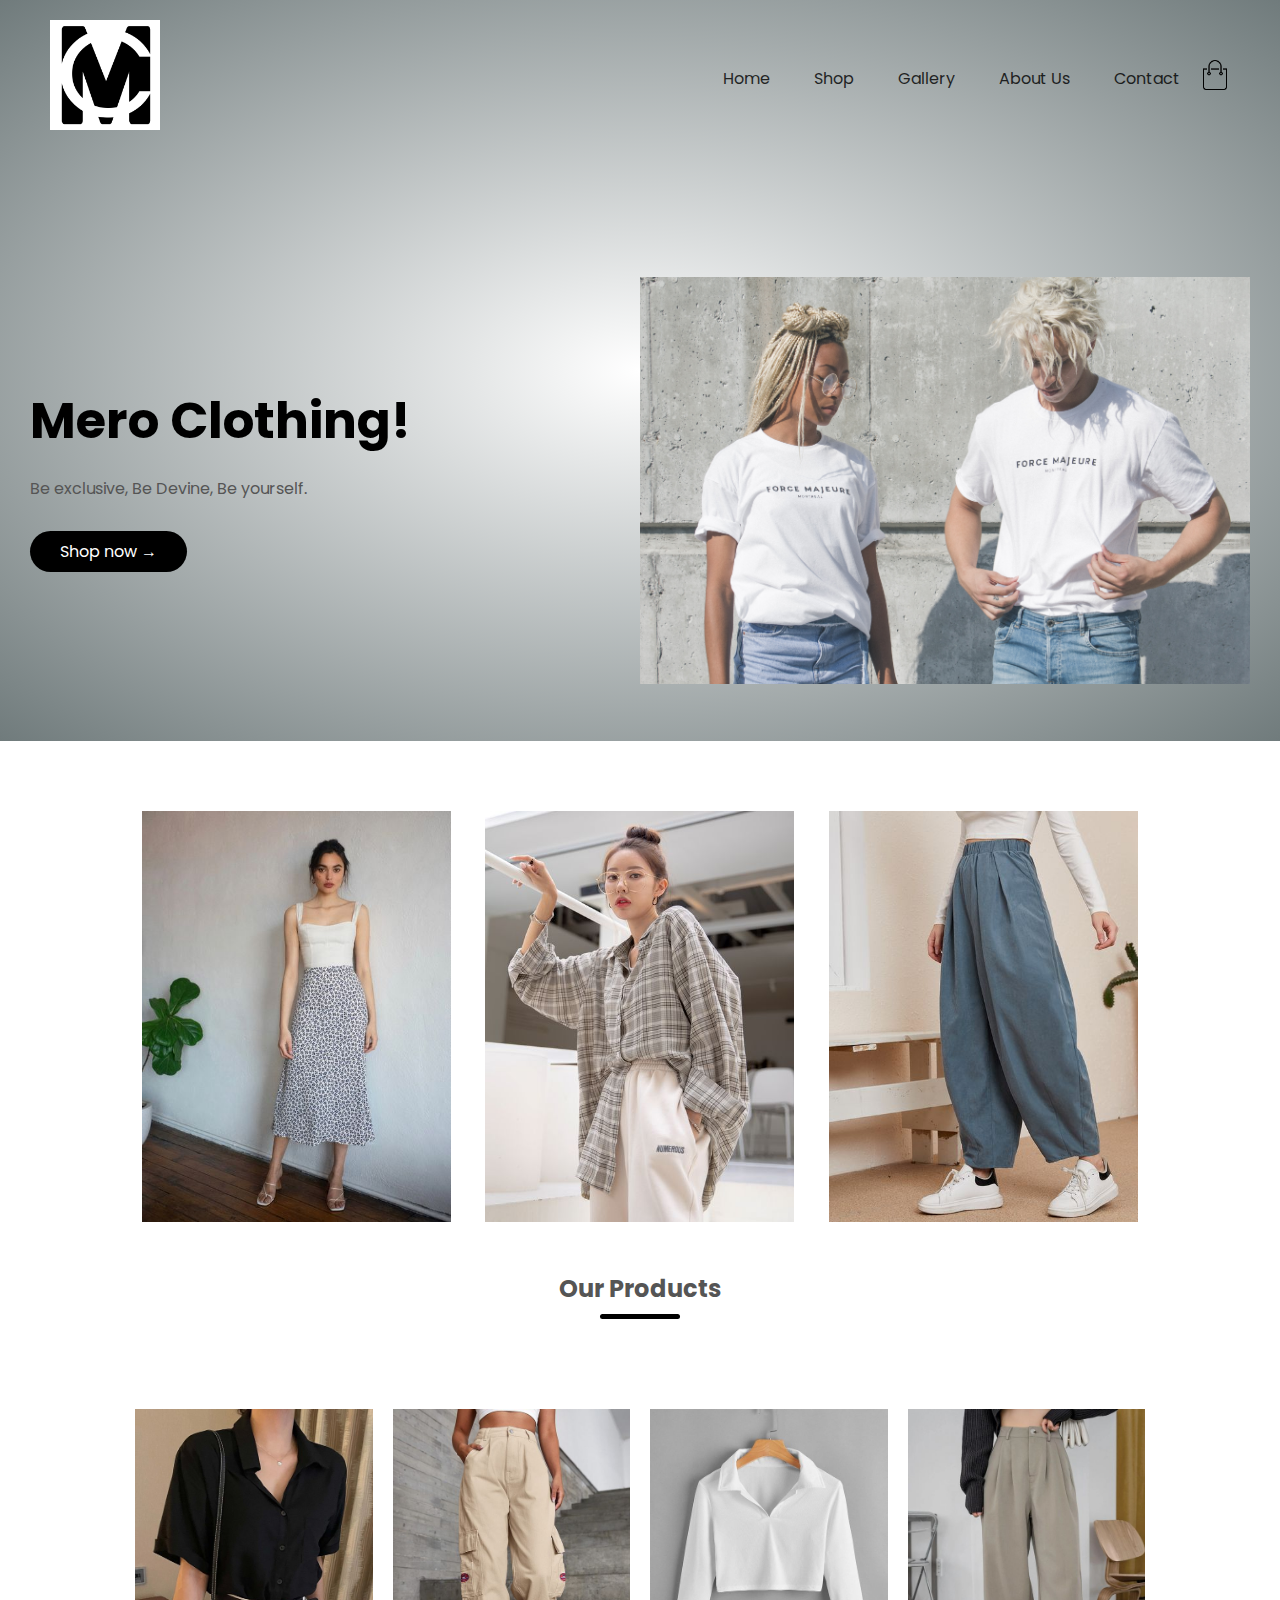
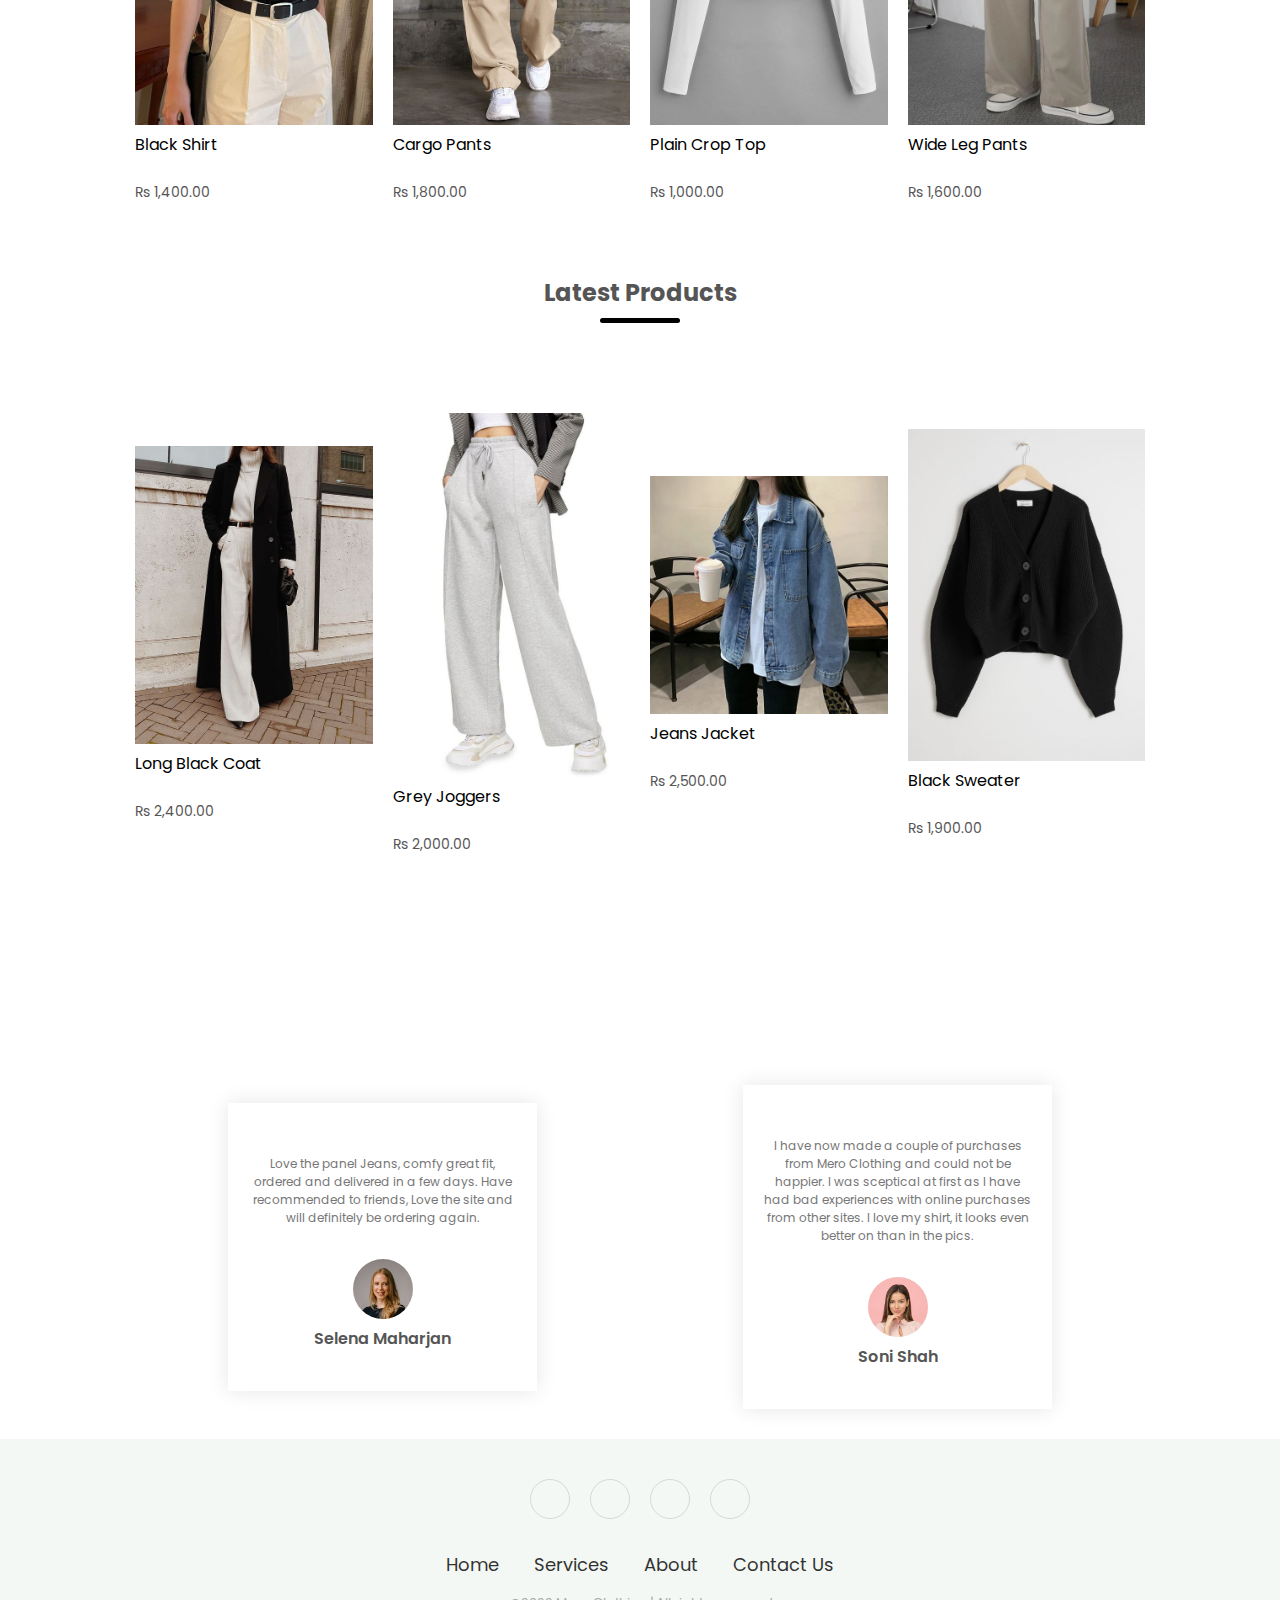
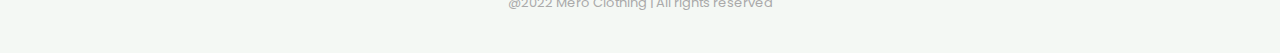
<file: Aastha Tamrakar Project IT/index.html>
<!DOCTYPE html>
<html lang="en">
<head>
    <meta charset="UTF-8">
    <meta http-equiv="X-UA-Compatible">
    <meta name="viewport" content="width=device-width, initial-scale=1.0">
    <title>Mero Clothing</title>
    <link rel="stylesheet" href="mystyle.css">
    <link href="https://fonts.googleapis.com/css2?family=Poppins:wght@300;400;500;600;700&display=swap" rel="stylesheet">
    <link rel="stylesheet" href="https://cdnjs.cloudflare.com/ajax/libs/font-awesome/6.1.2/css/all.min.css" integrity="sha512-1sCRPdkRXhBV2PBLUdRb4tMg1w2YPf37qatUFeS7zlBy7jJI8Lf4VHwWfZZfpXtYSLy85pkm9GaYVYMfw5BC1A==" crossorigin="anonymous" referrerpolicy="no-referrer" />
</head>
<body>

<div class="header">
    <div class="container">
        <div class="navbar">
            <div class="logo">
               <a href="index.html"><img src="clothes/logo.jpg" width="110px"></a>
            </div>
            <nav>
                <ul>
                    <li><a href="index.html" target="_blank">Home</a></li>
                    <li><a href="shop.html" target="_blank">Shop </a></li>
                    <li><a href="gallery.html" target="_blank">Gallery</a></li>
                    <li><a href="about.html"  target="_blank">About Us</a></li>
                    <li><a href="contact.html"  target="_blank">Contact</a></li>
                </ul>
            </nav>
            <a href="index.html"><img src="clothes/cart.png" width="30px" height="30px"></a>
            <img src="clothes/menu.png" class="menu-icon" onlick="menutoggle()">
        </div>
        <div class="row">
            <div class="col-2"> 
                <h1>Mero Clothing!</h1>
                <p>Be exclusive, Be Devine, Be yourself.</p>
                <a href="shop.html" class="btn">Shop now &#8594;</a>
            </div>
            <div class="col-2">
                <div class="images">
                    <img src="clothes/cloth4.jpg">
                </div>
                
            </div>
        </div>

    </div>
</div>

<div class="categories">
    <div class="small-container">
        <div class="row">
            <div class="col-3">
                <img src="clothes/cloth23.jpg">
            </div>
            <div class="col-3">
                <img src="clothes/cloth26.jpg">
            </div>
            <div class="col-3">
                <img src="clothes/cloth28.jpg">
            </div>
        </div>

    </div>

    <div class="small-container">
        <h2 class="title">Our Products</h2>
        <div class="row">
            <div class="col-4">
                <img src="clothes/black.jpg">
                <h4>Black Shirt</h4><br>
                <p>Rs 1,400.00</p>
            </div>
            <div class="col-4">
                <img src="clothes/cargo.jpg">
                <h4>Cargo Pants</h4><br>
                <p>Rs 1,800.00</p>
            </div>
            <div class="col-4">
                <img src="clothes/plaintop.jpg">
                <h4>Plain Crop Top</h4><br>
                <p>Rs 1,000.00</p>
            </div>
            <div class="col-4">
                <img src="clothes/wideleg.jpg">
                <h4>Wide Leg Pants</h4><br>
                <p>Rs 1,600.00</p>
            </div>
        </div>
        <h2 class="title">Latest Products</h2>
        <div class="row">
            <div class="col-4">
                <img src="clothes/long.jpg">
                <h4>Long Black Coat</h4><br>
                <p>Rs 2,400.00</p>
            </div>
            <div class="col-4">
                <img src="clothes/joggers.jpg">
                <h4>Grey Joggers</h4><br>
                <p>Rs 2,000.00</p>
            </div>
            <div class="col-4">
                <img src="clothes/jacket.jpg">
                <h4>Jeans Jacket</h4><br>
                <p>Rs 2,500.00</p>
            </div>
            <div class="col-4">
                <img src="clothes/sweater.jpg">
                <h4>Black Sweater</h4><br>
                <p>Rs 1,900.00</p>
            </div>
        </div>
    </div>
</div>
<div class="testimonial">
    <div class="small-container">
        <div class="row">
            <div class="col-3">
                <i class="fa fa-quote-left"></i>
                <p>Love the panel Jeans, comfy great fit, ordered and delivered in a few days. Have recommended to friends, Love the site and will definitely be ordering again.</p>
                <img src="clothes/user-1.png">
                <h3>Selena Maharjan</h3>
            </div>
            <div class="col-3">
                <i class="fa fa-quote-left"></i>
                <p>I have now made a couple of purchases from Mero Clothing and could not be happier. I was sceptical at first as I have had bad experiences with online purchases from other sites. I love my shirt, it looks even better on than in the pics.</p>
                <img src="clothes/user-3.png">
                <h3>Soni Shah</h3>
            </div>
        </div>
    </div>
</div>
<section class="footer">
    <div class="social">
        <a href="https://www.instagram.com/" target="_blank"><i class="fab fa-instagram"></i></a>
        <a href="https://www.facebook.com/" target="_blank"><i class="fab fa-facebook"></i></a>
        <a href="https://twitter.com/?logout=1661167810078" target="_blank"><i class="fab fa-twitter"></i></a>
        <a href="https://www.youtube.com/" target="_blank"><i class="fab fa-youtube"></i></a>
    </div>
    <ul class="list">
        <li>
            <a href="index.html" target="_blank">Home</a>
        </li>
        <li>
            <a href="https://www.daraz.com.np/" target="_blank">Services</a>
        </li>
        <li>
            <a href="about.html" target="_blank">About</a>
        </li>
        <li>
            <a href="contact.html" target="_blank">Contact Us</a>
        </li>
    </ul>
    <p class="copyright"> 
        @2022 Mero Clothing | All rights reserved
    </p>
</section>
</body>
</html>
</file>
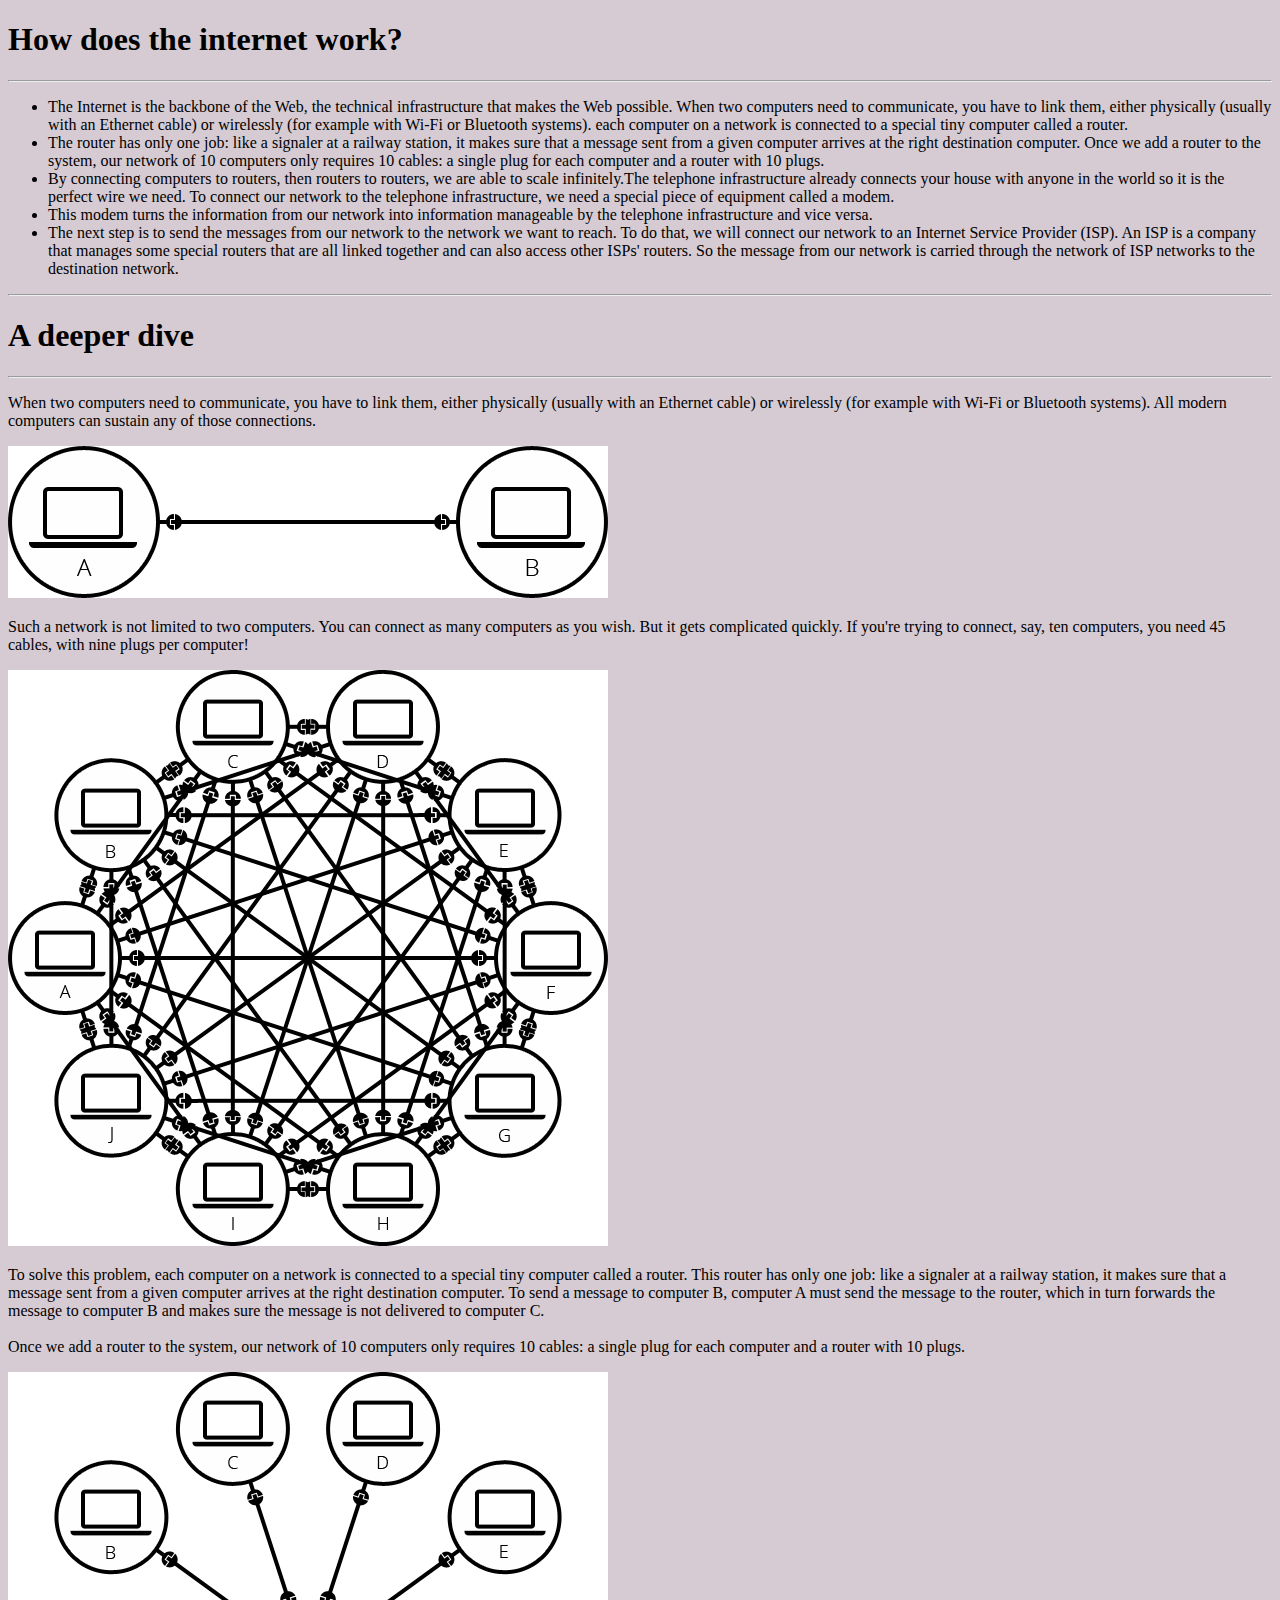
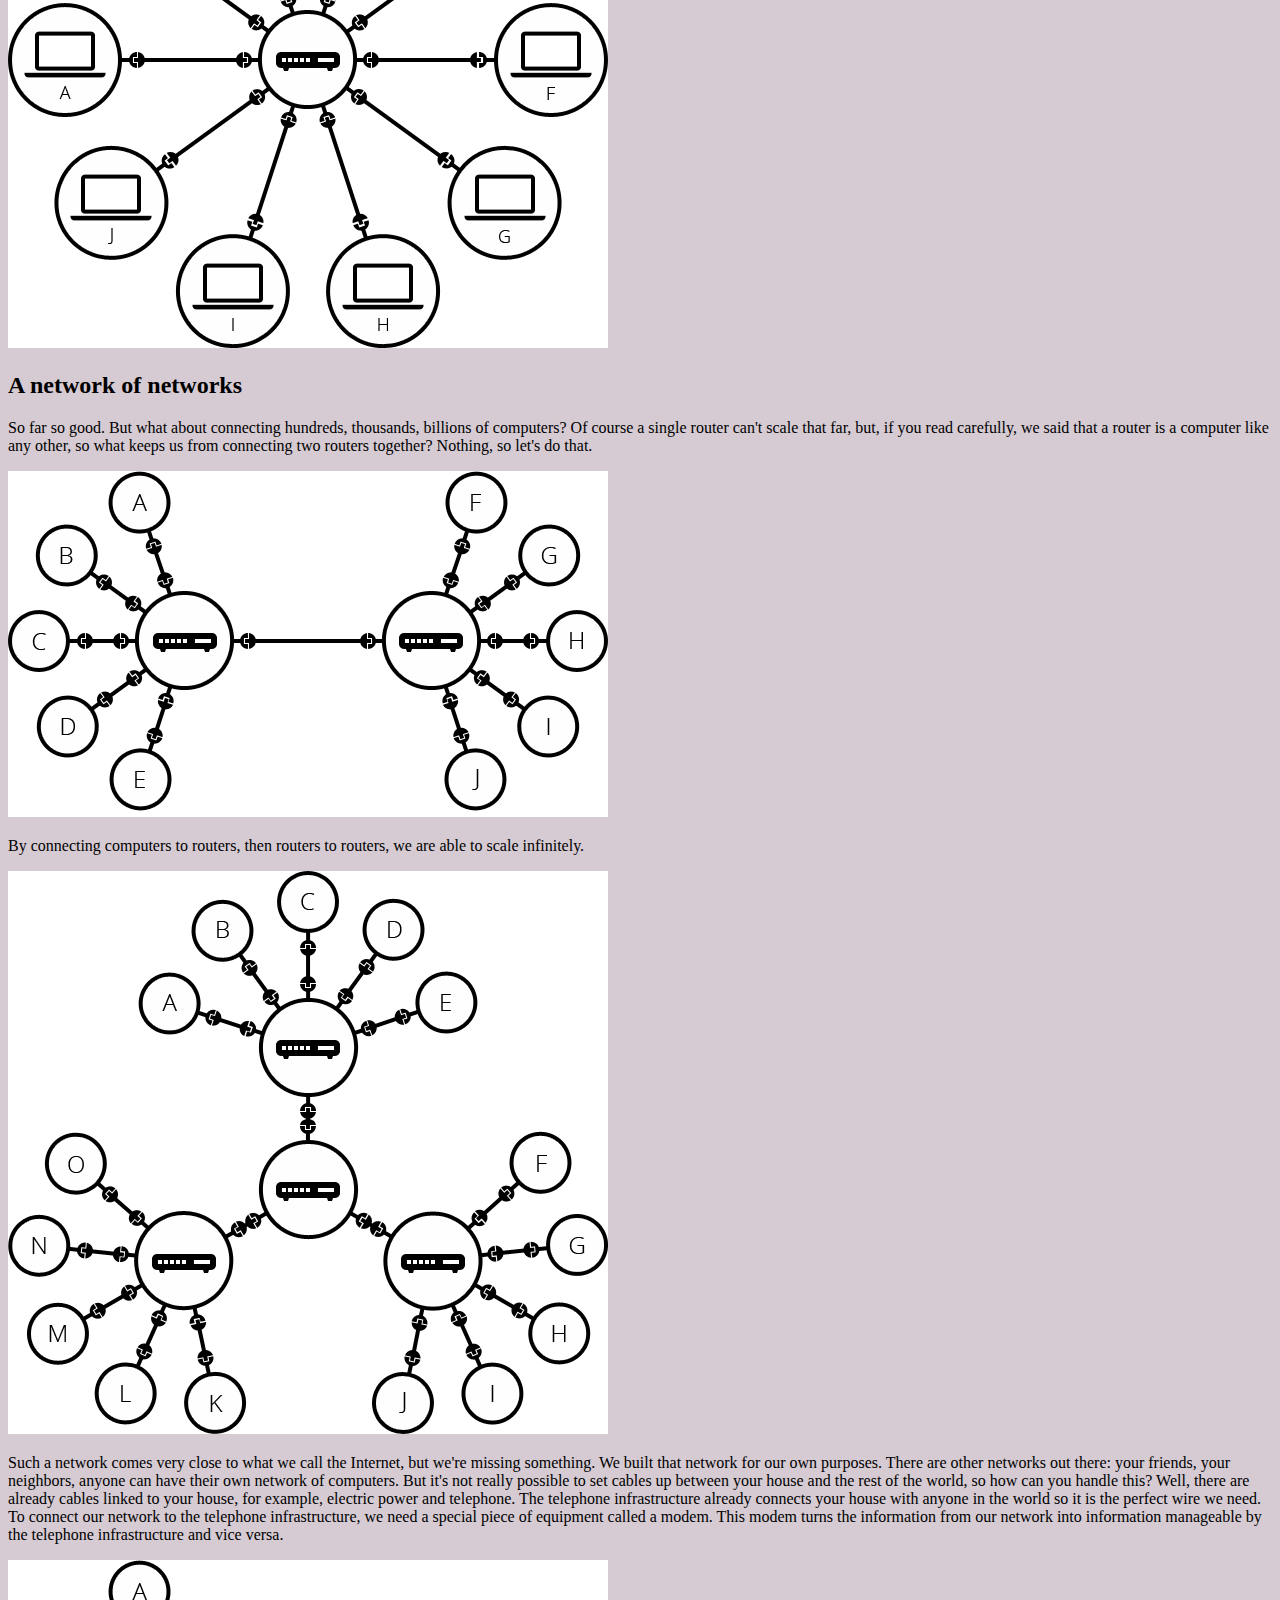
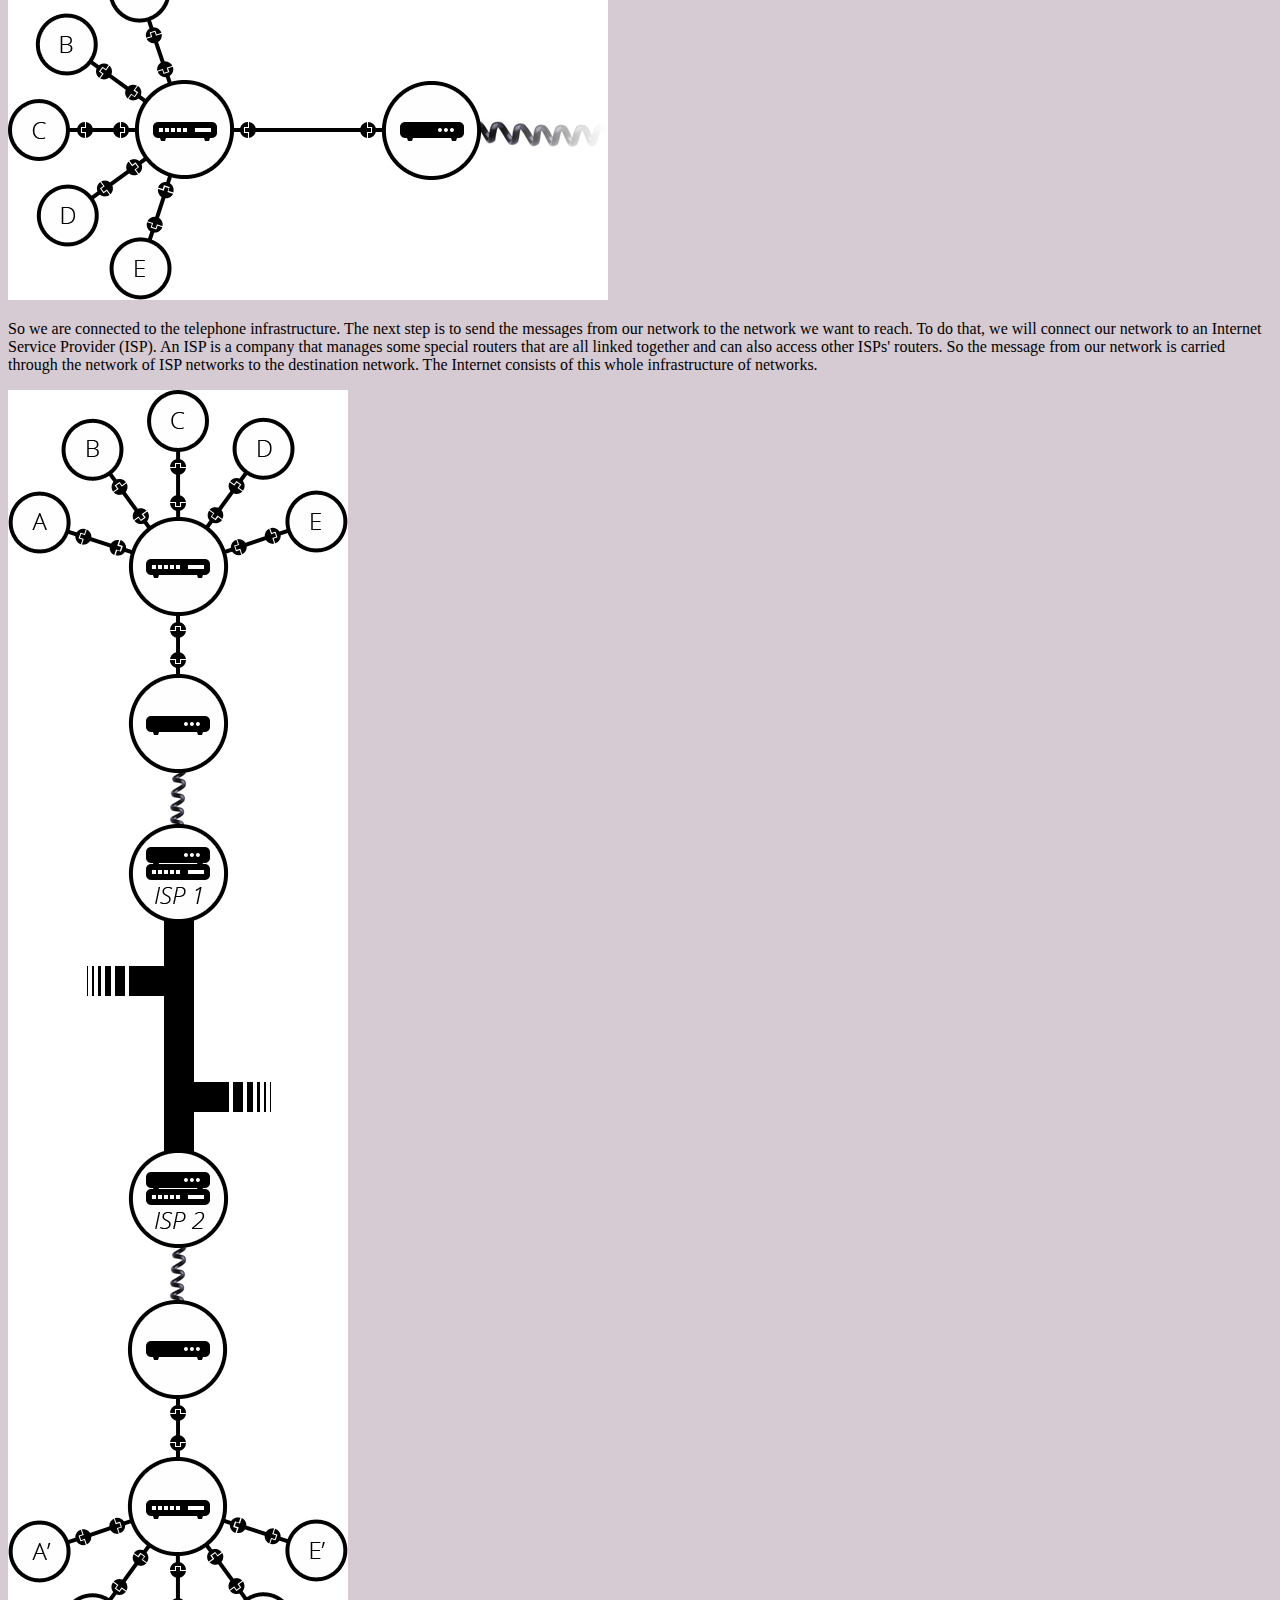
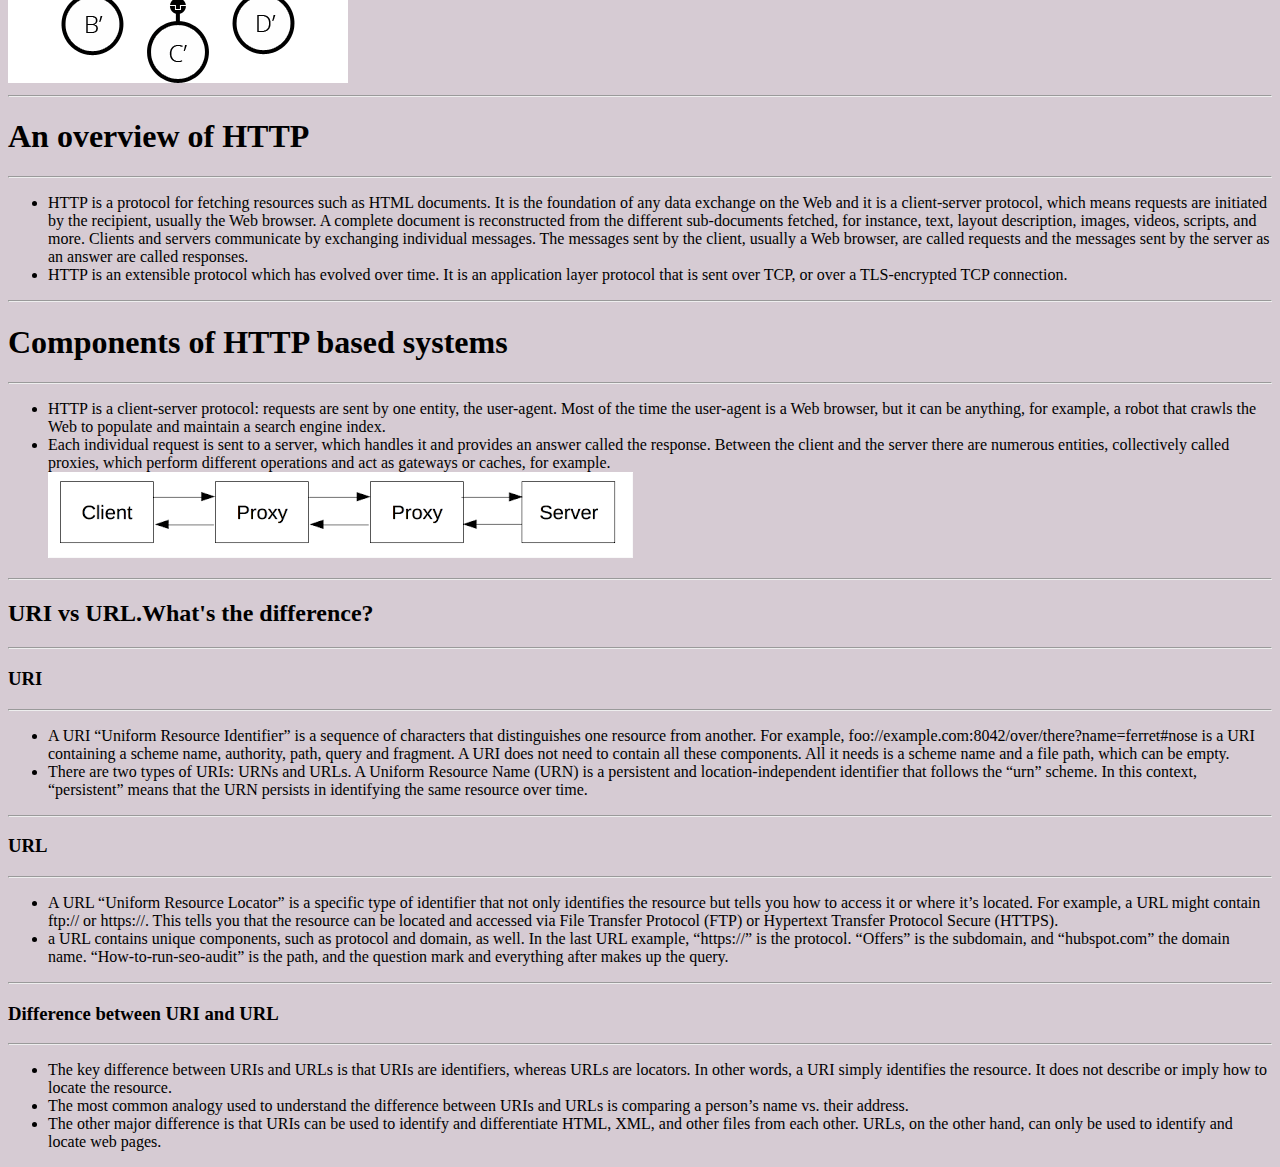
<file: Aastha Tamrakar portfolio/week1.html>
<!DOCTYPE html>
<html lang="en">
<head>
    <meta charset="UTF-8">
    <meta http-equiv="X-UA-Compatible" content="IE=edge">
    <meta name="viewport" content="width=device-width, initial-scale=1.0">
    <title>Week 1</title>
</head>
<body>
<body style="background-color: #d6cbd3;">  

    <h1 style="color:black;font-family: 'Times New Roman', serif;">How does the internet work?</h1>
  <hr>
  <ul>
    <li>The Internet is the backbone of the Web, the technical infrastructure that makes the Web possible. When two computers need to communicate, you have to link them, either physically (usually with an Ethernet cable) or wirelessly (for example with Wi-Fi or Bluetooth systems). each computer on a network is connected to a special tiny computer called a router.<li>The router has only one job: like a signaler at a railway station, it makes sure that a message sent from a given computer arrives at the right destination computer. Once we add a router to the system, our network of 10 computers only requires 10 cables: a single plug for each computer and a router with 10 plugs.</li><li> By connecting computers to routers, then routers to routers, we are able to scale infinitely.The telephone infrastructure already connects your house with anyone in the world so it is the perfect wire we need. To connect our network to the telephone infrastructure, we need a special piece of equipment called a modem.</li><li> This modem turns the information from our network into information manageable by the telephone infrastructure and vice versa.</li>
    <li>The next step is to send the messages from our network to the network we want to reach. To do that, we will connect our network to an Internet Service Provider (ISP). An ISP is a company that manages some special routers that are all linked together and can also access other ISPs' routers. So the message from our network is carried through the network of ISP networks to the destination network.</li>
  </ul>
  <hr>
  <h1 style="color:black;font-family: 'Times New Roman', serif;">A deeper dive</h1>
  <hr>
  <p>When two computers need to communicate, you have to link them, either physically (usually with an Ethernet cable) or wirelessly (for example with Wi-Fi or Bluetooth systems). All modern computers can sustain any of those connections.</p>
  <img src="images/internet-schema-1.png">
  <p>Such a network is not limited to two computers. You can connect as many computers as you wish. But it gets complicated quickly. If you're trying to connect, say, ten computers, you need 45 cables, with nine plugs per computer!</p>
  <img src="images/internet-schema-2.png">
  <p>To solve this problem, each computer on a network is connected to a special tiny computer called a router. This router has only one job: like a signaler at a railway station, it makes sure that a message sent from a given computer arrives at the right destination computer. To send a message to computer B, computer A must send the message to the router, which in turn forwards the message to computer B and makes sure the message is not delivered to computer C.<br><br>
    Once we add a router to the system, our network of 10 computers only requires 10 cables: a single plug for each computer and a router with 10 plugs.</p>
    <img src="images/internet-schema-3.png">
    <h2 style="color:black;font-family: 'Times New Roman', serif;">A network of networks</h2>
    <p>So far so good. But what about connecting hundreds, thousands, billions of computers? Of course a single router can't scale that far, but, if you read carefully, we said that a router is a computer like any other, so what keeps us from connecting two routers together? Nothing, so let's do that.</p>
    <img src="images/internet-schema-4.png">
    <p>By connecting computers to routers, then routers to routers, we are able to scale infinitely. </p>
    <img src="images/internet-schema-5.png">
    <p>Such a network comes very close to what we call the Internet, but we're missing something. We built that network for our own purposes. There are other networks out there: your friends, your neighbors, anyone can have their own network of computers. But it's not really possible to set cables up between your house and the rest of the world, so how can you handle this? Well, there are already cables linked to your house, for example, electric power and telephone. The telephone infrastructure already connects your house with anyone in the world so it is the perfect wire we need. To connect our network to the telephone infrastructure, we need a special piece of equipment called a modem. This modem turns the information from our network into information manageable by the telephone infrastructure and vice versa.</p>
    <img src="images/internet-schema-6.png">
    <p>So we are connected to the telephone infrastructure. The next step is to send the messages from our network to the network we want to reach. To do that, we will connect our network to an Internet Service Provider (ISP). An ISP is a company that manages some special routers that are all linked together and can also access other ISPs' routers. So the message from our network is carried through the network of ISP networks to the destination network. The Internet consists of this whole infrastructure of networks.</p>
    <img src="images/internet-schema-7.png">
    <hr>
    <h1 style="color:black;font-family: 'Times New Roman', serif;">An overview of HTTP</h1>
    <hr>
    <ul>
       <li>HTTP is a protocol for fetching resources such as HTML documents. It is the foundation of any data exchange on the Web and it is a client-server protocol, which means requests are initiated by the recipient, usually the Web browser. A complete document is reconstructed from the different sub-documents fetched, for instance, text, layout description, images, videos, scripts, and more. Clients and servers communicate by exchanging individual messages. The messages sent by the client, usually a Web browser, are called requests and the messages sent by the server as an answer are called responses. </li>
       <li>HTTP is an extensible protocol which has evolved over time. It is an application layer protocol that is sent over TCP, or over a TLS-encrypted TCP connection. </li>
    </ul>


    <hr>
    <h1 style="color:black;font-family: 'Times New Roman', serif;">Components of HTTP based systems</h1>
    <hr>
    <ul>
       <li>HTTP is a client-server protocol: requests are sent by one entity, the user-agent. Most of the time the user-agent is a Web browser, but it can be anything, for example, a robot that crawls the Web to populate and maintain a search engine index.</li>
       <li>Each individual request is sent to a server, which handles it and provides an answer called the response. Between the client and the server there are numerous entities, collectively called proxies, which perform different operations and act as gateways or caches, for example.</li>
       <img src="images/client.png">
    </ul>


    <hr>
    <h2 style="color:black;font-family: 'Times New Roman', ">URI vs URL.What's the difference?</h2>
    <hr>
    <h3 style="color:black;font-family: 'Times New Roman', ">URI</h3>
    <hr>
    <ul>
     <li>A URI “Uniform Resource Identifier” is a sequence of characters that distinguishes one resource from another.

        For example, foo://example.com:8042/over/there?name=ferret#nose is a URI containing a scheme name, authority, path, query and fragment. A URI does not need to contain all these components. All it needs is a scheme name and a file path, which can be empty.</li>
       <li>There are two types of URIs: URNs and URLs. A Uniform Resource Name (URN) is a persistent and location-independent identifier that follows the “urn” scheme. In this context, “persistent” means that the URN persists in identifying the same resource over time.</li>
    </ul>
    <hr>
    <h3 style="color:black;font-family: 'Times New Roman', serif;">URL</h3>
    <hr><div>
    <ul>
      <li>A URL “Uniform Resource Locator” is a specific type of identifier that not only identifies the resource but tells you how to access it or where it’s located. For example, a URL might contain ftp:// or https://. This tells you that the resource can be located and accessed via File Transfer Protocol (FTP) or Hypertext Transfer Protocol Secure (HTTPS).</li>
      <li> a URL contains unique components, such as protocol and domain, as well. In the last URL example, “https://” is the protocol. “Offers” is the subdomain, and “hubspot.com” the domain name. “How-to-run-seo-audit” is the path, and the question mark and everything after makes up the query. </li>
    </ul>
    <hr>
    <h3 style="color:black;font-family: 'Times New Roman', serif;">Difference between URI and URL</h3>
    <hr>
    <ul>
        <li>The key difference between URIs and URLs is that URIs are identifiers, whereas URLs are locators. In other words, a URI simply identifies the resource. It does not describe or imply how to locate the resource. </li>
        <li>The most common analogy used to understand the difference between URIs and URLs is comparing a person’s name vs. their address.</li>
        <li>The other major difference is that URIs can be used to identify and differentiate HTML, XML, and other files from each other. URLs, on the other hand, can only be used to identify and locate web pages.</li>
    </ul>

</body>
</html>
</file>
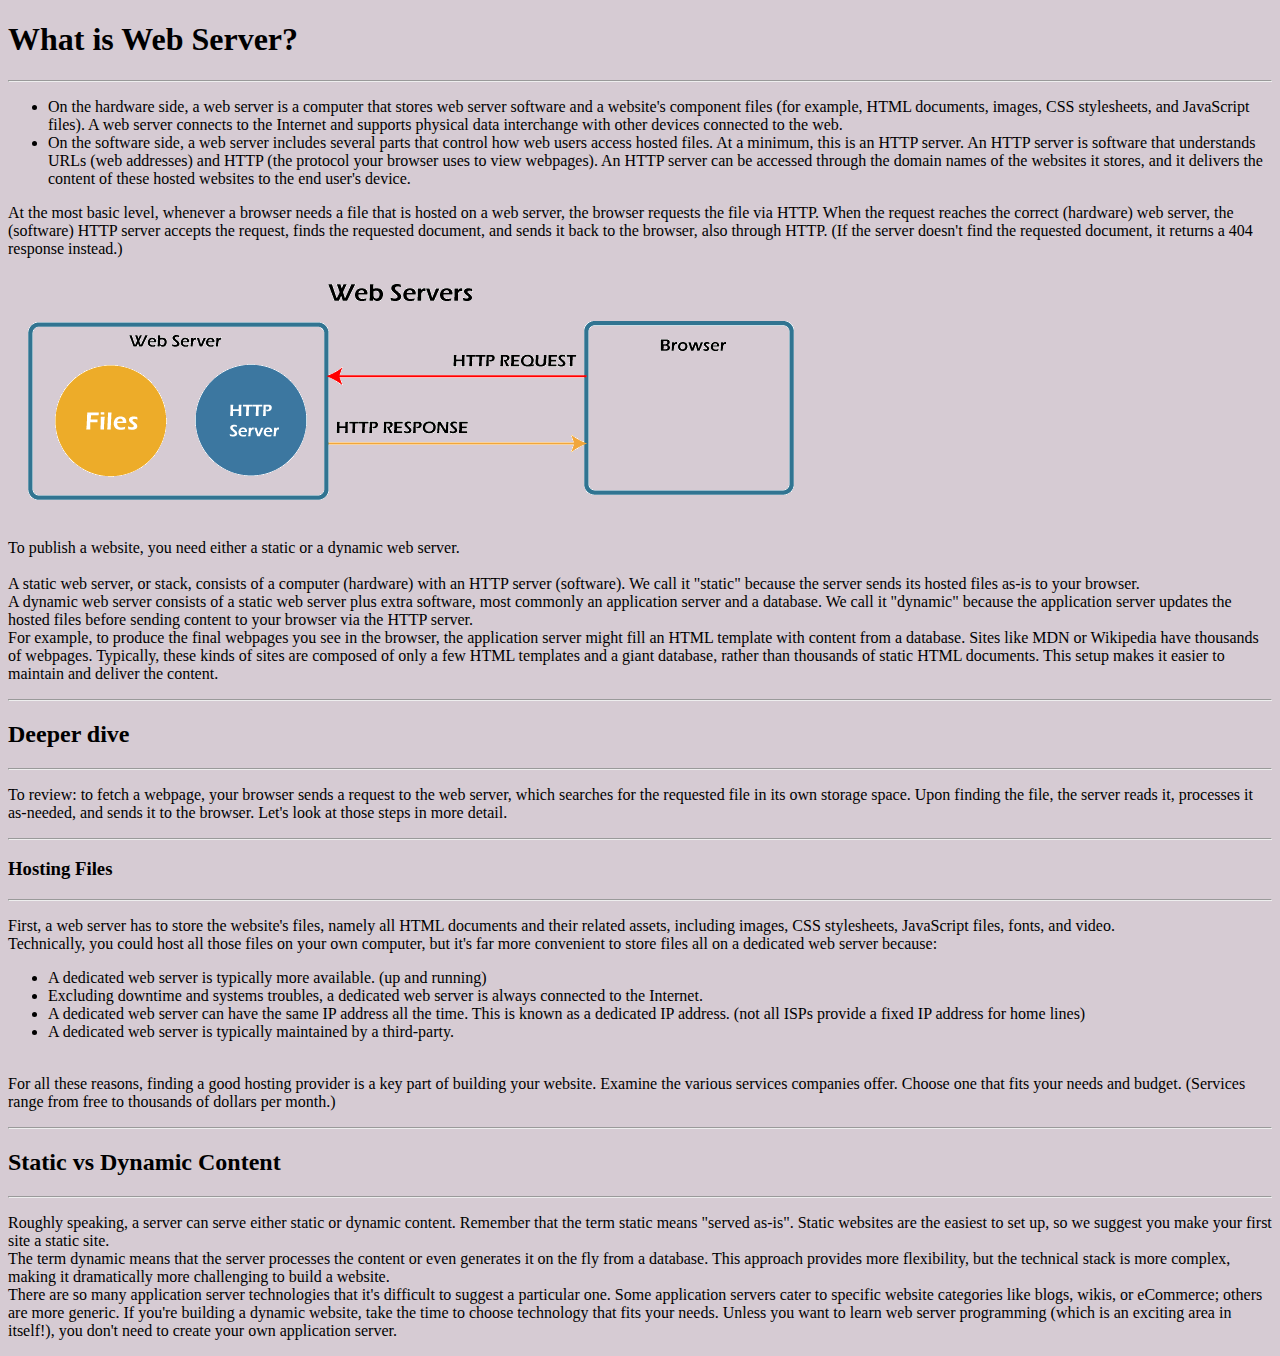
<file: Aastha Tamrakar portfolio/week2.html>
<!DOCTYPE html>
<html lang="en">
<head>
    <meta charset="UTF-8">
    <meta http-equiv="X-UA-Compatible" content="IE=edge">
    <meta name="viewport" content="width=device-width, initial-scale=1.0">
    <title>Week 2</title>
<body>
    <body style="background-color: #d6cbd3;"> 
    <h1 style="color:black;font-family: 'Times New Roman', serif;">What is Web Server?</h1>
    <hr><ul>
        <li>On the hardware side, a web server is a computer that stores web server software and a website's component files (for example, HTML documents, images, CSS stylesheets, and JavaScript files). A web server connects to the Internet and supports physical data interchange with other devices connected to the web.</li>
        <li>On the software side, a web server includes several parts that control how web users access hosted files. At a minimum, this is an HTTP server. An HTTP server is software that understands URLs (web addresses) and HTTP (the protocol your browser uses to view webpages). An HTTP server can be accessed through the domain names of the websites it stores, and it delivers the content of these hosted websites to the end user's device.</li>
    </ul>
    <p>At the most basic level, whenever a browser needs a file that is hosted on a web server, the browser requests the file via HTTP. When the request reaches the correct (hardware) web server, the (software) HTTP server accepts the request, finds the requested document, and sends it back to the browser, also through HTTP. (If the server doesn't find the requested document, it returns a 404 response instead.)</p>
    <img src="images/web-servers.png">
    <p>To publish a website, you need either a static or a dynamic web server.<br><br>

        A static web server, or stack, consists of a computer (hardware) with an HTTP server (software). We call it "static" because the server sends its hosted files as-is to your browser.<br>
        
        A dynamic web server consists of a static web server plus extra software, most commonly an application server and a database. We call it "dynamic" because the application server updates the hosted files before sending content to your browser via the HTTP server.<br>
        
        For example, to produce the final webpages you see in the browser, the application server might fill an HTML template with content from a database. Sites like MDN or Wikipedia have thousands of webpages. Typically, these kinds of sites are composed of only a few HTML templates and a giant database, rather than thousands of static HTML documents. This setup makes it easier to maintain and deliver the content.<br></p>
        <hr>
        <h2 style="color:black;font-family: 'Times New Roman', serif;">Deeper dive</h2>
        <hr>
        <p>To review: to fetch a webpage, your browser sends a request to the web server, which searches for the requested file in its own storage space. Upon finding the file, the server reads it, processes it as-needed, and sends it to the browser. Let's look at those steps in more detail.</p>
        <hr>
        <h3 style="color:black;font-family: 'Times New Roman', serif;">Hosting Files</h3>
        <hr>
        <p>First, a web server has to store the website's files, namely all HTML documents and their related assets, including images, CSS stylesheets, JavaScript files, fonts, and video.<br>
            Technically, you could host all those files on your own computer, but it's far more convenient to store files all on a dedicated web server because:<br>
        <ul>
            <li>A dedicated web server is typically more available. (up and running)</li>
            <li>Excluding downtime and systems troubles, a dedicated web server is always connected to the Internet.</li>
            <li>A dedicated web server can have the same IP address all the time. This is known as a dedicated IP address. (not all ISPs provide a fixed IP address for home lines)</li>
            <li>A dedicated web server is typically maintained by a third-party.</li>
        </ul><br>
        For all these reasons, finding a good hosting provider is a key part of building your website. Examine the various services companies offer. Choose one that fits your needs and budget. (Services range from free to thousands of dollars per month.)
     </p>
     <hr>
     <h2 style="color:black;font-family: 'Times New Roman', serif;">Static vs Dynamic Content</h2>
     <hr>
     <p>Roughly speaking, a server can serve either static or dynamic content. Remember that the term static means "served as-is". Static websites are the easiest to set up, so we suggest you make your first site a static site.<br>
        The term dynamic means that the server processes the content or even generates it on the fly from a database. This approach provides more flexibility, but the technical stack is more complex, making it dramatically more challenging to build a website.<br>
        There are so many application server technologies that it's difficult to suggest a particular one. Some application servers cater to specific website categories like blogs, wikis, or eCommerce; others are more generic. If you're building a dynamic website, take the time to choose technology that fits your needs. Unless you want to learn web server programming (which is an exciting area in itself!), you don't need to create your own application server.<br></p>


    
    
</body>
</html>
</file>
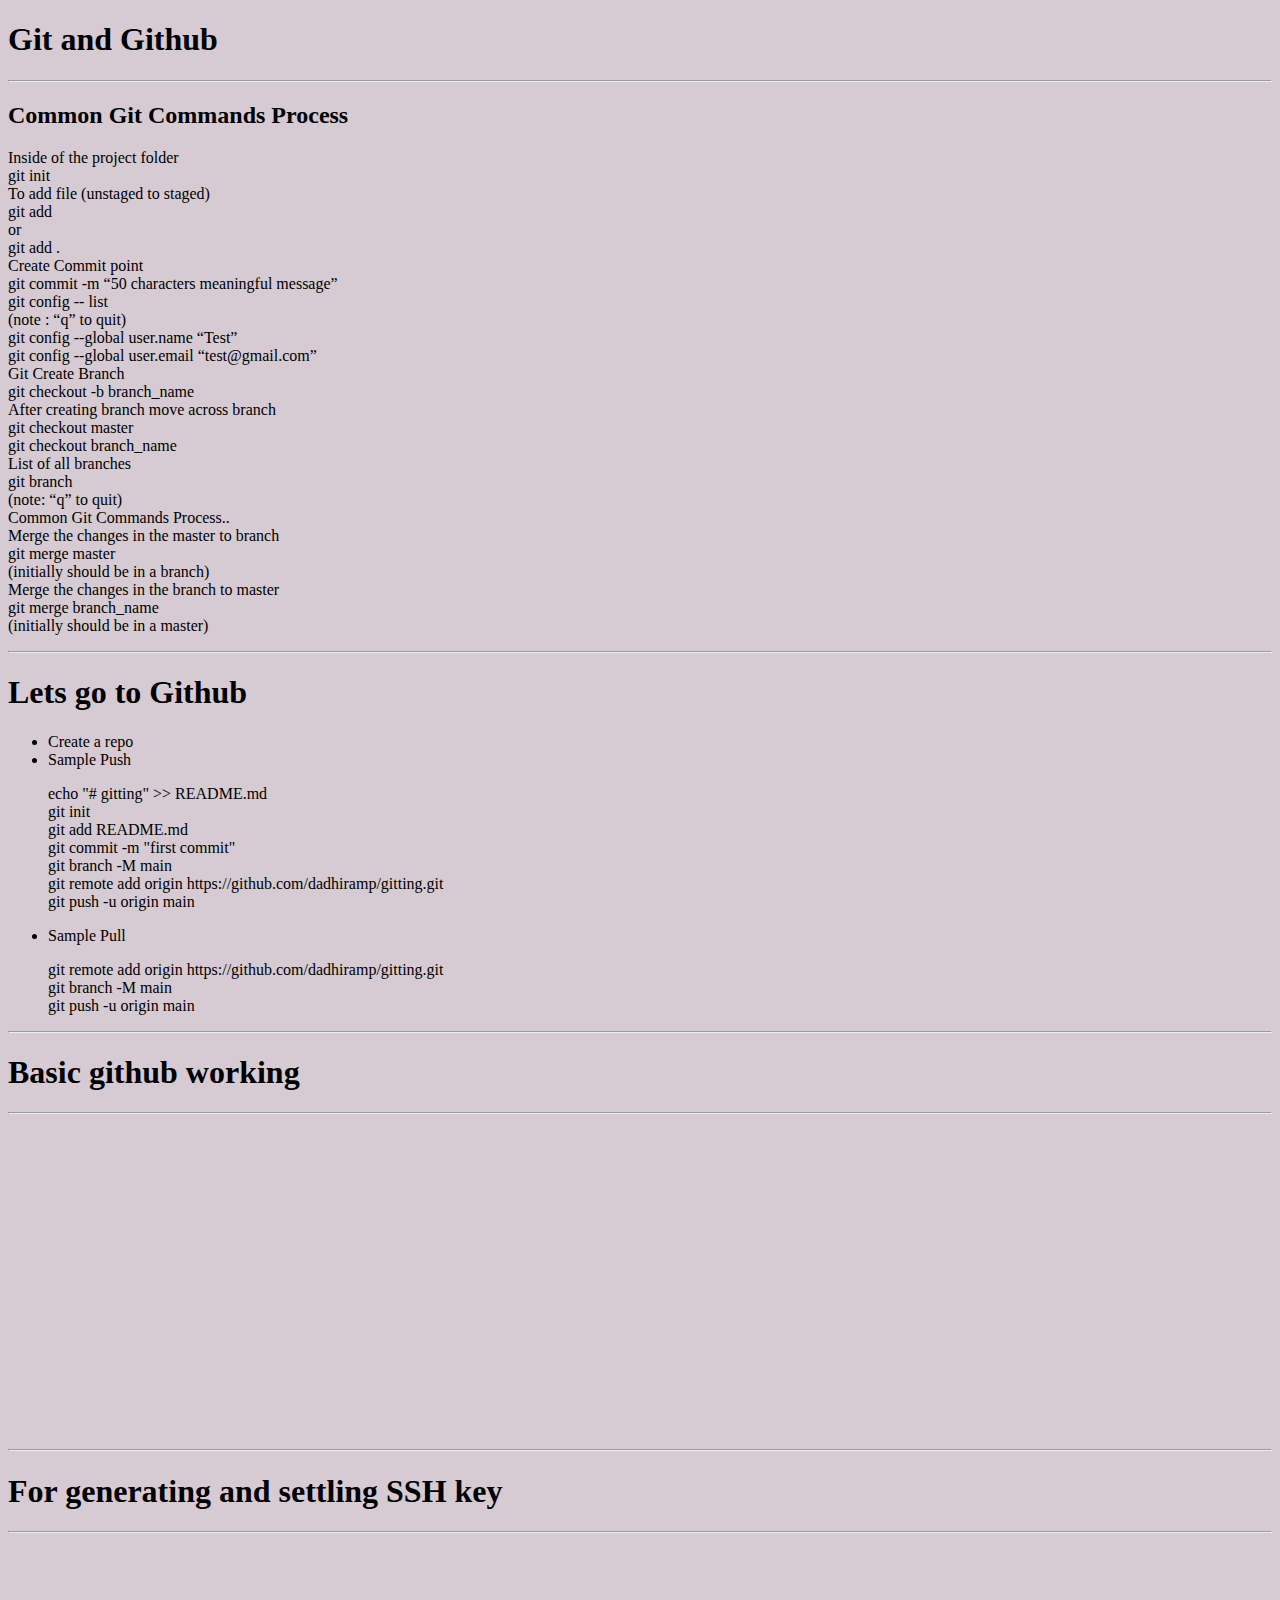
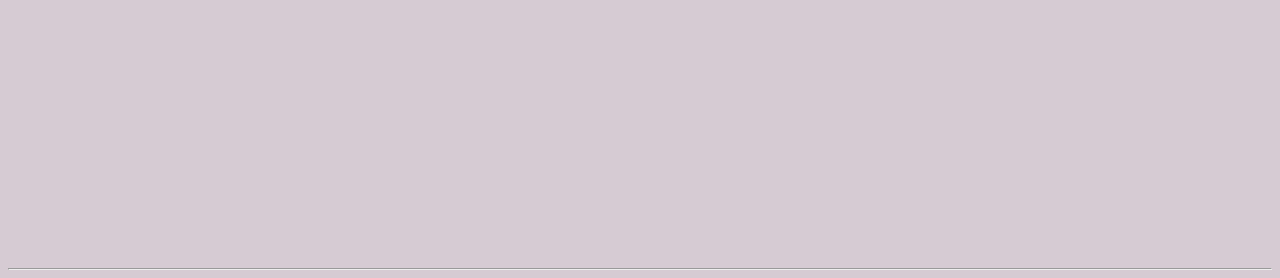
<file: Aastha Tamrakar portfolio/week3.html>
<!DOCTYPE html>
<html lang="en">
<head>
    <meta charset="UTF-8">
    <meta http-equiv="X-UA-Compatible" content="IE=edge">
    <meta name="viewport" content="width=device-width, initial-scale=1.0">
    <title>Week 3</title>
</head>
<body>
    <body style="background-color: #d6cbd3;"> 
        <h1 style="color:black;font-family: 'Times New Roman', serif;">Git and Github</h1>
        <hr>
        <h2 style="color:black;font-family: 'Times New Roman', serif;">Common Git Commands Process</h1>
        <p>Inside of the project folder<br>
            git init<br>
            
            To add file (unstaged to staged)<br>
            git add <filename><br>
            
            or<br>
            
            git add .<br>
            
            Create Commit point<br>
            git commit -m “50 characters meaningful message”<br>
            git config -- list<br>
            (note : “q” to quit)<br>
            
            git config --global user.name “Test”<br>
            git config --global user.email “test@gmail.com”<br>
            Git Create Branch<br>
            git checkout -b branch_name<br>
            
            After creating branch move across branch<br>
            git checkout master<br>
            git checkout branch_name<br>
            
            List of all branches<br>
            git branch<br>
            (note: “q” to quit)<br>
            Common Git Commands Process..<br>
            
            Merge the changes in the master to branch<br>
            git merge master<br>
            (initially should be in a branch)<br>
            
            Merge the changes in the branch to master<br>
            git merge branch_name<br>
            (initially should be in a master)<br></p>
            <hr>
            <h1 style="color:black;font-family: 'Times New Roman', serif;">Lets go to Github</h1>
            <ul>
                <li>Create a repo</li>
                <li>Sample Push</li>
                <p>echo "# gitting" >> README.md<br>
                    git init<br>
                    git add README.md<br>
                    git commit -m "first commit"<br>
                    git branch -M main<br>
                    git remote add origin https://github.com/dadhiramp/gitting.git<br>
                    git push -u origin main<br></p>
                <li>Sample Pull</li>
                <p>git remote add origin https://github.com/dadhiramp/gitting.git<br>
                    git branch -M main<br>
                    git push -u origin main<br></p>
            </ul>
            <hr>
            <h1 style="color:black;font-family: 'Times New Roman', serif;">Basic github working</h1>
            <hr>
        <iframe width="560" height="315" src="https://www.youtube.com/embed/DVRQoVRzMIY" title="YouTube video player" frameborder="0" allow="accelerometer; autoplay; clipboard-write; encrypted-media; gyroscope; picture-in-picture" allowfullscreen></iframe>
        <hr>
        <h1 style="color:black;font-family: 'Times New Roman', serif;">For generating and settling SSH key</h1>
        <hr>
        <iframe width="560" height="315" src="https://www.youtube.com/embed/8X4u9sca3Io" title="YouTube video player" frameborder="0" allow="accelerometer; autoplay; clipboard-write; encrypted-media; gyroscope; picture-in-picture" allowfullscreen></iframe>
        <hr>
        
        
        
        

    
</body>
</html>
</file>
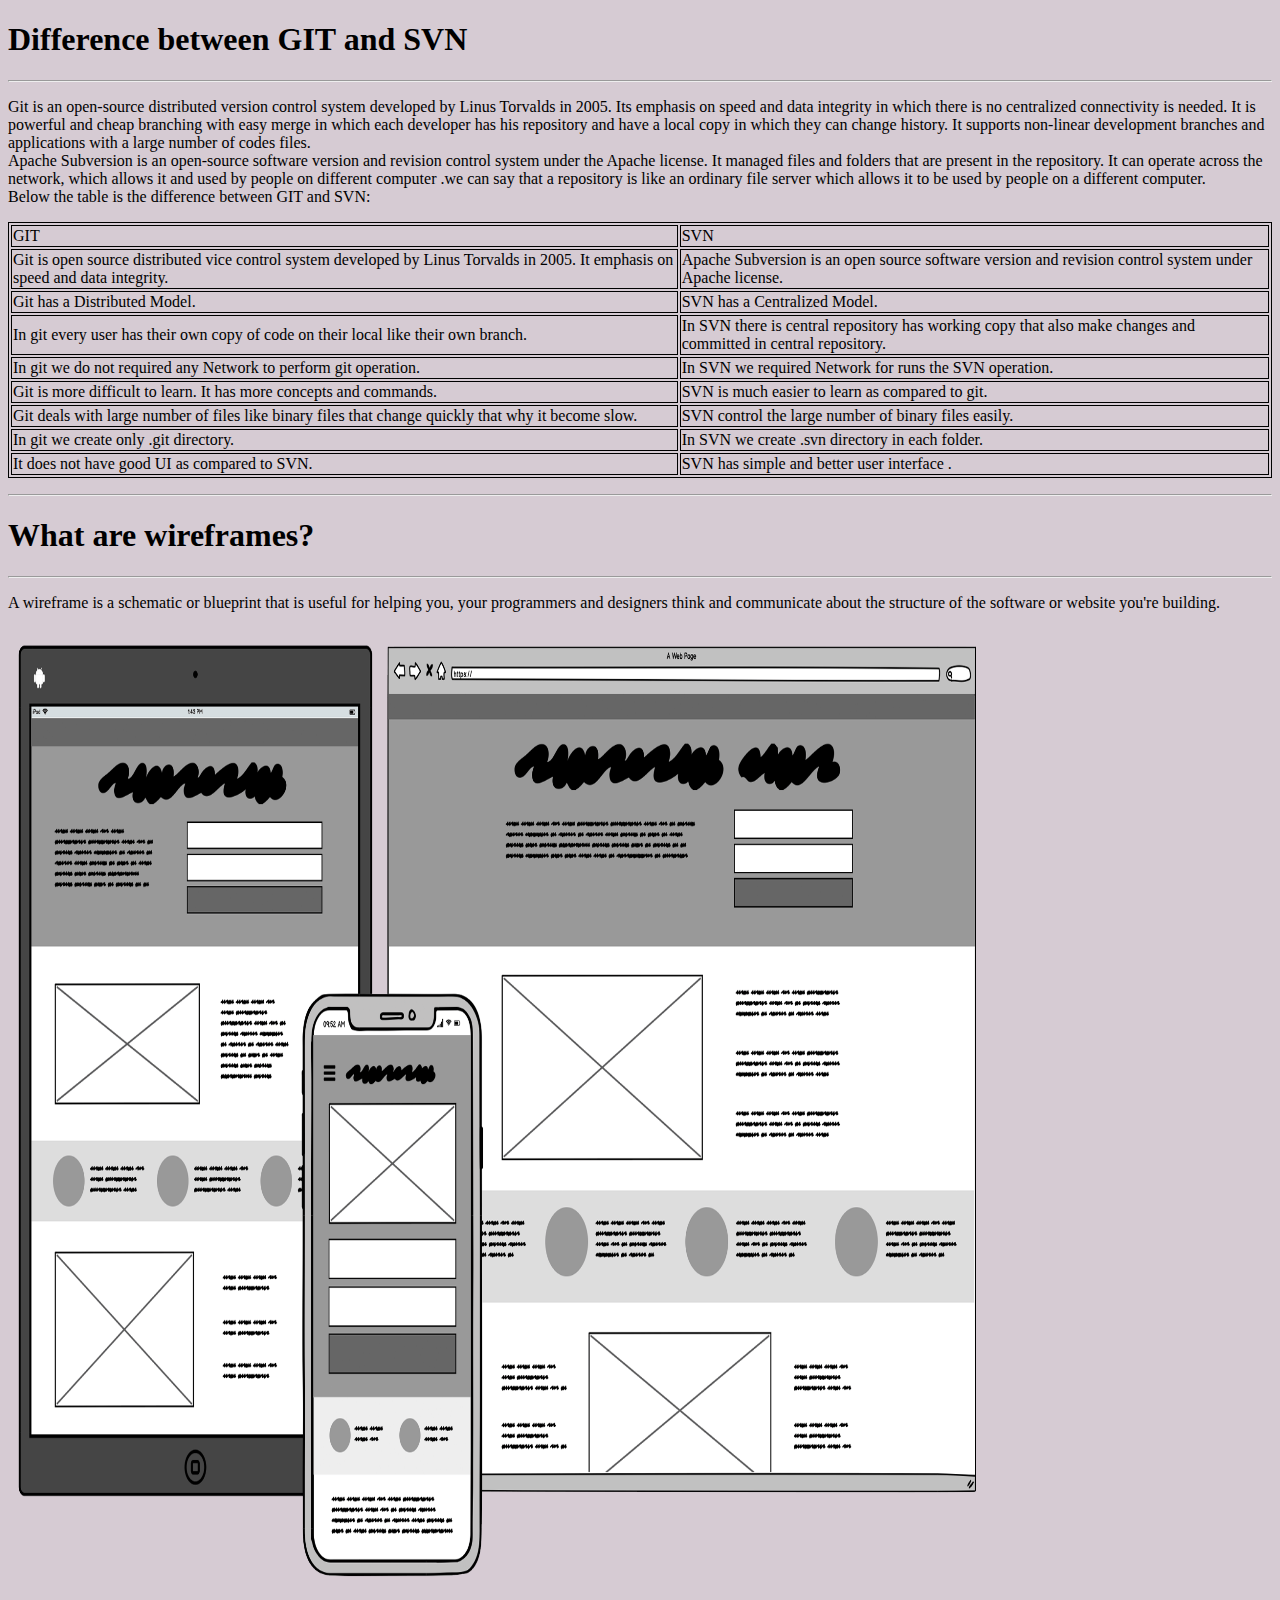
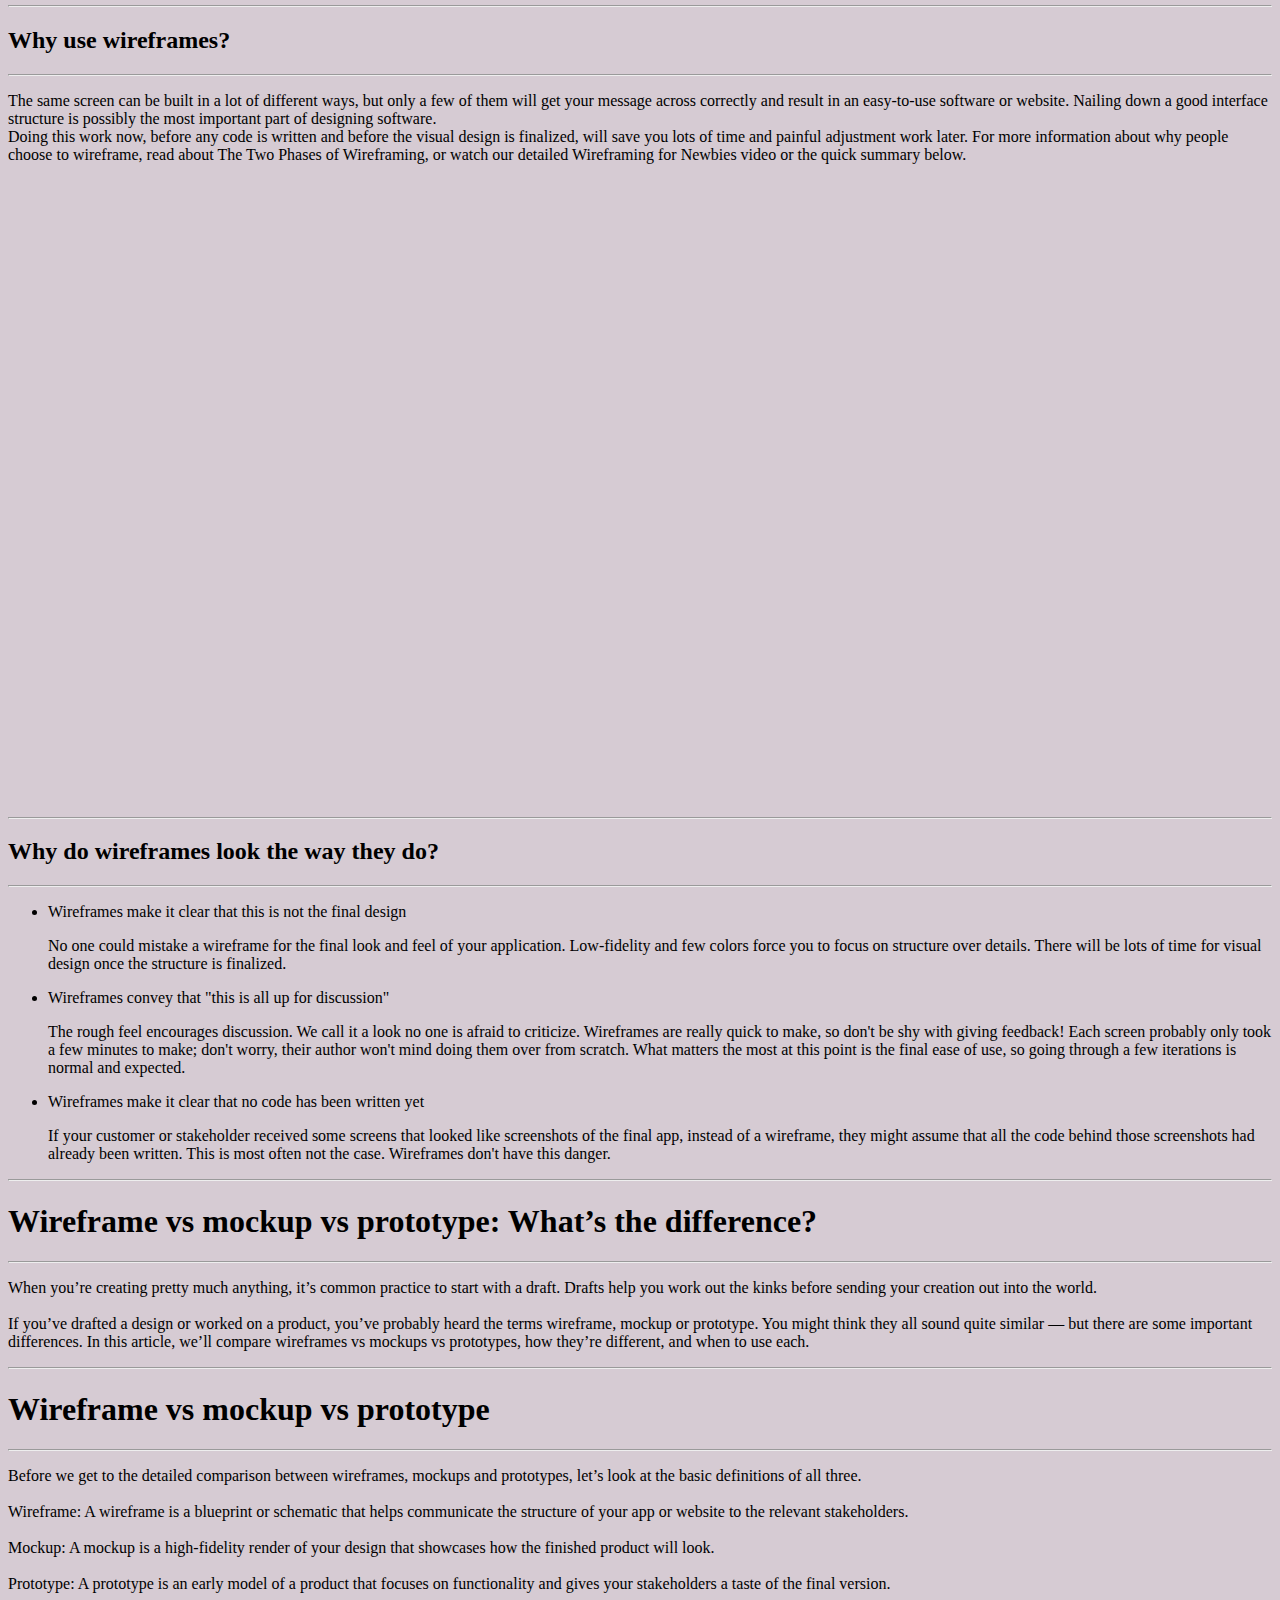
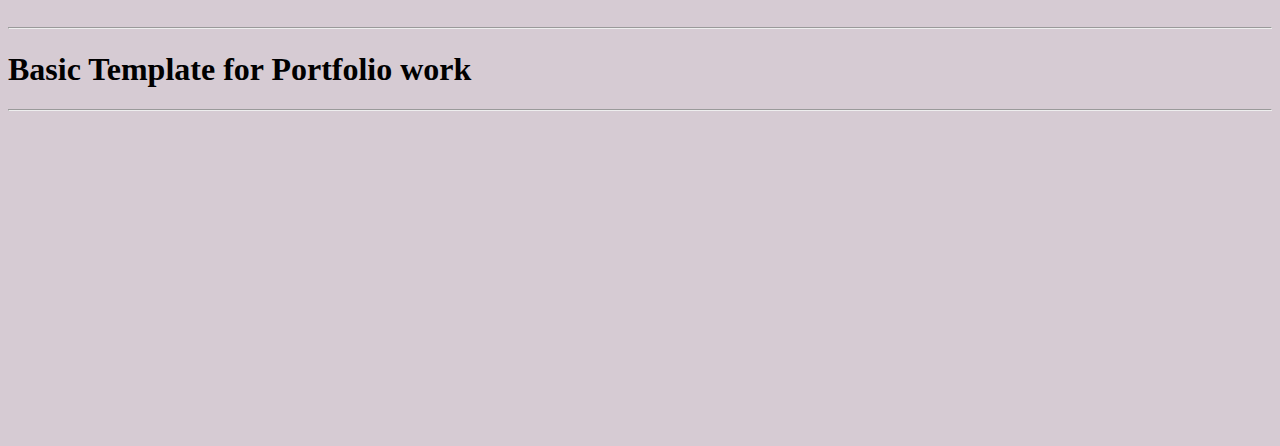
<file: Aastha Tamrakar portfolio/week4.html>
<!DOCTYPE html>
<html lang="en">
<head>
    <meta charset="UTF-8">
    <meta http-equiv="X-UA-Compatible" content="IE=edge">
    <meta name="viewport" content="width=device-width, initial-scale=1.0">
    <title>Week 4</title>
    <style>
        table, th, td {
          border: 1px solid black;
        }
        </style>
</head>
<body>
    <body style="background-color: #d6cbd3;"> 
    <h1 style="color:black;font-family: 'Times New Roman', serif;">Difference between GIT and SVN</h1>
    <hr>
    <p>Git is an open-source distributed version control system developed by Linus Torvalds in 2005. Its emphasis on speed and data integrity in which there is no centralized connectivity is needed. It is powerful and cheap branching with easy merge in which each developer has his repository and have a local copy in which they can change history. It supports non-linear development branches and applications with a large number of codes files. <br>
        Apache Subversion is an open-source software version and revision control system under the Apache license. It managed files and folders that are present in the repository. It can operate across the network, which allows it and used by people on different computer .we can say that a repository is like an ordinary file server which allows it to be used by people on a different computer.<br>
    Below the table is the difference between GIT and SVN:
    <table style="width:100%">
        <tr>
          <td>GIT</td>
          <td>SVN</td>
        </tr>
        <tr>
          <td>Git is open source distributed vice control system developed by Linus Torvalds in 2005. It emphasis on speed and data integrity.</td>
          <td>Apache Subversion is an open source software version and revision control system under Apache license.</td>
        </tr>
        <tr>
          <td>Git has a Distributed Model.</td>
          <td>SVN has a Centralized Model.</td>
        </tr>
        <tr>
          <td>In git every user has their own copy of code on their local like their own branch.</td>
          <td>In SVN there is central repository has working copy that also make changes and committed in central repository.</td>
        </tr>
        <tr>
          <td>In git we do not required any Network to perform git operation.  </td>
          <td>In SVN we required Network for runs the SVN operation. </td>
        </tr>
        <tr>
          <td>Git is more difficult to learn. It has more concepts and commands. </td>
          <td>SVN is much easier to learn as compared to git.</td>
        </tr>
        <tr>
          <td>Git deals with large number of files like binary files that change quickly that why it become slow.</td>
          <td>SVN control the large number of binary files easily.</td>
        </tr>
        <tr>
          <td>In git we create only .git directory.</td>
          <td>In SVN we create .svn directory in each folder.</td>
        </tr>
        <tr>
          <td>It does not have good UI as compared to SVN.</td>
          <td>SVN has simple and better user interface .</td>
        </tr>
      </table>
</p>
<hr>
<h1 style="color:black;font-family: 'Times New Roman', serif;">What are wireframes?</h1>
<hr>
<p>A wireframe is a schematic or blueprint that is useful for helping you, your programmers and designers think and communicate about the structure of the software or website you're building.</p>
<img src="images/mobile-web.png" height="965" width="978">
<hr>
<h2 style="color:black;font-family: 'Times New Roman', serif;">Why use wireframes?</h2>
<hr>
<p>The same screen can be built in a lot of different ways, but only a few of them will get your message across correctly and result in an easy-to-use software or website. Nailing down a good interface structure is possibly the most important part of designing software.<br>
    Doing this work now, before any code is written and before the visual design is finalized, will save you lots of time and painful adjustment work later. For more information about why people choose to wireframe, read about The Two Phases of Wireframing, or watch our detailed Wireframing for Newbies video or the quick summary below.<br> 

</p>
<iframe width="1110" height="625" src="https://www.youtube.com/embed/I2N7Vl6IOVc" title="What are Wireframes? (4 min. video) - Balsamiq Wireframing Academy" frameborder="0" allow="accelerometer; autoplay; clipboard-write; encrypted-media; gyroscope; picture-in-picture" allowfullscreen></iframe>
<hr>
<h2 style="color:black;font-family: 'Times New Roman', serif;">Why do wireframes look the way they do?</h2>
<hr>
<ul>
    <li>Wireframes make it clear that this is not the final design</li>
    <p>No one could mistake a wireframe for the final look and feel of your application. Low-fidelity and few colors force you to focus on structure over details. There will be lots of time for visual design once the structure is finalized.</p>
    <li>Wireframes convey that "this is all up for discussion"</li>
    <p>The rough feel encourages discussion. We call it a look no one is afraid to criticize. Wireframes are really quick to make, so don't be shy with giving feedback! Each screen probably only took a few minutes to make; don't worry, their author won't mind doing them over from scratch. What matters the most at this point is the final ease of use, so going through a few iterations is normal and expected.</p>
    <li>Wireframes make it clear that no code has been written yet</li>
    <p>If your customer or stakeholder received some screens that looked like screenshots of the final app, instead of a wireframe, they might assume that all the code behind those screenshots had already been written. This is most often not the case. Wireframes don't have this danger.</p>
</ul>
<hr>
<h1 style="color:black;font-family: 'Times New Roman', serif;">Wireframe vs mockup vs prototype: What’s the difference?</h1>
<hr>
<p>When you’re creating pretty much anything, it’s common practice to start with a draft. Drafts help you work out the kinks before sending your creation out into the world.<br><br>

    If you’ve drafted a design or worked on a product, you’ve probably heard the terms wireframe, mockup or prototype. You might think they all sound quite similar — but there are some important differences. In this article, we’ll compare wireframes vs mockups vs prototypes, how they’re different, and when to use each.</p>
<hr>
<h1 style="color:black;font-family: 'Times New Roman', serif;">Wireframe vs mockup vs prototype</h1>
<hr>
<p>Before we get to the detailed comparison between wireframes, mockups and prototypes, let’s look at the basic definitions of all three.<br><br>

    Wireframe: A wireframe is a blueprint or schematic that helps communicate the structure of your app or website to the relevant stakeholders.<br><br>
    
    Mockup: A mockup is a high-fidelity render of your design that showcases how the finished product will look.<br><br>
    
    Prototype: A prototype is an early model of a product that focuses on functionality and gives your stakeholders a taste of the final version.<br><br>

    
    </p>
    <hr>
    <h1 style="color:black;font-family: 'Times New Roman', serif;">Basic Template for Portfolio work</h1>
    <hr>
    <iframe width="560" height="315" src="https://www.youtube.com/embed/UB1O30fR-EE" title="YouTube video player" frameborder="0" allow="accelerometer; autoplay; clipboard-write; encrypted-media; gyroscope; picture-in-picture" allowfullscreen></iframe>
    






</body>
</html>
</file>
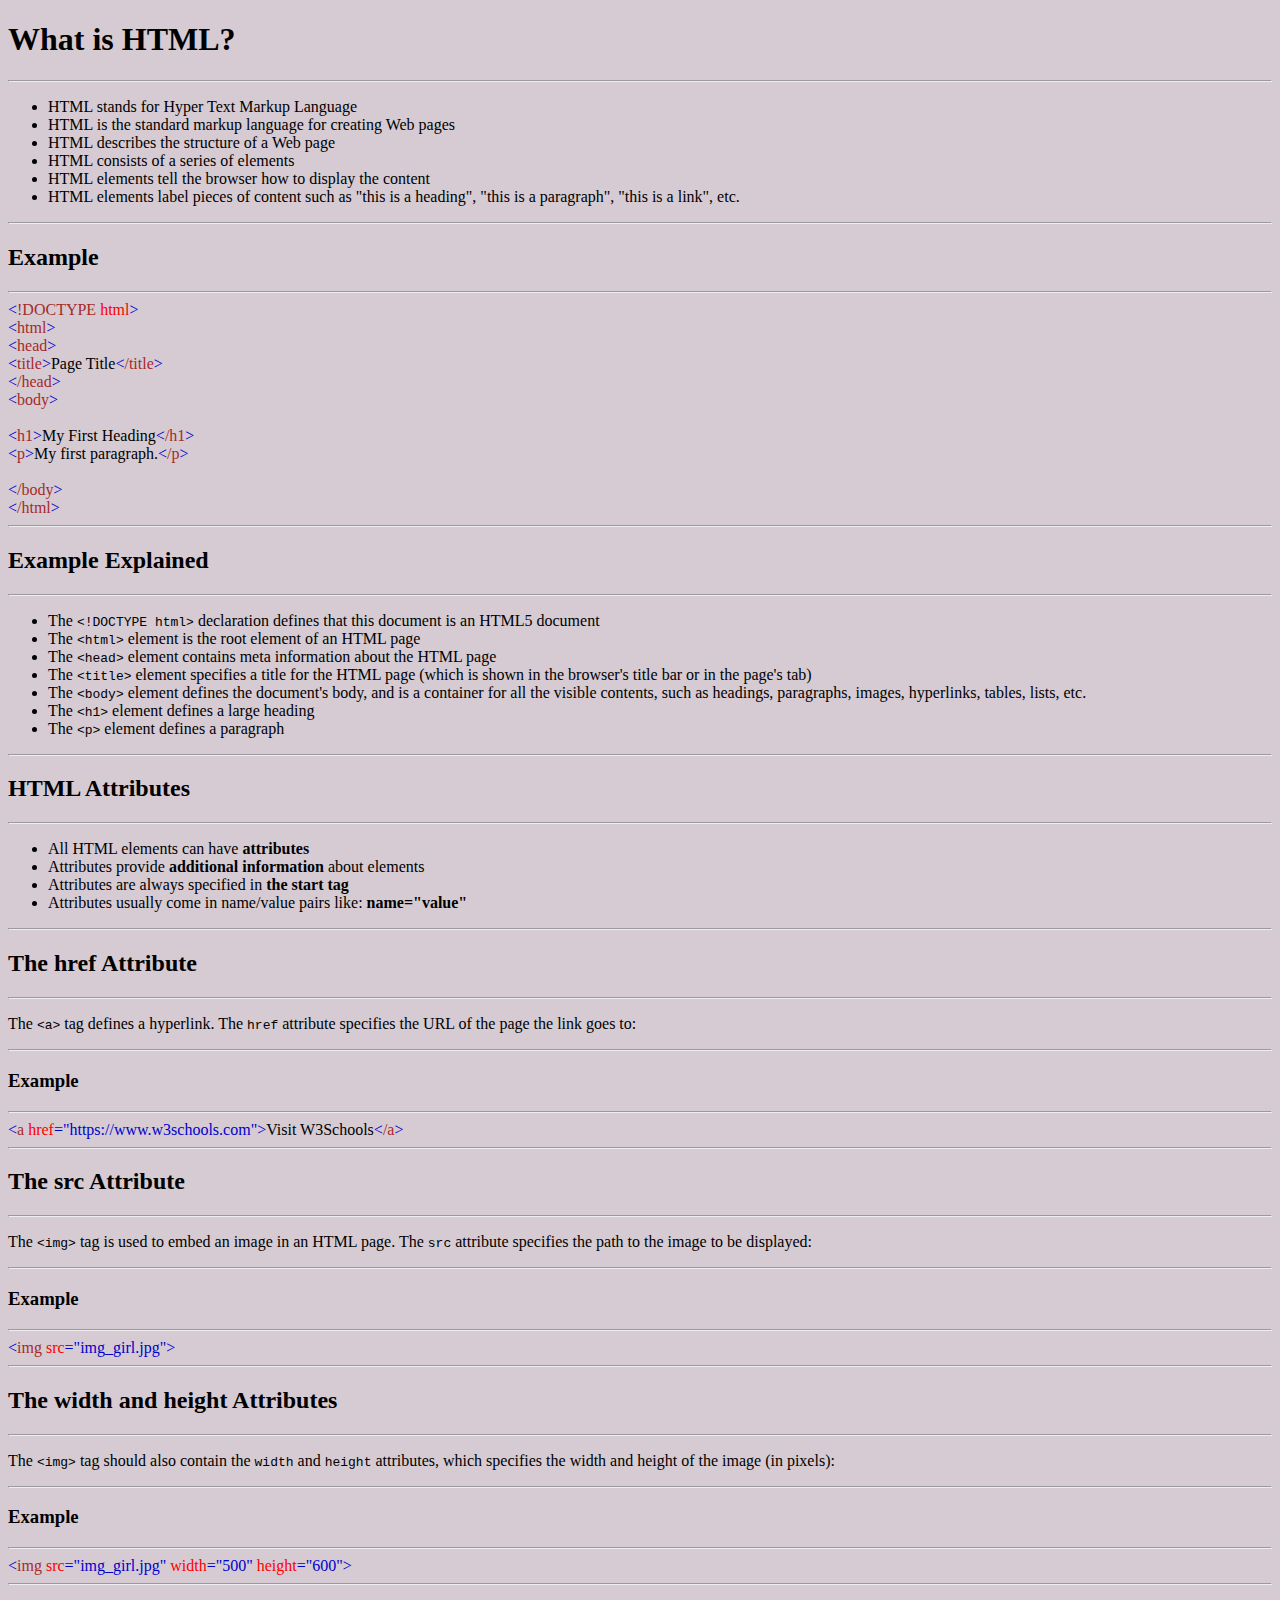
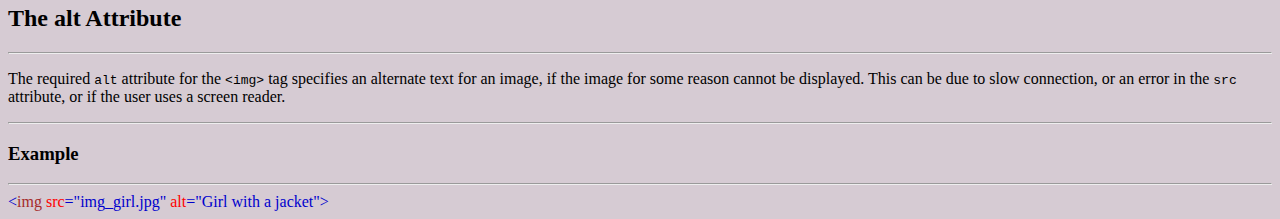
<file: Aastha Tamrakar portfolio/week5.html>
<!DOCTYPE html>
<html lang="en">
<head>
    <meta charset="UTF-8">
    <meta http-equiv="X-UA-Compatible" content="IE=edge">
    <meta name="viewport" content="width=device-width, initial-scale=1.0">
    <title>Week 5</title>
</head>
<body>
    <body style="background-color: #d6cbd3;"> 
        <h1 style="color:black;font-family: 'Times New Roman', serif;">What is HTML?</h1>
        <hr>
        <ul>
            <li>HTML stands for Hyper Text Markup Language</li>
            <li>HTML is the standard markup language for creating Web pages</li>
            <li>HTML describes the structure of a Web page</li>
            <li>HTML consists of a series of elements</li>
            <li>HTML elements tell the browser how to display the content</li>
            <li>HTML elements label pieces of content such as "this is a heading", "this is a paragraph", "this is a link", etc.
            </li>
        </ul>
        <hr>
        <div class="w3-example">
            <h2>Example</h2>
            <hr>
            <div class="w3-code notranslate htmlHigh">
             <span class="tagnamecolor" style="color:brown"><span class="tagcolor" style="color:mediumblue">&lt;</span>!DOCTYPE<span class="attributecolor" style="color:red"> html</span><span class="tagcolor" style="color:mediumblue">&gt;</span></span><br>
            <span class="tagnamecolor" style="color:brown"><span class="tagcolor" style="color:mediumblue">&lt;</span>html<span class="tagcolor" style="color:mediumblue">&gt;</span></span><br><span class="tagnamecolor" style="color:brown"><span class="tagcolor" style="color:mediumblue">&lt;</span>head<span class="tagcolor" style="color:mediumblue">&gt;</span></span><br><span class="tagnamecolor" style="color:brown"><span class="tagcolor" style="color:mediumblue">&lt;</span>title<span class="tagcolor" style="color:mediumblue">&gt;</span></span>Page Title<span class="tagnamecolor" style="color:brown"><span class="tagcolor" style="color:mediumblue">&lt;</span>/title<span class="tagcolor" style="color:mediumblue">&gt;</span></span><br>
             <span class="tagnamecolor" style="color:brown"><span class="tagcolor" style="color:mediumblue">&lt;</span>/head<span class="tagcolor" style="color:mediumblue">&gt;</span></span><br>
            <span class="tagnamecolor" style="color:brown"><span class="tagcolor" style="color:mediumblue">&lt;</span>body<span class="tagcolor" style="color:mediumblue">&gt;</span></span><br><br><span class="tagnamecolor" style="color:brown"><span class="tagcolor" style="color:mediumblue">&lt;</span>h1<span class="tagcolor" style="color:mediumblue">&gt;</span></span>My First Heading<span class="tagnamecolor" style="color:brown"><span class="tagcolor" style="color:mediumblue">&lt;</span>/h1<span class="tagcolor" style="color:mediumblue">&gt;</span></span><br><span class="tagnamecolor" style="color:brown"><span class="tagcolor" style="color:mediumblue">&lt;</span>p<span class="tagcolor" style="color:mediumblue">&gt;</span></span>My first paragraph.<span class="tagnamecolor" style="color:brown"><span class="tagcolor" style="color:mediumblue">&lt;</span>/p<span class="tagcolor" style="color:mediumblue">&gt;</span></span><br><br>
                <span class="tagnamecolor" style="color:brown"><span class="tagcolor" style="color:mediumblue">&lt;</span>/body<span class="tagcolor" style="color:mediumblue">&gt;</span></span><br><span class="tagnamecolor" style="color:brown"><span class="tagcolor" style="color:mediumblue">&lt;</span>/html<span class="tagcolor" style="color:mediumblue">&gt;</span></span>
             </div>
            </div>
            <hr>
            <h2>Example Explained</h2>
            <hr>
            <ul>
                <li>The <code class="w3-codespan">&lt;!DOCTYPE html&gt;</code> declaration defines 
                that this document is an HTML5 document</li>
                <li>The <code class="w3-codespan">&lt;html&gt;</code> element is the root element of an HTML 
                page</li>
                 <li>The <code class="w3-codespan">&lt;head&gt;</code> element contains meta information about the 
                 HTML page</li>
                 <li>The <code class="w3-codespan">&lt;title&gt;</code> element specifies a title for the 
                 HTML page (which is shown in the browser's title bar or in the page's tab)</li>
                 <li>The <code class="w3-codespan">&lt;body&gt;</code> element defines the 
                 document's body, and is a container for all the visible contents, such as 
                 headings, paragraphs, images, hyperlinks, tables, lists, etc.</li>
                 <li>The <code class="w3-codespan">&lt;h1&gt;</code> element defines a large heading</li>
                 <li>The <code class="w3-codespan">&lt;p&gt;</code> element defines a paragraph</li>
            </ul>
            <hr>
            <h2>HTML Attributes</h2>
            <hr>
            <ul>
                <li>All HTML elements can have <b>attributes</b></li>
                <li>Attributes provide <b>additional information</b> about elements</li>
                <li>Attributes are always specified in <b>the start tag</b></li>
                <li>Attributes usually come in name/value pairs like: <b>name="value"</b></li>
            </ul>
            <hr>
            <h2>The href Attribute</h2>
            <hr>
            <p>The <code class="w3-codespan">&lt;a&gt;</code> tag defines a hyperlink. The 
                <code class="w3-codespan">href</code> attribute specifies the URL of the page 
                the link goes to:</p>
                <hr>
                <div class="w3-example">
                    <h3>Example</h3>
                    <hr>
                    <div class="w3-code notranslate htmlHigh">
                    <span class="tagnamecolor" style="color:brown"><span class="tagcolor" style="color:mediumblue">&lt;</span>a<span class="attributecolor" style="color:red"> href<span class="attributevaluecolor" style="color:mediumblue">="https://www.w3schools.com"</span></span><span class="tagcolor" style="color:mediumblue">&gt;</span></span>Visit W3Schools<span class="tagnamecolor" style="color:brown"><span class="tagcolor" style="color:mediumblue">&lt;</span>/a<span class="tagcolor" style="color:mediumblue">&gt;</span></span>
                     </div>
                </div>
                <hr>
                <h2>The src Attribute</h2>
                <hr>
                <p>The <code class="w3-codespan">&lt;img&gt;</code> tag is used to embed an 
                    image in an HTML page. The <code class="w3-codespan">src</code> attribute 
                    specifies the path to the image to be displayed:</p>
                <hr>
                <div class="w3-example">
                    <h3>Example</h3>
                    <hr>
                    <div class="w3-code notranslate htmlHigh">
                    <span class="tagnamecolor" style="color:brown"><span class="tagcolor" style="color:mediumblue">&lt;</span>img<span class="attributecolor" style="color:red"> src<span class="attributevaluecolor" style="color:mediumblue">="img_girl.jpg"</span></span><span class="tagcolor" style="color:mediumblue">&gt;</span></span>
                    </div>
                    </div>
                <hr>
                <h2>The width and height Attributes</h2>
                <hr>
                <p>The <code class="w3-codespan">&lt;img&gt;</code> tag should also contain the
                    <code class="w3-codespan">width</code> and <code class="w3-codespan">
                    height</code> attributes, which specifies the width and 
                    height of the image (in pixels):</p>
                <hr>
                <div class="w3-example">
                    <h3>Example</h3>
                    <hr>
                    <div class="w3-code notranslate htmlHigh">
                    <span class="tagnamecolor" style="color:brown"><span class="tagcolor" style="color:mediumblue">&lt;</span>img<span class="attributecolor" style="color:red"> src<span class="attributevaluecolor" style="color:mediumblue">="img_girl.jpg"</span> width<span class="attributevaluecolor" style="color:mediumblue">="500"</span> height<span class="attributevaluecolor" style="color:mediumblue">="600"</span></span><span class="tagcolor" style="color:mediumblue">&gt;</span></span>
                     </div>
                   
                    </div>
                    <hr>
                    <h2>The alt Attribute</h2>
                    <hr>
                    <p>The required <code class="w3-codespan">alt</code> attribute for the <code class="w3-codespan">&lt;img&gt;</code> 
                        tag specifies an 
                        alternate text for an image, if the image for some reason cannot be displayed. 
                        This can be due to 
                        slow connection, or an error in the <code class="w3-codespan">src</code> attribute, or if the user uses a screen 
                        reader.</p>
                    <hr>
                    <div class="w3-example">
                        <h3>Example</h3>
                        <hr>
                        <div class="w3-code notranslate htmlHigh">
                         <span class="tagnamecolor" style="color:brown"><span class="tagcolor" style="color:mediumblue">&lt;</span>img<span class="attributecolor" style="color:red"> src<span class="attributevaluecolor" style="color:mediumblue">="img_girl.jpg"</span> alt<span class="attributevaluecolor" style="color:mediumblue">="Girl 
                          with a jacket"</span></span><span class="tagcolor" style="color:mediumblue">&gt;</span></span>
                         </div>
                        </div>

            

        
</body>
</html>
</file>
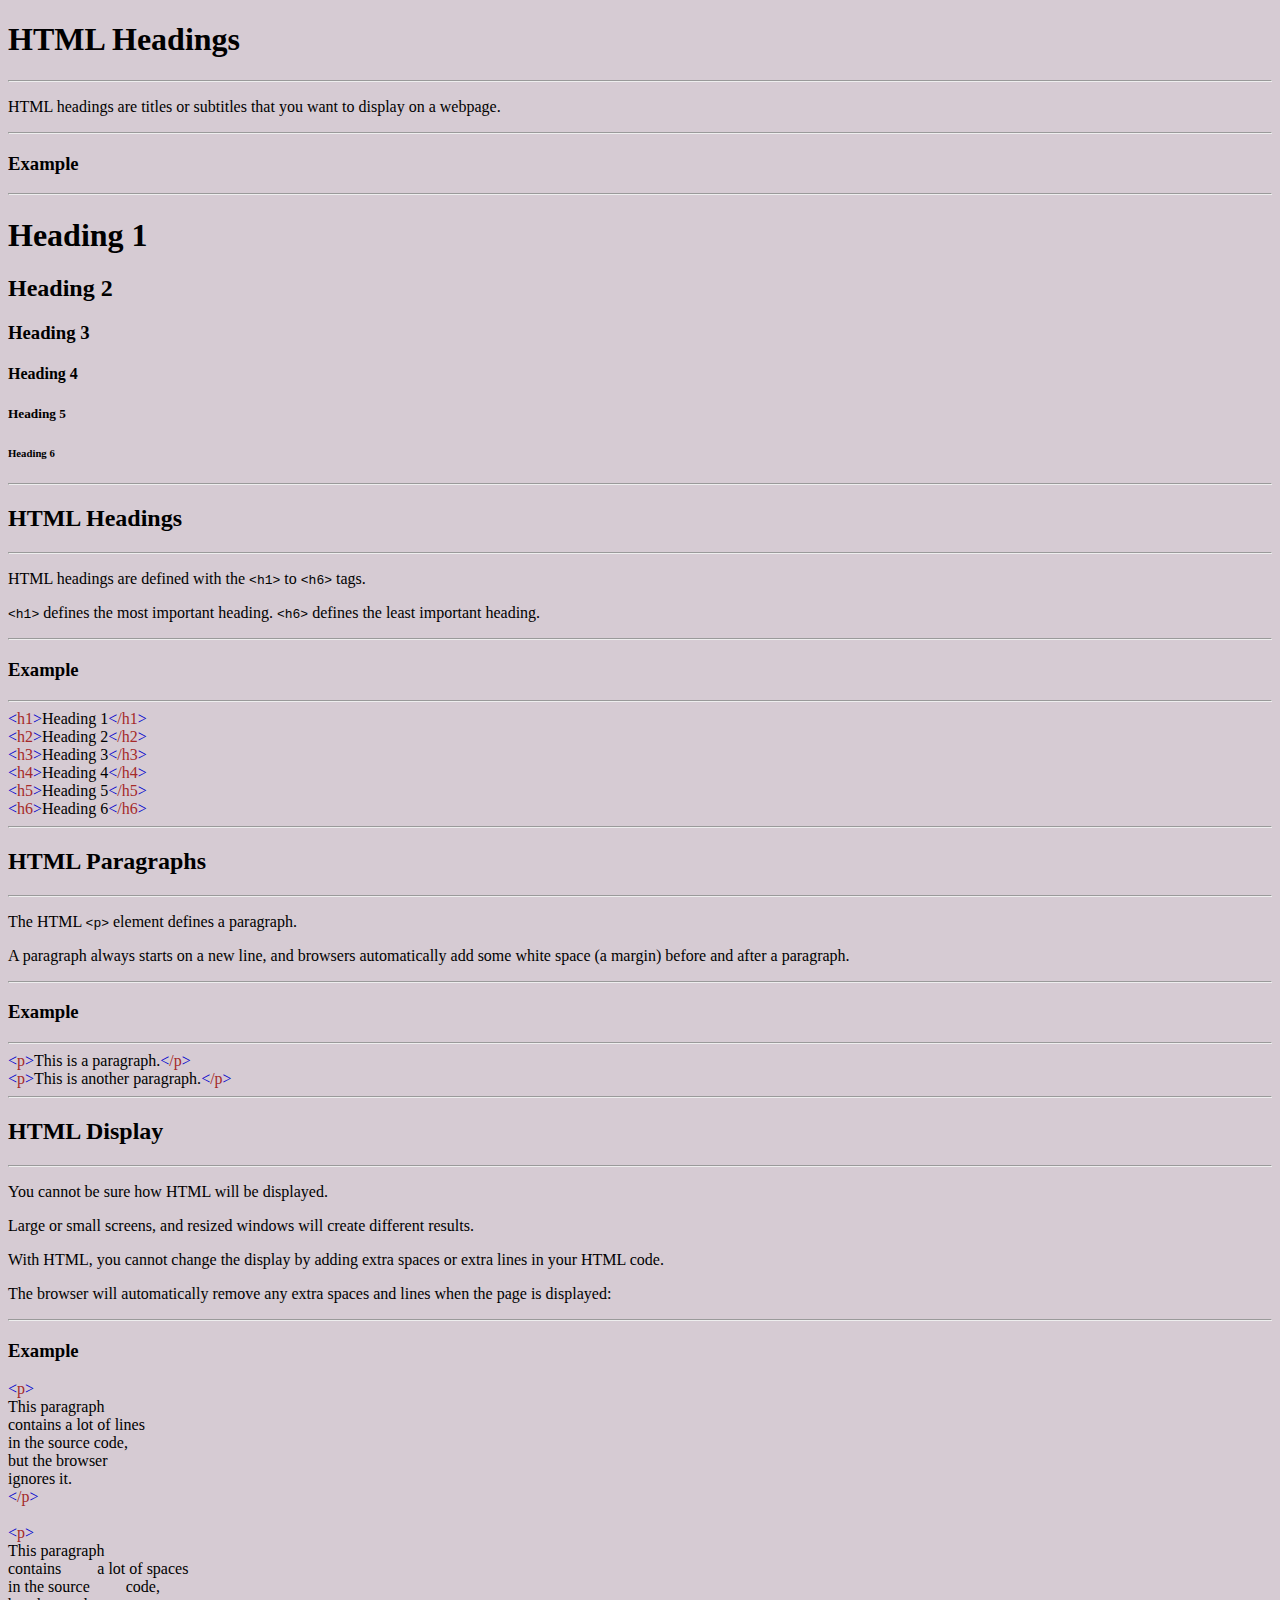
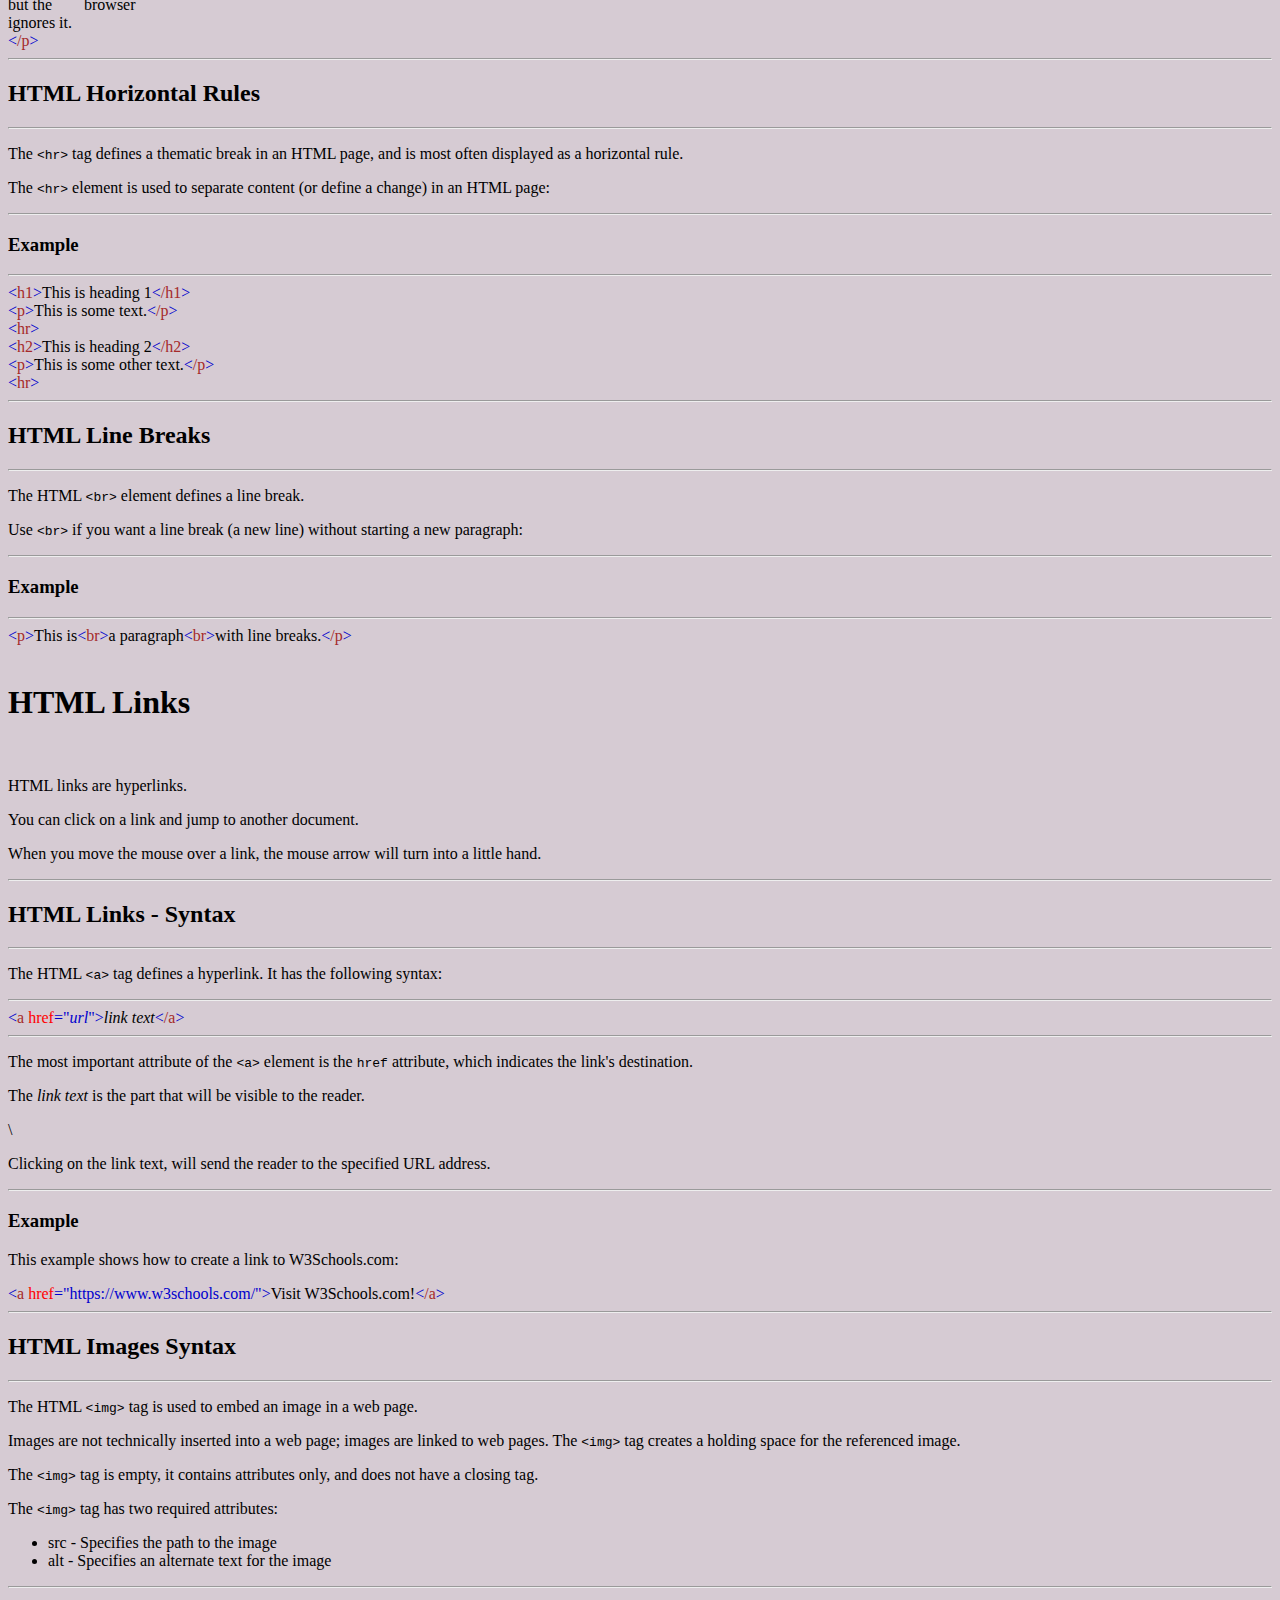
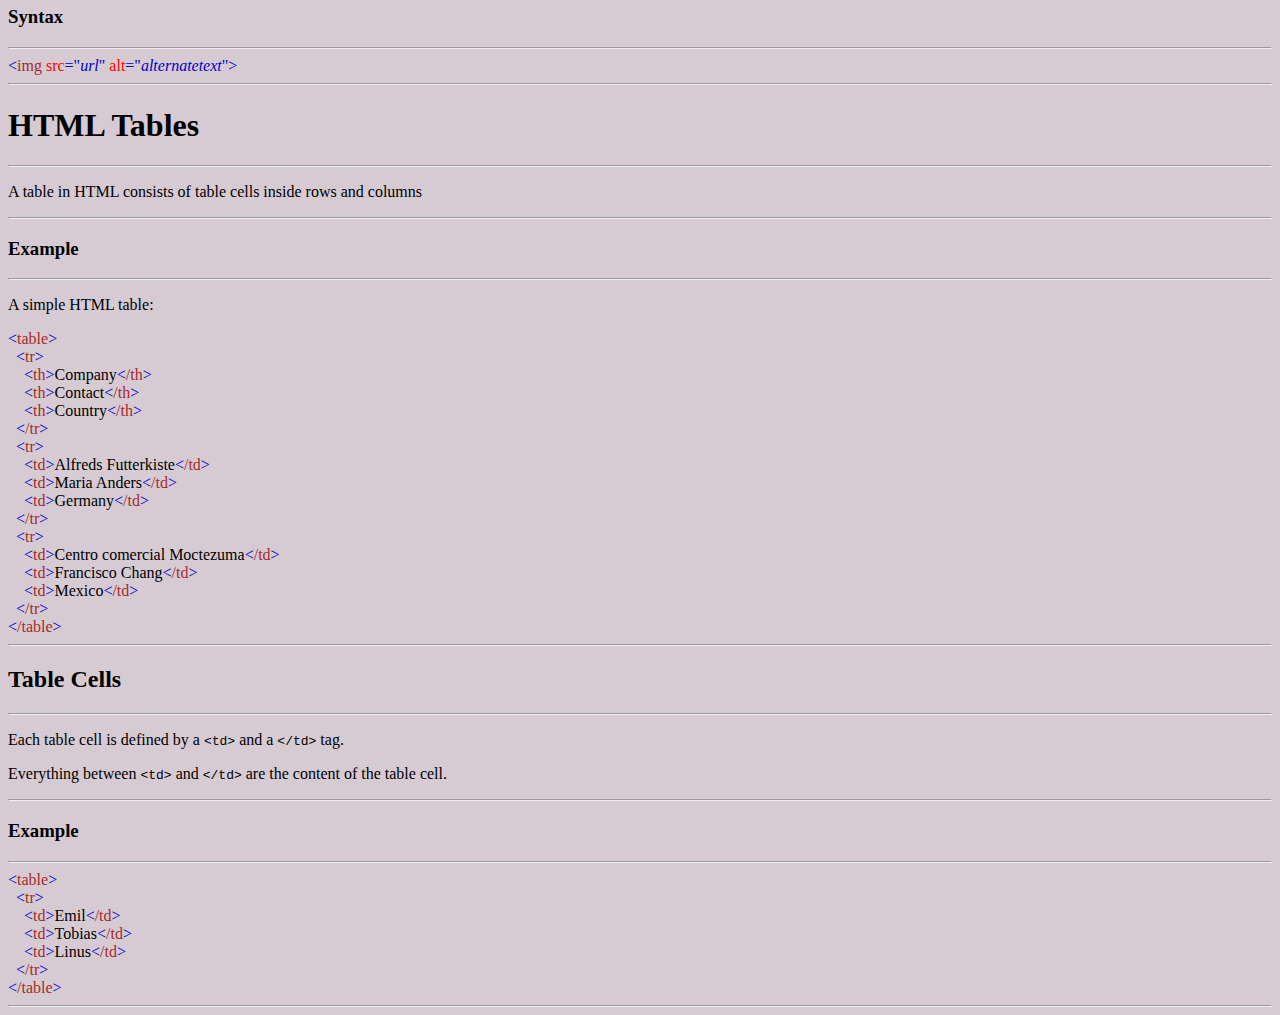
<file: Aastha Tamrakar portfolio/week6.html>
<!DOCTYPE html>
<html lang="en">
<head>
    <meta charset="UTF-8">
    <meta http-equiv="X-UA-Compatible" content="IE=edge">
    <meta name="viewport" content="width=device-width, initial-scale=1.0">
    <title>Week 6</title>
</head>
<body>
    <body style="background-color: #d6cbd3;">  
    <h1 style="color:black;font-family: 'Times New Roman';">HTML Headings</h1>
    <hr>
    <p class="intro">HTML headings are titles or subtitles that you want to display on a webpage.</p>
    <hr>
    <div class="w3-example">
        <h3>Example</h3>
        <hr>
        <div class="w3-white w3-padding notranslate">
        <h1>Heading 1</h1>
        <h2>Heading 2</h2>
        <h3>Heading 3</h3>
        <h4>Heading 4</h4>
        <h5>Heading 5</h5>
        <h6>Heading 6</h6>
        </div>
        </div>
        <hr>
        <h2>HTML Headings</h2>
        <hr>
        <p>HTML headings are defined with the <code class="w3-codespan">&lt;h1&gt;</code> to <code class="w3-codespan">&lt;h6&gt;</code> tags.</p>
        <p><code class="w3-codespan">&lt;h1&gt;</code> defines the most important heading. <code class="w3-codespan">&lt;h6&gt;</code> defines the least important heading.</p>
        <hr>
        <div class="w3-example">
            <h3>Example</h3>
            <hr>
            <div class="w3-code notranslate htmlHigh">
            <span class="tagnamecolor" style="color:brown"><span class="tagcolor" style="color:mediumblue">&lt;</span>h1<span class="tagcolor" style="color:mediumblue">&gt;</span></span>Heading 1<span class="tagnamecolor" style="color:brown"><span class="tagcolor" style="color:mediumblue">&lt;</span>/h1<span class="tagcolor" style="color:mediumblue">&gt;</span></span><br>
            <span class="tagnamecolor" style="color:brown"><span class="tagcolor" style="color:mediumblue">&lt;</span>h2<span class="tagcolor" style="color:mediumblue">&gt;</span></span>Heading 2<span class="tagnamecolor" style="color:brown"><span class="tagcolor" style="color:mediumblue">&lt;</span>/h2<span class="tagcolor" style="color:mediumblue">&gt;</span></span><br>
            <span class="tagnamecolor" style="color:brown"><span class="tagcolor" style="color:mediumblue">&lt;</span>h3<span class="tagcolor" style="color:mediumblue">&gt;</span></span>Heading 3<span class="tagnamecolor" style="color:brown"><span class="tagcolor" style="color:mediumblue">&lt;</span>/h3<span class="tagcolor" style="color:mediumblue">&gt;</span></span><br><span class="tagnamecolor" style="color:brown"><span class="tagcolor" style="color:mediumblue">&lt;</span>h4<span class="tagcolor" style="color:mediumblue">&gt;</span></span>Heading 4<span class="tagnamecolor" style="color:brown"><span class="tagcolor" style="color:mediumblue">&lt;</span>/h4<span class="tagcolor" style="color:mediumblue">&gt;</span></span><br><span class="tagnamecolor" style="color:brown"><span class="tagcolor" style="color:mediumblue">&lt;</span>h5<span class="tagcolor" style="color:mediumblue">&gt;</span></span>Heading 5<span class="tagnamecolor" style="color:brown"><span class="tagcolor" style="color:mediumblue">&lt;</span>/h5<span class="tagcolor" style="color:mediumblue">&gt;</span></span><br><span class="tagnamecolor" style="color:brown"><span class="tagcolor" style="color:mediumblue">&lt;</span>h6<span class="tagcolor" style="color:mediumblue">&gt;</span></span>Heading 6<span class="tagnamecolor" style="color:brown"><span class="tagcolor" style="color:mediumblue">&lt;</span>/h6<span class="tagcolor" style="color:mediumblue">&gt;</span></span> </div>
            </div>
            <hr>
            <h2>HTML Paragraphs</h2>
            <hr>
            <p>The HTML <code class="w3-codespan">&lt;p&gt;</code> element defines a paragraph.</p>
            <p>A paragraph always starts on a new line, and browsers automatically add some white space (a margin) before and after a paragraph.</p>
            <hr>
            <div class="w3-example">
                <h3>Example</h3>
                <hr>
                <div class="w3-code notranslate htmlHigh">
                <span class="tagnamecolor" style="color:brown"><span class="tagcolor" style="color:mediumblue">&lt;</span>p<span class="tagcolor" style="color:mediumblue">&gt;</span></span>This is a paragraph.<span class="tagnamecolor" style="color:brown"><span class="tagcolor" style="color:mediumblue">&lt;</span>/p<span class="tagcolor" style="color:mediumblue">&gt;</span></span><br>
                <span class="tagnamecolor" style="color:brown"><span class="tagcolor" style="color:mediumblue">&lt;</span>p<span class="tagcolor" style="color:mediumblue">&gt;</span></span>This is another paragraph.<span class="tagnamecolor" style="color:brown"><span class="tagcolor" style="color:mediumblue">&lt;</span>/p<span class="tagcolor" style="color:mediumblue">&gt;</span></span>
                 </div>
                </div>
                <hr>
                <h2>HTML Display</h2>
                <hr>
                <p>You cannot be sure how HTML will be displayed.</p>
                <p>Large or small screens, and resized windows will create different results. </p>
                <p>With HTML, you cannot change the display by adding extra spaces or extra lines in your HTML code.</p>
                <p>The browser will automatically remove any extra spaces and lines when the page is 
                    displayed:</p>
                <hr>
                <div class="w3-example">
                    <h3>Example</h3>
                    <div class="w3-code notranslate htmlHigh">
                     <span class="tagnamecolor" style="color:brown"><span class="tagcolor" style="color:mediumblue">&lt;</span>p<span class="tagcolor" style="color:mediumblue">&gt;</span></span><br>This paragraph<br>contains a lot of lines<br>in the source code,<br>but 
                     the browser <br>ignores it.<br><span class="tagnamecolor" style="color:brown"><span class="tagcolor" style="color:mediumblue">&lt;</span>/p<span class="tagcolor" style="color:mediumblue">&gt;</span></span><br><br><span class="tagnamecolor" style="color:brown"><span class="tagcolor" style="color:mediumblue">&lt;</span>p<span class="tagcolor" style="color:mediumblue">&gt;</span></span><br>This paragraph<br>contains&nbsp;&nbsp;&nbsp;&nbsp;&nbsp;&nbsp;&nbsp;&nbsp; 
                     a lot of spaces<br>in the source&nbsp;&nbsp;&nbsp;&nbsp;&nbsp;&nbsp;&nbsp;&nbsp; 
                     code,<br>but the&nbsp;&nbsp;&nbsp;&nbsp;&nbsp;&nbsp;&nbsp; browser <br>ignores 
                     it.<br><span class="tagnamecolor" style="color:brown"><span class="tagcolor" style="color:mediumblue">&lt;</span>/p<span class="tagcolor" style="color:mediumblue">&gt;</span></span> </div>
                   
                    </div>
                    <hr>
                    <h2>HTML Horizontal Rules</h2>
                    <hr>
                    <p>The <code class="w3-codespan">&lt;hr&gt;</code> tag defines a thematic break in an HTML page, and is most often 
                        displayed as a horizontal rule.</p>
                    <p>The <code class="w3-codespan">&lt;hr&gt;</code> element is used to separate content (or define a change) in an HTML 
                            page:</p>
                    <hr>
                    <div class="w3-example">
                        <h3>Example</h3>
                        <hr>
                        <div class="w3-code notranslate htmlHigh">
                         <span class="tagnamecolor" style="color:brown"><span class="tagcolor" style="color:mediumblue">&lt;</span>h1<span class="tagcolor" style="color:mediumblue">&gt;</span></span>This is heading 1<span class="tagnamecolor" style="color:brown"><span class="tagcolor" style="color:mediumblue">&lt;</span>/h1<span class="tagcolor" style="color:mediumblue">&gt;</span></span><br><span class="tagnamecolor" style="color:brown"><span class="tagcolor" style="color:mediumblue">&lt;</span>p<span class="tagcolor" style="color:mediumblue">&gt;</span></span>This is some text.<span class="tagnamecolor" style="color:brown"><span class="tagcolor" style="color:mediumblue">&lt;</span>/p<span class="tagcolor" style="color:mediumblue">&gt;</span></span><br><span class="tagnamecolor" style="color:brown"><span class="tagcolor" style="color:mediumblue">&lt;</span>hr<span class="tagcolor" style="color:mediumblue">&gt;</span></span><br><span class="tagnamecolor" style="color:brown"><span class="tagcolor" style="color:mediumblue">&lt;</span>h2<span class="tagcolor" style="color:mediumblue">&gt;</span></span>This is heading 2<span class="tagnamecolor" style="color:brown"><span class="tagcolor" style="color:mediumblue">&lt;</span>/h2<span class="tagcolor" style="color:mediumblue">&gt;</span></span><br><span class="tagnamecolor" style="color:brown"><span class="tagcolor" style="color:mediumblue">&lt;</span>p<span class="tagcolor" style="color:mediumblue">&gt;</span></span>This is some other text.<span class="tagnamecolor" style="color:brown"><span class="tagcolor" style="color:mediumblue">&lt;</span>/p<span class="tagcolor" style="color:mediumblue">&gt;</span></span><br><span class="tagnamecolor" style="color:brown"><span class="tagcolor" style="color:mediumblue">&lt;</span>hr<span class="tagcolor" style="color:mediumblue">&gt;</span></span>
                         </div>
                         </div>
                         <hr>
                         <h2>HTML Line Breaks</h2>
                         <hr>
                         <p>The HTML <code class="w3-codespan">&lt;br&gt;</code> element defines a line break.</p>
                         <p>Use <code class="w3-codespan">&lt;br&gt;</code> if you want a line break (a new line) without starting a new paragraph:</p>
                         <hr>
                         <div class="w3-example">
                            <h3>Example</h3>
                            <hr>
                            <div class="w3-code notranslate htmlHigh">
                            <span class="tagnamecolor" style="color:brown"><span class="tagcolor" style="color:mediumblue">&lt;</span>p<span class="tagcolor" style="color:mediumblue">&gt;</span></span>This is<span class="tagnamecolor" style="color:brown"><span class="tagcolor" style="color:mediumblue">&lt;</span>br<span class="tagcolor" style="color:mediumblue">&gt;</span></span>a paragraph<span class="tagnamecolor" style="color:brown"><span class="tagcolor" style="color:mediumblue">&lt;</span>br<span class="tagcolor" style="color:mediumblue">&gt;</span></span>with line breaks.<span class="tagnamecolor" style="color:brown"><span class="tagcolor" style="color:mediumblue">&lt;</span>/p<span class="tagcolor" style="color:mediumblue">&gt;</span></span> </div>
                            </div>
                            <br>
                        <h1>HTML Links </h1>
                        <br>
                        <p>HTML links are hyperlinks.</p>
                        <p>You can click on a link and jump to another document.</p>
                        <p>When you move the mouse over a link, the mouse arrow will turn into a little hand.</p>
                        <hr>
                        <h2>HTML Links - Syntax</h2>
                        <hr>
                        <p>The HTML <code class="w3-codespan">&lt;a&gt;</code> tag defines a hyperlink. 
                            It has the following syntax:</p>
                        <hr>
                        <div class="w3-example">
                            <div class="w3-code notranslate htmlHigh">
                            <span class="tagnamecolor" style="color:brown"><span class="tagcolor" style="color:mediumblue">&lt;</span>a<span class="attributecolor" style="color:red"> href<span class="attributevaluecolor" style="color:mediumblue">="<i>url</i>"</span></span><span class="tagcolor" style="color:mediumblue">&gt;</span></span><i>link text</i><span class="tagnamecolor" style="color:brown"><span class="tagcolor" style="color:mediumblue">&lt;</span>/a<span class="tagcolor" style="color:mediumblue">&gt;</span></span>
                             </div>
                            </div>
                           <hr>
                           <p>The most important attribute of the <code class="w3-codespan">&lt;a&gt;</code> <a> element is the <code class="w3-codespan">
                            href</code> attribute, which indicates the link's destination.</a></p>
                            <p>The <em>link text</em> is the part that will be visible to the reader.</p>\
                            <p>Clicking on the link text, will send the reader to the specified URL address.</p>
                            <hr>
                            <div class="w3-example">
                                <h3>Example</h3>
                                  <p>This example shows how to create a link to W3Schools.com:</p>
                                <div class="w3-code notranslate htmlHigh">
                                <span class="tagnamecolor" style="color:brown"><span class="tagcolor" style="color:mediumblue">&lt;</span>a<span class="attributecolor" style="color:red"> href<span class="attributevaluecolor" style="color:mediumblue">="https://www.w3schools.com/"</span></span><span class="tagcolor" style="color:mediumblue">&gt;</span></span>Visit W3Schools.com!<span class="tagnamecolor" style="color:brown"><span class="tagcolor" style="color:mediumblue">&lt;</span>/a<span class="tagcolor" style="color:mediumblue">&gt;</span></span>
                                 </div>
                                </div>
                                <hr>
                                <h2>HTML Images Syntax</h2>
                                <hr>
                                <p>The HTML <code class="w3-codespan">&lt;img&gt;</code> tag is used to embed an 
                                    image in a web page.</p>
                                    <p>Images are not technically inserted into a web page; images are linked to web 
                                        pages. The <code class="w3-codespan">&lt;img&gt;</code> tag creates a holding 
                                        space for the referenced image.</p>
                                        <p>The <code class="w3-codespan">&lt;img&gt;</code> tag&nbsp;is empty, it contains attributes only, and does not 
                                            have a closing tag.</p>
                                            <p>The <code class="w3-codespan">&lt;img&gt;</code> tag has two required 
                                                attributes:</p>
                                                <ul>
                                                    <li>src - Specifies the path to the image</li>
                                                    <li>alt - Specifies an alternate text for the image</li>
                                                  </ul>
                                                  <hr>
                                                  <div class="w3-example">
                                                    <h3>Syntax</h3>
                                                    <hr>
                                                    <div class="w3-code notranslate htmlHigh">
                                                    <span class="tagnamecolor" style="color:brown"><span class="tagcolor" style="color:mediumblue">&lt;</span>img<span class="attributecolor" style="color:red"> src<span class="attributevaluecolor" style="color:mediumblue">="<i>url</i>"</span> alt<span class="attributevaluecolor" style="color:mediumblue">="<em>alternatetext</em>"</span></span><span class="tagcolor" style="color:mediumblue">&gt;</span></span>
                                                     </div></div>
                                                     <hr>
                                                     <h1>HTML Tables</h1>
                                                     <hr>
                                                     <p>A table in HTML consists of table cells inside rows and columns</p>
                                                     <hr>
                                                     <div class="w3-example">
                                                        <h3>Example</h3>
                                                        <hr>
                                                        <p>A simple HTML table:</p>
                                                      <div class="w3-code notranslate htmlHigh">
                                                      <span class="tagnamecolor" style="color:brown"><span class="tagcolor" style="color:mediumblue">&lt;</span>table<span class="tagcolor" style="color:mediumblue">&gt;</span></span><br>&nbsp;
                                                      <span class="tagnamecolor" style="color:brown"><span class="tagcolor" style="color:mediumblue">&lt;</span>tr<span class="tagcolor" style="color:mediumblue">&gt;</span></span><br>&nbsp;&nbsp;&nbsp; <span class="tagnamecolor" style="color:brown"><span class="tagcolor" style="color:mediumblue">&lt;</span>th<span class="tagcolor" style="color:mediumblue">&gt;</span></span>Company<span class="tagnamecolor" style="color:brown"><span class="tagcolor" style="color:mediumblue">&lt;</span>/th<span class="tagcolor" style="color:mediumblue">&gt;</span></span><br>
                                                      &nbsp;&nbsp;&nbsp; <span class="tagnamecolor" style="color:brown"><span class="tagcolor" style="color:mediumblue">&lt;</span>th<span class="tagcolor" style="color:mediumblue">&gt;</span></span>Contact<span class="tagnamecolor" style="color:brown"><span class="tagcolor" style="color:mediumblue">&lt;</span>/th<span class="tagcolor" style="color:mediumblue">&gt;</span></span> <br>&nbsp;&nbsp;&nbsp; <span class="tagnamecolor" style="color:brown"><span class="tagcolor" style="color:mediumblue">&lt;</span>th<span class="tagcolor" style="color:mediumblue">&gt;</span></span>Country<span class="tagnamecolor" style="color:brown"><span class="tagcolor" style="color:mediumblue">&lt;</span>/th<span class="tagcolor" style="color:mediumblue">&gt;</span></span><br>
                                                      &nbsp;
                                                      <span class="tagnamecolor" style="color:brown"><span class="tagcolor" style="color:mediumblue">&lt;</span>/tr<span class="tagcolor" style="color:mediumblue">&gt;</span></span><br>&nbsp;
                                                      <span class="tagnamecolor" style="color:brown"><span class="tagcolor" style="color:mediumblue">&lt;</span>tr<span class="tagcolor" style="color:mediumblue">&gt;</span></span><br>&nbsp; &nbsp; <span class="tagnamecolor" style="color:brown"><span class="tagcolor" style="color:mediumblue">&lt;</span>td<span class="tagcolor" style="color:mediumblue">&gt;</span></span>Alfreds Futterkiste<span class="tagnamecolor" style="color:brown"><span class="tagcolor" style="color:mediumblue">&lt;</span>/td<span class="tagcolor" style="color:mediumblue">&gt;</span></span><br>
                                                      &nbsp;&nbsp;&nbsp; <span class="tagnamecolor" style="color:brown"><span class="tagcolor" style="color:mediumblue">&lt;</span>td<span class="tagcolor" style="color:mediumblue">&gt;</span></span>Maria 
                                                        Anders<span class="tagnamecolor" style="color:brown"><span class="tagcolor" style="color:mediumblue">&lt;</span>/td<span class="tagcolor" style="color:mediumblue">&gt;</span></span> <br>&nbsp;&nbsp;&nbsp; <span class="tagnamecolor" style="color:brown"><span class="tagcolor" style="color:mediumblue">&lt;</span>td<span class="tagcolor" style="color:mediumblue">&gt;</span></span>Germany<span class="tagnamecolor" style="color:brown"><span class="tagcolor" style="color:mediumblue">&lt;</span>/td<span class="tagcolor" style="color:mediumblue">&gt;</span></span><br>
                                                      &nbsp;
                                                      <span class="tagnamecolor" style="color:brown"><span class="tagcolor" style="color:mediumblue">&lt;</span>/tr<span class="tagcolor" style="color:mediumblue">&gt;</span></span><br>&nbsp; <span class="tagnamecolor" style="color:brown"><span class="tagcolor" style="color:mediumblue">&lt;</span>tr<span class="tagcolor" style="color:mediumblue">&gt;</span></span><br>&nbsp;&nbsp;&nbsp; <span class="tagnamecolor" style="color:brown"><span class="tagcolor" style="color:mediumblue">&lt;</span>td<span class="tagcolor" style="color:mediumblue">&gt;</span></span>Centro 
                                                        comercial Moctezuma<span class="tagnamecolor" style="color:brown"><span class="tagcolor" style="color:mediumblue">&lt;</span>/td<span class="tagcolor" style="color:mediumblue">&gt;</span></span><br>
                                                      &nbsp;&nbsp;&nbsp; <span class="tagnamecolor" style="color:brown"><span class="tagcolor" style="color:mediumblue">&lt;</span>td<span class="tagcolor" style="color:mediumblue">&gt;</span></span>Francisco 
                                                        Chang<span class="tagnamecolor" style="color:brown"><span class="tagcolor" style="color:mediumblue">&lt;</span>/td<span class="tagcolor" style="color:mediumblue">&gt;</span></span> <br>&nbsp;&nbsp;&nbsp; <span class="tagnamecolor" style="color:brown"><span class="tagcolor" style="color:mediumblue">&lt;</span>td<span class="tagcolor" style="color:mediumblue">&gt;</span></span>Mexico<span class="tagnamecolor" style="color:brown"><span class="tagcolor" style="color:mediumblue">&lt;</span>/td<span class="tagcolor" style="color:mediumblue">&gt;</span></span><br>
                                                      &nbsp; <span class="tagnamecolor" style="color:brown"><span class="tagcolor" style="color:mediumblue">&lt;</span>/tr<span class="tagcolor" style="color:mediumblue">&gt;</span></span><br><span class="tagnamecolor" style="color:brown"><span class="tagcolor" style="color:mediumblue">&lt;</span>/table<span class="tagcolor" style="color:mediumblue">&gt;</span></span>
                                                       </div>
                
                                                      </div>
                                                      <hr>
                                                      <h2>Table Cells</h2>
                                                      <hr>
                                                      <p>Each table cell is defined by a
                                                        <code class="w3-codespan">&lt;td&gt;</code> and a <code class="w3-codespan">&lt;/td&gt;</code> tag.</p>
                                                        <p>Everything between <code class="w3-codespan">&lt;td&gt;</code> and <code class="w3-codespan">&lt;/td&gt;</code> are the content of the table cell.</p>
                                                        <hr>
                                                        <div class="w3-example">
                                                            <h3>Example</h3>
                                                            <hr>
                                                           <div class="w3-code notranslate htmlHigh">
                                                           <span class="tagnamecolor" style="color:brown"><span class="tagcolor" style="color:mediumblue">&lt;</span>table<span class="tagcolor" style="color:mediumblue">&gt;</span></span><br>&nbsp;
                                                           <span class="tagnamecolor" style="color:brown"><span class="tagcolor" style="color:mediumblue">&lt;</span>tr<span class="tagcolor" style="color:mediumblue">&gt;</span></span><br>&nbsp; &nbsp; <span class="tagnamecolor" style="color:brown"><span class="tagcolor" style="color:mediumblue">&lt;</span>td<span class="tagcolor" style="color:mediumblue">&gt;</span></span>Emil<span class="tagnamecolor" style="color:brown"><span class="tagcolor" style="color:mediumblue">&lt;</span>/td<span class="tagcolor" style="color:mediumblue">&gt;</span></span><br>
                                                           &nbsp;&nbsp;&nbsp; <span class="tagnamecolor" style="color:brown"><span class="tagcolor" style="color:mediumblue">&lt;</span>td<span class="tagcolor" style="color:mediumblue">&gt;</span></span>Tobias<span class="tagnamecolor" style="color:brown"><span class="tagcolor" style="color:mediumblue">&lt;</span>/td<span class="tagcolor" style="color:mediumblue">&gt;</span></span> <br>&nbsp;&nbsp;&nbsp; <span class="tagnamecolor" style="color:brown"><span class="tagcolor" style="color:mediumblue">&lt;</span>td<span class="tagcolor" style="color:mediumblue">&gt;</span></span>Linus<span class="tagnamecolor" style="color:brown"><span class="tagcolor" style="color:mediumblue">&lt;</span>/td<span class="tagcolor" style="color:mediumblue">&gt;</span></span><br>
                                                           &nbsp;
                                                           <span class="tagnamecolor" style="color:brown"><span class="tagcolor" style="color:mediumblue">&lt;</span>/tr<span class="tagcolor" style="color:mediumblue">&gt;</span></span><br><span class="tagnamecolor" style="color:brown"><span class="tagcolor" style="color:mediumblue">&lt;</span>/table<span class="tagcolor" style="color:mediumblue">&gt;</span></span>
                                                           </div>
                                                           </div>
                                                           <hr>

</body>
</html>
</file>
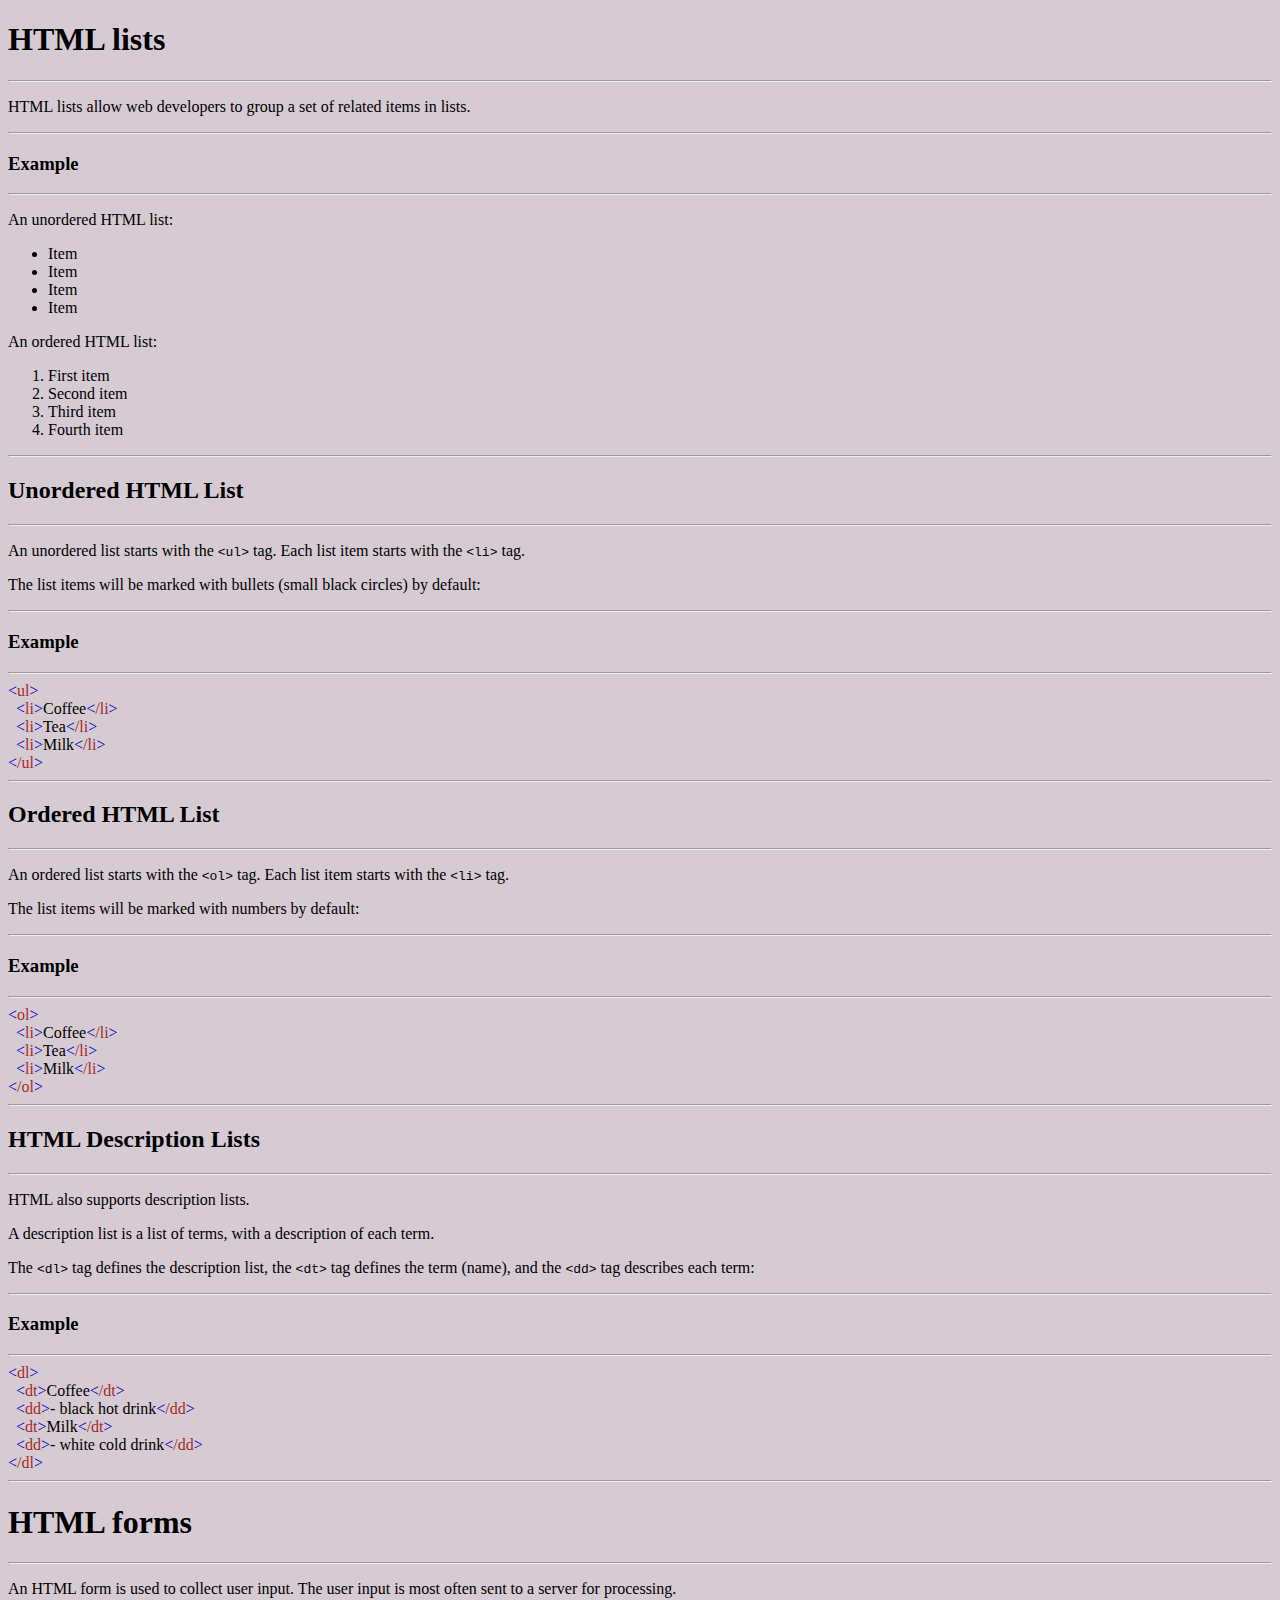
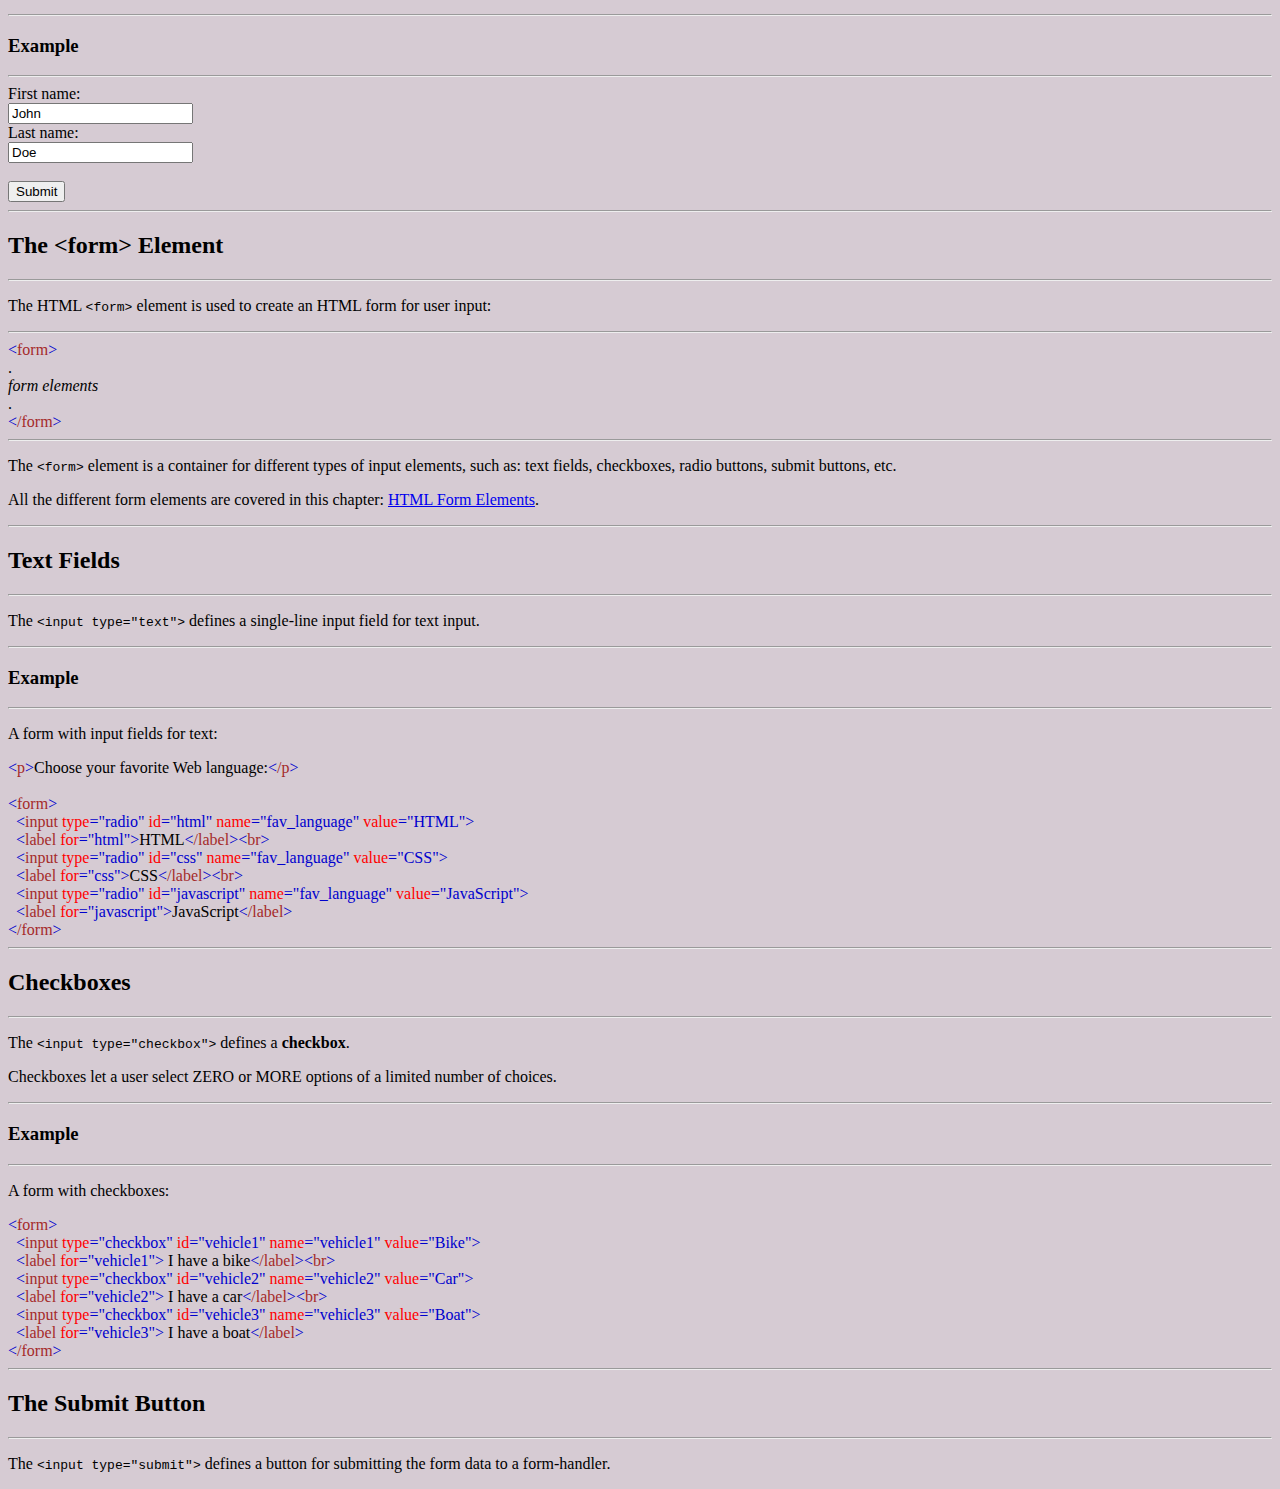
<file: Aastha Tamrakar portfolio/week7.html>
<!DOCTYPE html>
<html lang="en">
<head>
    <meta charset="UTF-8">
    <meta http-equiv="X-UA-Compatible" content="IE=edge">
    <meta name="viewport" content="width=device-width, initial-scale=1.0">
    <title>Week 7 </title>
</head>
<body style="background-color: #d6cbd3;">
    <h1 style="color:black;font-family: 'Times New Roman', serif;">HTML lists</h1>
    <hr>
    <p class="intro">HTML lists allow web developers to group a set of related items in lists.</p>
    <hr>
    <div class="w3-example">
        <h3>Example</h3>
        <hr>
        <div class="w3-padding w3-white">
        <div class="w3-row">
        <div class="w3col w3-half">
        <p>An unordered HTML list:</p>
        <ul>
          <li>Item</li>
          <li>Item</li>
          <li>Item</li>
          <li>Item</li>    
        </ul>
        </div>
        <div class="w3col w3-half">
        <p>An ordered HTML list:</p>
        <ol>
          <li>First item</li>
          <li>Second item</li>
          <li>Third item</li>
          <li>Fourth item</li>  
        </ol>
        </div>
        </div>
    </div>
        </div>
        <hr>
        <h2>Unordered HTML List</h2>
        <hr>
        <p>An unordered list starts with the <code class="w3-codespan">&lt;ul&gt;</code> tag. Each list item starts with the 
            <code class="w3-codespan">&lt;li&gt;</code> tag.</p>
            <p>The list items will be marked with bullets (small black circles) by default:</p>
            <hr>
            <div class="w3-example">
                <h3>Example</h3>
                <hr>
                <div class="w3-code notranslate htmlHigh">
                <span class="tagnamecolor" style="color:brown"><span class="tagcolor" style="color:mediumblue">&lt;</span>ul<span class="tagcolor" style="color:mediumblue">&gt;</span></span><br>
                &nbsp;
                <span class="tagnamecolor" style="color:brown"><span class="tagcolor" style="color:mediumblue">&lt;</span>li<span class="tagcolor" style="color:mediumblue">&gt;</span></span>Coffee<span class="tagnamecolor" style="color:brown"><span class="tagcolor" style="color:mediumblue">&lt;</span>/li<span class="tagcolor" style="color:mediumblue">&gt;</span></span><br>&nbsp; <span class="tagnamecolor" style="color:brown"><span class="tagcolor" style="color:mediumblue">&lt;</span>li<span class="tagcolor" style="color:mediumblue">&gt;</span></span>Tea<span class="tagnamecolor" style="color:brown"><span class="tagcolor" style="color:mediumblue">&lt;</span>/li<span class="tagcolor" style="color:mediumblue">&gt;</span></span><br>
                &nbsp;
                <span class="tagnamecolor" style="color:brown"><span class="tagcolor" style="color:mediumblue">&lt;</span>li<span class="tagcolor" style="color:mediumblue">&gt;</span></span>Milk<span class="tagnamecolor" style="color:brown"><span class="tagcolor" style="color:mediumblue">&lt;</span>/li<span class="tagcolor" style="color:mediumblue">&gt;</span></span><br>
                <span class="tagnamecolor" style="color:brown"><span class="tagcolor" style="color:mediumblue">&lt;</span>/ul<span class="tagcolor" style="color:mediumblue">&gt;</span></span>
                 </div>
                
                </div>
                <hr>
                <h2>Ordered HTML List</h2>
                <hr>
                <p>An ordered list starts with the <code class="w3-codespan">&lt;ol&gt;</code> tag. Each list item starts with the <code class="w3-codespan">&lt;li&gt;</code> tag.</p>
                <p>The list items will be marked with numbers by default:</p>
                <hr>
                <div class="w3-example">
                    <h3>Example</h3>
                    <hr>
                    <div class="w3-code notranslate htmlHigh">
                    <span class="tagnamecolor" style="color:brown"><span class="tagcolor" style="color:mediumblue">&lt;</span>ol<span class="tagcolor" style="color:mediumblue">&gt;</span></span><br>
                    &nbsp;
                    <span class="tagnamecolor" style="color:brown"><span class="tagcolor" style="color:mediumblue">&lt;</span>li<span class="tagcolor" style="color:mediumblue">&gt;</span></span>Coffee<span class="tagnamecolor" style="color:brown"><span class="tagcolor" style="color:mediumblue">&lt;</span>/li<span class="tagcolor" style="color:mediumblue">&gt;</span></span><br>&nbsp; <span class="tagnamecolor" style="color:brown"><span class="tagcolor" style="color:mediumblue">&lt;</span>li<span class="tagcolor" style="color:mediumblue">&gt;</span></span>Tea<span class="tagnamecolor" style="color:brown"><span class="tagcolor" style="color:mediumblue">&lt;</span>/li<span class="tagcolor" style="color:mediumblue">&gt;</span></span><br>
                    &nbsp;
                    <span class="tagnamecolor" style="color:brown"><span class="tagcolor" style="color:mediumblue">&lt;</span>li<span class="tagcolor" style="color:mediumblue">&gt;</span></span>Milk<span class="tagnamecolor" style="color:brown"><span class="tagcolor" style="color:mediumblue">&lt;</span>/li<span class="tagcolor" style="color:mediumblue">&gt;</span></span><br>
                    <span class="tagnamecolor" style="color:brown"><span class="tagcolor" style="color:mediumblue">&lt;</span>/ol<span class="tagcolor" style="color:mediumblue">&gt;</span></span>
                    </div>
                    </div>
                    <hr>
                    <h2>HTML Description Lists</h2>
                    <hr>
                    <p>HTML also supports description lists.</p>
                    <p>A description list is a list of terms, with a description of each term.</p>
                    <p>The <code class="w3-codespan">&lt;dl&gt;</code> tag defines the description list, the <code class="w3-codespan">&lt;dt&gt;</code> tag defines the term (name), and the <code class="w3-codespan">&lt;dd&gt;</code>  
                        tag describes each term:</p>
                    <hr>
                    <div class="w3-example">
                        <h3>Example</h3>
                        <hr>
                        <div class="w3-code notranslate htmlHigh">
                        <span class="tagnamecolor" style="color:brown"><span class="tagcolor" style="color:mediumblue">&lt;</span>dl<span class="tagcolor" style="color:mediumblue">&gt;</span></span><br>
                        &nbsp;
                        <span class="tagnamecolor" style="color:brown"><span class="tagcolor" style="color:mediumblue">&lt;</span>dt<span class="tagcolor" style="color:mediumblue">&gt;</span></span>Coffee<span class="tagnamecolor" style="color:brown"><span class="tagcolor" style="color:mediumblue">&lt;</span>/dt<span class="tagcolor" style="color:mediumblue">&gt;</span></span><br>
                        &nbsp;
                        <span class="tagnamecolor" style="color:brown"><span class="tagcolor" style="color:mediumblue">&lt;</span>dd<span class="tagcolor" style="color:mediumblue">&gt;</span></span>- black hot drink<span class="tagnamecolor" style="color:brown"><span class="tagcolor" style="color:mediumblue">&lt;</span>/dd<span class="tagcolor" style="color:mediumblue">&gt;</span></span><br>
                        &nbsp;
                        <span class="tagnamecolor" style="color:brown"><span class="tagcolor" style="color:mediumblue">&lt;</span>dt<span class="tagcolor" style="color:mediumblue">&gt;</span></span>Milk<span class="tagnamecolor" style="color:brown"><span class="tagcolor" style="color:mediumblue">&lt;</span>/dt<span class="tagcolor" style="color:mediumblue">&gt;</span></span><br>
                        &nbsp;
                        <span class="tagnamecolor" style="color:brown"><span class="tagcolor" style="color:mediumblue">&lt;</span>dd<span class="tagcolor" style="color:mediumblue">&gt;</span></span>- white cold drink<span class="tagnamecolor" style="color:brown"><span class="tagcolor" style="color:mediumblue">&lt;</span>/dd<span class="tagcolor" style="color:mediumblue">&gt;</span></span><br>
                        <span class="tagnamecolor" style="color:brown"><span class="tagcolor" style="color:mediumblue">&lt;</span>/dl<span class="tagcolor" style="color:mediumblue">&gt;</span></span>
                        </div>
                    </div>
                    <hr>
                    <h1>HTML forms</h1>
                    <hr>
                    <p>An HTML form is used to collect user input. The user input is 
                        most often sent to a server for processing. </p>
                    <hr>
                    <h3>Example</h3>
                    <hr>
                    <div class="w3-white w3-padding notranslate">
                        <form action="/action_page.php" target="_blank">
                          <label for="fname">First name:</label><br>
                          <input type="text" id="fname" name="fname" value="John"><br>
                          <label for="lname">Last name:</label><br>
                          <input type="text" id="lname" name="lname" value="Doe"><br><br>
                          <input type="submit" value="Submit">
                        </form> 
                        </div>
                    <hr>
                    <h2>The &lt;form&gt; Element</h2>
                    <hr>
                    <p>The HTML <code class="w3-codespan">&lt;form&gt;</code> element is used to 
                        create an HTML form for user input:</p>
                    <hr>
                    <div class="w3-example">
                        <div class="w3-code notranslate htmlHigh">
                         <span class="tagnamecolor" style="color:brown"><span class="tagcolor" style="color:mediumblue">&lt;</span>form<span class="tagcolor" style="color:mediumblue">&gt;</span></span><br>
                         .<br>
                        <i>form elements</i><br>
                         .<br>
                         <span class="tagnamecolor" style="color:brown"><span class="tagcolor" style="color:mediumblue">&lt;</span>/form<span class="tagcolor" style="color:mediumblue">&gt;</span></span><br>
                         </div>
                        </div>
                    <hr>
                    <p>The <code class="w3-codespan">&lt;form&gt;</code> element is a container for different types of input elements, 
                        such as: text fields, checkboxes, radio 
                        buttons, submit buttons, etc.</p>
                        <p>All
                            the different form elements are covered in this chapter:
                            <a href="html_form_elements.asp">HTML Form Elements</a>.
                        </p>
                        <hr>
                        <h2>Text Fields</h2>
                        <hr>
                        <p>The <code class="w3-codespan">&lt;input type="text"&gt;</code> defines a single-line input field for 
                            text input.</p>
                        <hr>
                        <h3>Example</h3>
                        <hr>
                        <p>A form with input fields for text:</p>
                        <div class="w3-code notranslate htmlHigh">
                            <span class="tagnamecolor" style="color:brown"><span class="tagcolor" style="color:mediumblue">&lt;</span>p<span class="tagcolor" style="color:mediumblue">&gt;</span></span>Choose your favorite Web language:<span class="tagnamecolor" style="color:brown"><span class="tagcolor" style="color:mediumblue">&lt;</span>/p<span class="tagcolor" style="color:mediumblue">&gt;</span></span><br><br>
                            <span class="tagnamecolor" style="color:brown"><span class="tagcolor" style="color:mediumblue">&lt;</span>form<span class="tagcolor" style="color:mediumblue">&gt;</span></span><br>&nbsp; <span class="tagnamecolor" style="color:brown"><span class="tagcolor" style="color:mediumblue">&lt;</span>input<span class="attributecolor" style="color:red"> type<span class="attributevaluecolor" style="color:mediumblue">="radio"</span> id<span class="attributevaluecolor" style="color:mediumblue">="html"</span> name<span class="attributevaluecolor" style="color:mediumblue">="fav_language"</span> 
                              value<span class="attributevaluecolor" style="color:mediumblue">="HTML"</span></span><span class="tagcolor" style="color:mediumblue">&gt;</span></span><br>&nbsp; <span class="tagnamecolor" style="color:brown"><span class="tagcolor" style="color:mediumblue">&lt;</span>label<span class="attributecolor" style="color:red"> for<span class="attributevaluecolor" style="color:mediumblue">="html"</span></span><span class="tagcolor" style="color:mediumblue">&gt;</span></span>HTML<span class="tagnamecolor" style="color:brown"><span class="tagcolor" style="color:mediumblue">&lt;</span>/label<span class="tagcolor" style="color:mediumblue">&gt;</span></span><span class="tagnamecolor" style="color:brown"><span class="tagcolor" style="color:mediumblue">&lt;</span>br<span class="tagcolor" style="color:mediumblue">&gt;</span></span><br>&nbsp; <span class="tagnamecolor" style="color:brown"><span class="tagcolor" style="color:mediumblue">&lt;</span>input<span class="attributecolor" style="color:red"> 
                              type<span class="attributevaluecolor" style="color:mediumblue">="radio"</span> id<span class="attributevaluecolor" style="color:mediumblue">="css"</span> name<span class="attributevaluecolor" style="color:mediumblue">="fav_language"</span> value<span class="attributevaluecolor" style="color:mediumblue">="CSS"</span></span><span class="tagcolor" style="color:mediumblue">&gt;</span></span><br>&nbsp; <span class="tagnamecolor" style="color:brown"><span class="tagcolor" style="color:mediumblue">&lt;</span>label<span class="attributecolor" style="color:red"> 
                              for<span class="attributevaluecolor" style="color:mediumblue">="css"</span></span><span class="tagcolor" style="color:mediumblue">&gt;</span></span>CSS<span class="tagnamecolor" style="color:brown"><span class="tagcolor" style="color:mediumblue">&lt;</span>/label<span class="tagcolor" style="color:mediumblue">&gt;</span></span><span class="tagnamecolor" style="color:brown"><span class="tagcolor" style="color:mediumblue">&lt;</span>br<span class="tagcolor" style="color:mediumblue">&gt;</span></span><br>&nbsp; <span class="tagnamecolor" style="color:brown"><span class="tagcolor" style="color:mediumblue">&lt;</span>input<span class="attributecolor" style="color:red"> type<span class="attributevaluecolor" style="color:mediumblue">="radio"</span> id<span class="attributevaluecolor" style="color:mediumblue">="javascript"</span> 
                              name<span class="attributevaluecolor" style="color:mediumblue">="fav_language"</span> value<span class="attributevaluecolor" style="color:mediumblue">="JavaScript"</span></span><span class="tagcolor" style="color:mediumblue">&gt;</span></span><br>&nbsp; <span class="tagnamecolor" style="color:brown"><span class="tagcolor" style="color:mediumblue">&lt;</span>label<span class="attributecolor" style="color:red"> for<span class="attributevaluecolor" style="color:mediumblue">="javascript"</span></span><span class="tagcolor" style="color:mediumblue">&gt;</span></span>JavaScript<span class="tagnamecolor" style="color:brown"><span class="tagcolor" style="color:mediumblue">&lt;</span>/label<span class="tagcolor" style="color:mediumblue">&gt;</span></span><br><span class="tagnamecolor" style="color:brown"><span class="tagcolor" style="color:mediumblue">&lt;</span>/form<span class="tagcolor" style="color:mediumblue">&gt;</span></span>
                              </div>
                        <hr>
                        <h2>Checkboxes</h2>
                        <hr>
                        <p>The <code class="w3-codespan">&lt;input type="checkbox"&gt;</code> defines a <strong>checkbox</strong>.</p>
                        <p>Checkboxes let a user select ZERO or MORE options of a limited number of choices.</p>
                        <hr>
                        <div class="w3-example">
                            <h3>Example</h3>
                            <hr>
                             <p>A form with checkboxes:</p>
                           <div class="w3-code notranslate htmlHigh">
                            <span class="tagnamecolor" style="color:brown"><span class="tagcolor" style="color:mediumblue">&lt;</span>form<span class="tagcolor" style="color:mediumblue">&gt;</span></span><br>&nbsp; <span class="tagnamecolor" style="color:brown"><span class="tagcolor" style="color:mediumblue">&lt;</span>input<span class="attributecolor" style="color:red"> type<span class="attributevaluecolor" style="color:mediumblue">="checkbox"</span> id<span class="attributevaluecolor" style="color:mediumblue">="vehicle1"</span> name<span class="attributevaluecolor" style="color:mediumblue">="vehicle1"</span> value<span class="attributevaluecolor" style="color:mediumblue">="Bike"</span></span><span class="tagcolor" style="color:mediumblue">&gt;</span></span><br>&nbsp; 
                             <span class="tagnamecolor" style="color:brown"><span class="tagcolor" style="color:mediumblue">&lt;</span>label<span class="attributecolor" style="color:red"> for<span class="attributevaluecolor" style="color:mediumblue">="vehicle1"</span></span><span class="tagcolor" style="color:mediumblue">&gt;</span></span> I have a bike<span class="tagnamecolor" style="color:brown"><span class="tagcolor" style="color:mediumblue">&lt;</span>/label<span class="tagcolor" style="color:mediumblue">&gt;</span></span><span class="tagnamecolor" style="color:brown"><span class="tagcolor" style="color:mediumblue">&lt;</span>br<span class="tagcolor" style="color:mediumblue">&gt;</span></span><br>&nbsp; <span class="tagnamecolor" style="color:brown"><span class="tagcolor" style="color:mediumblue">&lt;</span>input<span class="attributecolor" style="color:red"> 
                             type<span class="attributevaluecolor" style="color:mediumblue">="checkbox"</span> id<span class="attributevaluecolor" style="color:mediumblue">="vehicle2"</span> name<span class="attributevaluecolor" style="color:mediumblue">="vehicle2"</span> value<span class="attributevaluecolor" style="color:mediumblue">="Car"</span></span><span class="tagcolor" style="color:mediumblue">&gt;</span></span><br>&nbsp; <span class="tagnamecolor" style="color:brown"><span class="tagcolor" style="color:mediumblue">&lt;</span>label<span class="attributecolor" style="color:red"> for<span class="attributevaluecolor" style="color:mediumblue">="vehicle2"</span></span><span class="tagcolor" style="color:mediumblue">&gt;</span></span> 
                             I have a car<span class="tagnamecolor" style="color:brown"><span class="tagcolor" style="color:mediumblue">&lt;</span>/label<span class="tagcolor" style="color:mediumblue">&gt;</span></span><span class="tagnamecolor" style="color:brown"><span class="tagcolor" style="color:mediumblue">&lt;</span>br<span class="tagcolor" style="color:mediumblue">&gt;</span></span><br>&nbsp; <span class="tagnamecolor" style="color:brown"><span class="tagcolor" style="color:mediumblue">&lt;</span>input<span class="attributecolor" style="color:red"> type<span class="attributevaluecolor" style="color:mediumblue">="checkbox"</span> 
                             id<span class="attributevaluecolor" style="color:mediumblue">="vehicle3"</span> name<span class="attributevaluecolor" style="color:mediumblue">="vehicle3"</span> 
                             value<span class="attributevaluecolor" style="color:mediumblue">="Boat"</span></span><span class="tagcolor" style="color:mediumblue">&gt;</span></span><br>&nbsp; <span class="tagnamecolor" style="color:brown"><span class="tagcolor" style="color:mediumblue">&lt;</span>label<span class="attributecolor" style="color:red"> for<span class="attributevaluecolor" style="color:mediumblue">="vehicle3"</span></span><span class="tagcolor" style="color:mediumblue">&gt;</span></span> I have a boat<span class="tagnamecolor" style="color:brown"><span class="tagcolor" style="color:mediumblue">&lt;</span>/label<span class="tagcolor" style="color:mediumblue">&gt;</span></span><br>
                            <span class="tagnamecolor" style="color:brown"><span class="tagcolor" style="color:mediumblue">&lt;</span>/form<span class="tagcolor" style="color:mediumblue">&gt;</span></span>
                            </div>
                        </div>
                        <hr>
                        <h2>The Submit Button</h2>
                        <hr>
                        <p>The <code class="w3-codespan">&lt;input type="submit"&gt;</code> defines a button for submitting the form data to a form-handler.</p>
                        

    
    
</body>
</html>
</file>
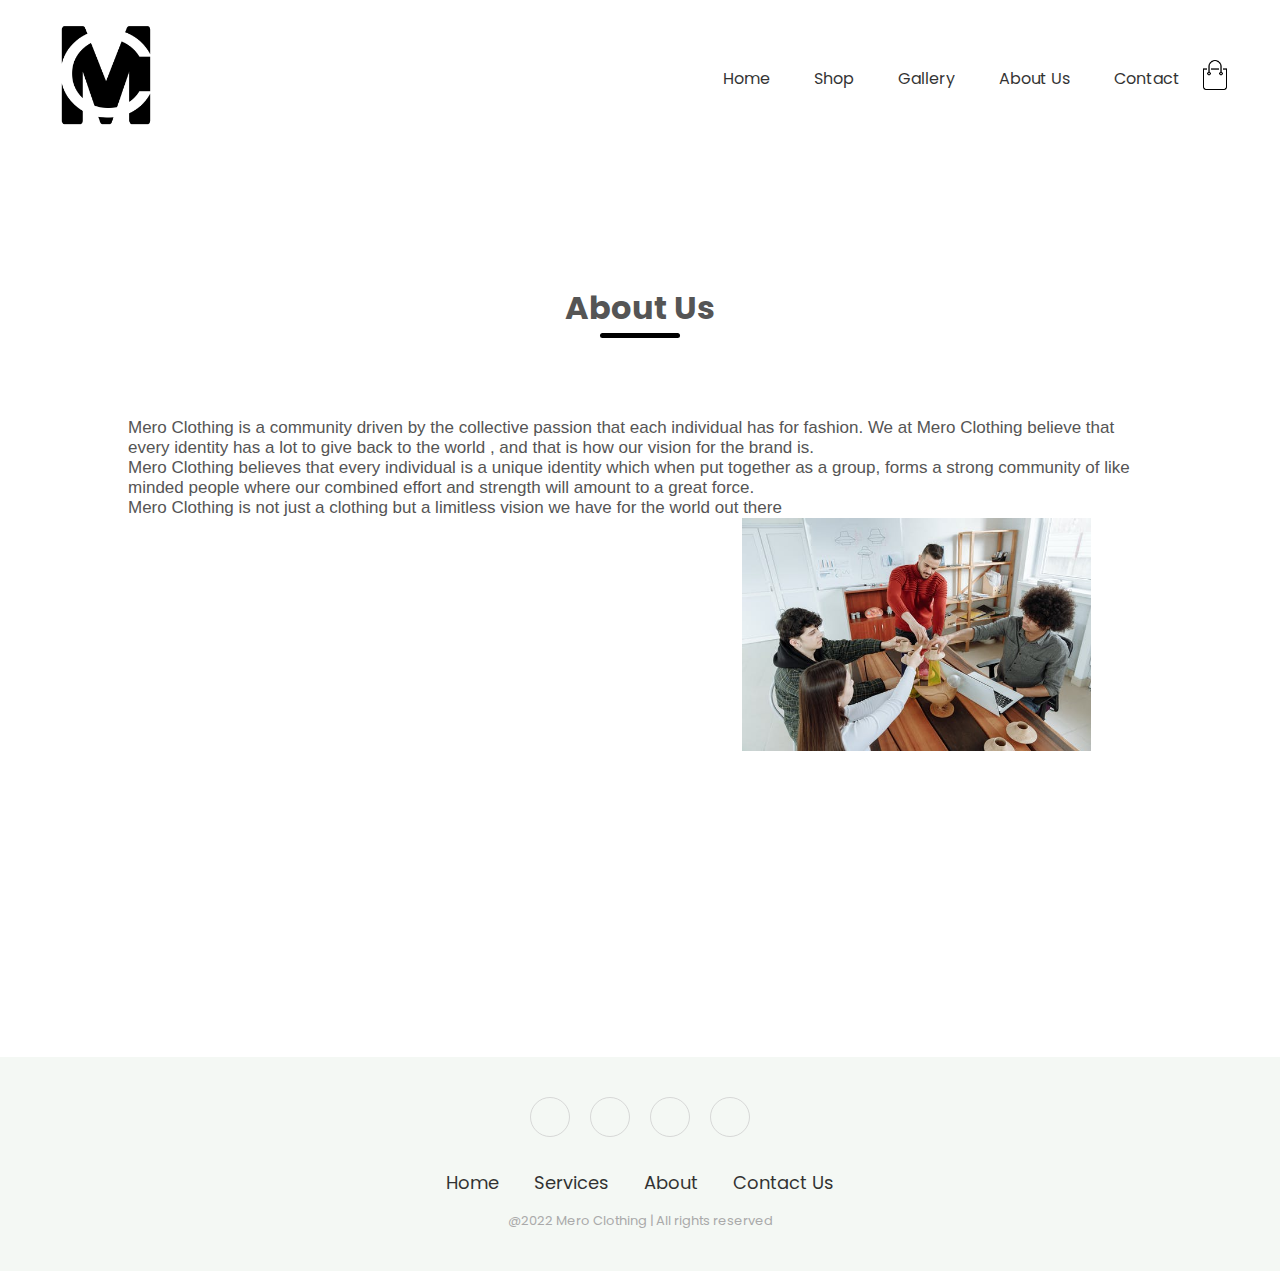
<file: Aastha Tamrakar Project IT/about.html>
<!DOCTYPE html>
<html lang="en">
<head>
    <meta charset="UTF-8">
    <meta http-equiv="X-UA-Compatible">
    <meta name="viewport" content="width=device-width, initial-scale=1.0">
    <title>About Us-Mero Clothing</title>
    <link rel="stylesheet" href="mystyle.css">
    <link href="https://fonts.googleapis.com/css2?family=Poppins:wght@300;400;500;600;700&display=swap" rel="stylesheet">
    <link rel="stylesheet" href="https://cdnjs.cloudflare.com/ajax/libs/font-awesome/6.1.2/css/all.min.css" integrity="sha512-1sCRPdkRXhBV2PBLUdRb4tMg1w2YPf37qatUFeS7zlBy7jJI8Lf4VHwWfZZfpXtYSLy85pkm9GaYVYMfw5BC1A==" crossorigin="anonymous" referrerpolicy="no-referrer" />
</head>
<body>

<div class="container">
    <div class="navbar">
        <div class="logo">
            <a href="index.html"><img src="clothes/logo.jpg" width="110px"></a>
        </div>
        <nav>
            <ul>
                <li><a href="index.html" target="_blank">Home</a></li>
                <li><a href="shop.html" target="_blank">Shop </a></li>
                <li><a href="gallery.html" target="_blank">Gallery</a></li>
                <li><a href="about.html"  target="_blank">About Us</a></li>
                <li><a href="contact.html"  target="_blank">Contact</a></li>
            </ul>
        </nav>
        <a href="index.html"><img src="clothes/cart.png" width="30px" height="30px"></a>
        <img src="clothes/menu.png" class="menu-icon" onlick="menutoggle()">
    </div>
</div>
<div class="section">
    <div class="container-1">
        <div class="content-section">
            <div class="title">
                <h1>About Us</h1>
            </div>
            <div class="content">
                <p>Mero Clothing is a community driven by the collective passion that each individual has for fashion. We at Mero Clothing believe that every identity has a lot to give back to the world , and that is how our vision for the brand is.<br>

                    Mero Clothing believes that every individual is a unique identity which when put together as a group, forms a strong community of like minded people where our combined effort and strength will amount to a great force.<br>
                    Mero Clothing is not just a clothing but a limitless vision we have for the world out there</p>
            </div>
        </div>
        <div class="image-section">
            <img src="clothes/team.jpg">
        </div>
    </div>
</div>
<section class="footer">
    <div class="social">
        <a href="https://www.instagram.com/" target="_blank"><i class="fab fa-instagram"></i></a>
        <a href="https://www.facebook.com/" target="_blank"><i class="fab fa-facebook"></i></a>
        <a href="https://twitter.com/?logout=1661167810078" target="_blank"><i class="fab fa-twitter"></i></a>
        <a href="https://www.youtube.com/" target="_blank"><i class="fab fa-youtube"></i></a>
    </div>
    <ul class="list">
        <li>
            <a href="index.html" target="_blank">Home</a>
        </li>
        <li>
            <a href="https://www.daraz.com.np/" target="_blank">Services</a>
        </li>
        <li>
            <a href="about.html" target="_blank">About</a>
        </li>
        <li>
            <a href="contact.html" target="_blank">Contact Us</a>
        </li>
    </ul>
    <p class="copyright"> 
        @2022 Mero Clothing | All rights reserved
    </p>
</section>
</body>
</html>
</file>
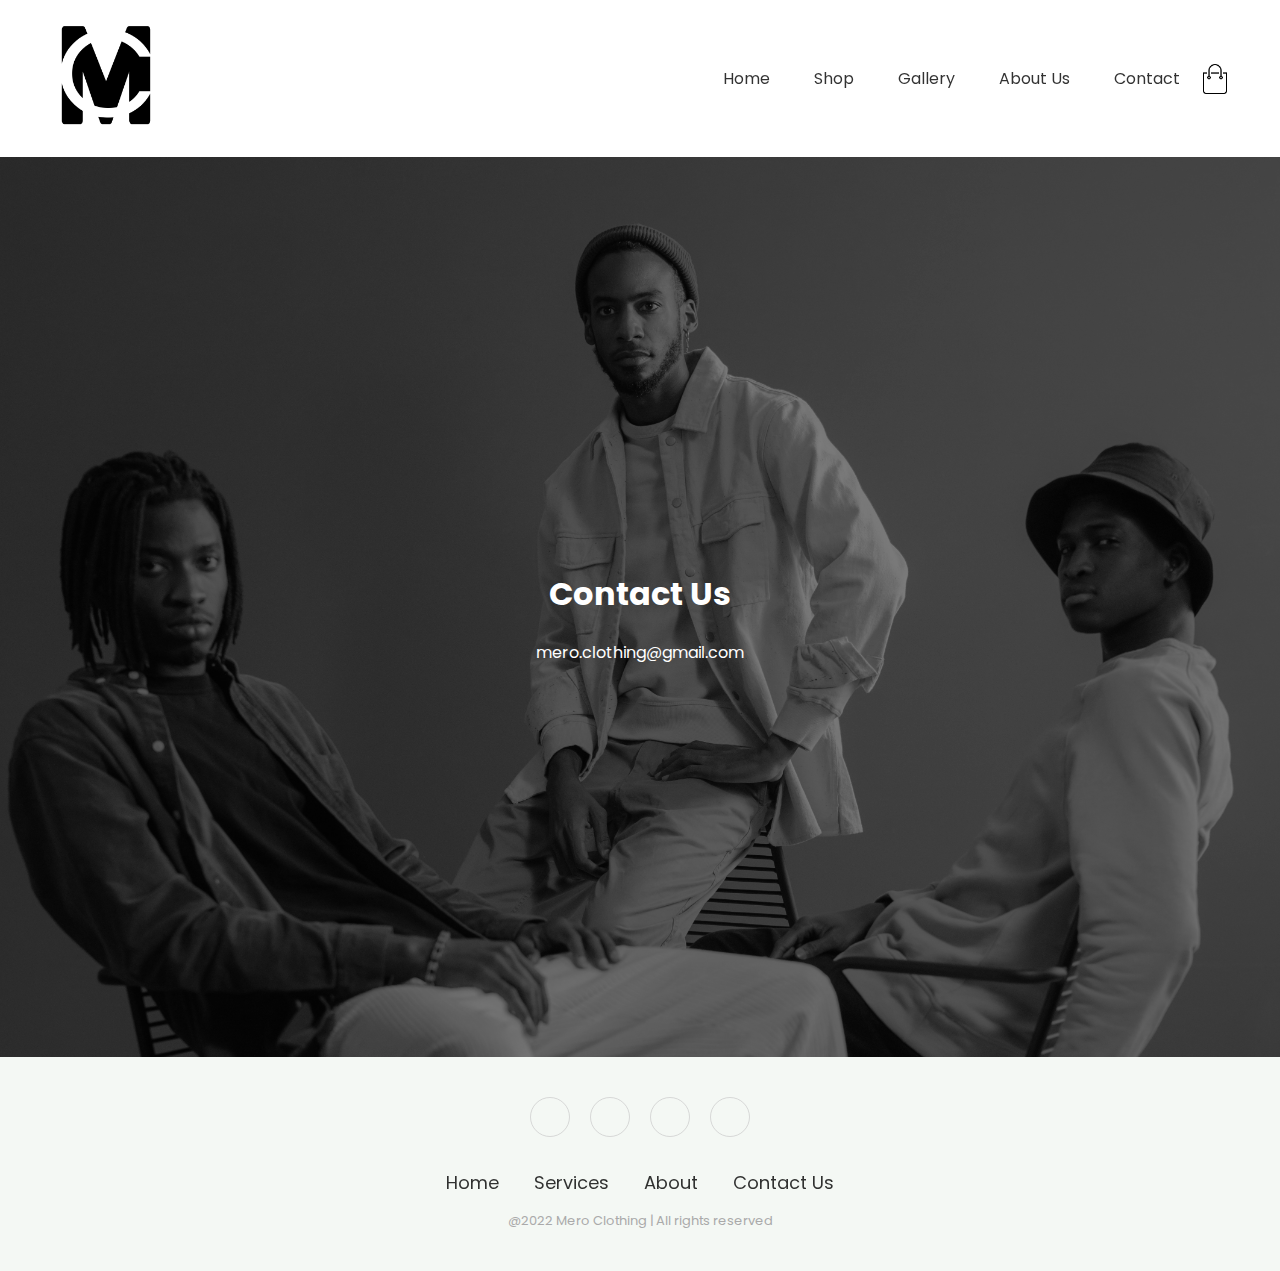
<file: Aastha Tamrakar Project IT/contact.html>
<!DOCTYPE html>
<html lang="en">
<head>
    <meta charset="UTF-8">
    <meta http-equiv="X-UA-Compatible">
    <meta name="viewport" content="width=device-width, initial-scale=1.0">
    <title>Contact-Mero Clothing</title>
    <link rel="stylesheet" href="mystyle.css">
    <link href="https://fonts.googleapis.com/css2?family=Poppins:wght@300;400;500;600;700&display=swap" rel="stylesheet">
    <link rel="stylesheet" href="https://cdnjs.cloudflare.com/ajax/libs/font-awesome/6.1.2/css/all.min.css" integrity="sha512-1sCRPdkRXhBV2PBLUdRb4tMg1w2YPf37qatUFeS7zlBy7jJI8Lf4VHwWfZZfpXtYSLy85pkm9GaYVYMfw5BC1A==" crossorigin="anonymous" referrerpolicy="no-referrer" />
</head>
<body>

    <div class="container">
        <div class="navbar">
            <div class="logo">
                <a href="index.html"><img src="clothes/logo.jpg" width="110px"></a>
            </div>
            <nav>
                <ul>
                    <li><a href="index.html" target="_blank">Home</a></li>
                    <li><a href="shop.html" target="_blank">Shop </a></li>
                    <li><a href="gallery.html" target="_blank">Gallery</a></li>
                    <li><a href="about.html"  target="_blank">About Us</a></li>
                    <li><a href="contact.html"  target="_blank">Contact</a></li>
                </ul>
            </nav>
            <img src="clothes/cart.png" width="30px" height="30px">
            <img src="clothes/menu.png" class="menu-icon" onlick="menutoggle()">
        </div>
    </div>

    <div class="heroBanner">
        <img src="clothes/cloth12.jpg" class="heroImage">
        <div class="row1">
            <div class="caption">
                <div class="captionTextDiv">
                    <div class="captionText">
                        <h1>Contact Us</h1>
                        <div class="captionSubText">
                            <p1 class="heroCaption">mero.clothing@gmail.com</p1>
                        </div>
                    </div>
                </div>
            </div>
        </div>
    </div>
<section class="footer">
    <div class="social">
        <a href="https://www.instagram.com/" target="_blank"><i class="fab fa-instagram"></i></a>
        <a href="https://www.facebook.com/" target="_blank"><i class="fab fa-facebook"></i></a>
        <a href="https://twitter.com/?logout=1661167810078" target="_blank"><i class="fab fa-twitter"></i></a>
        <a href="https://www.youtube.com/" target="_blank"><i class="fab fa-youtube"></i></a>
    </div>
    <ul class="list">
        <li>
            <a href="index.html" target="_blank">Home</a>
        </li>
        <li>
            <a href="https://www.daraz.com.np/" target="_blank">Services</a>
        </li>
        <li>
            <a href="about.html" target="_blank">About</a>
        </li>
        <li>
            <a href="contact.html" target="_blank">Contact Us</a>
        </li>
    </ul>
    <p class="copyright"> 
        @2022 Mero Clothing | All rights reserved
    </p>
</section>
</body>
</html>
</file>
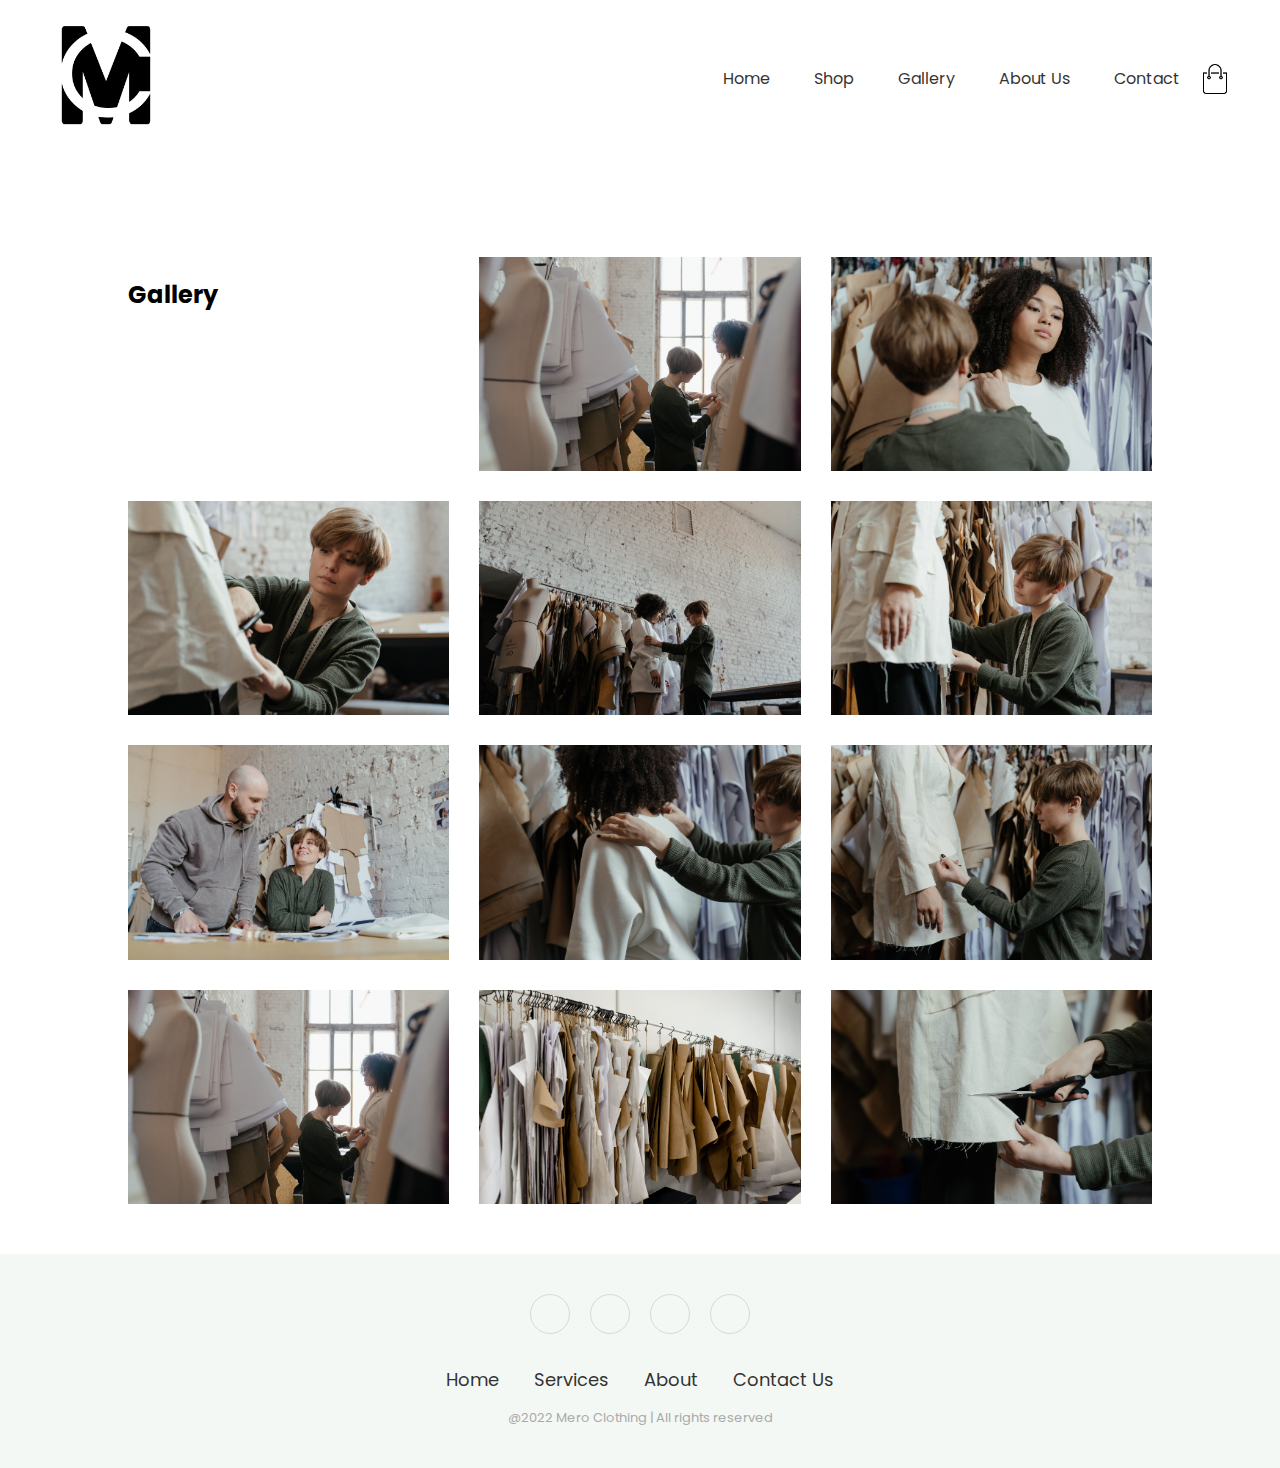
<file: Aastha Tamrakar Project IT/gallery.html>
<!DOCTYPE html>
<html lang="en">
<head>
    <meta charset="UTF-8">
    <meta http-equiv="X-UA-Compatible">
    <meta name="viewport" content="width=device-width, initial-scale=1.0">
    <title>Gallery-Mero Clothing!</title>
    <link rel="stylesheet" href="mystyle.css">
    <link href="https://fonts.googleapis.com/css2?family=Poppins:wght@300;400;500;600;700&display=swap" rel="stylesheet">
    <link rel="stylesheet" href="https://cdnjs.cloudflare.com/ajax/libs/font-awesome/6.1.2/css/all.min.css" integrity="sha512-1sCRPdkRXhBV2PBLUdRb4tMg1w2YPf37qatUFeS7zlBy7jJI8Lf4VHwWfZZfpXtYSLy85pkm9GaYVYMfw5BC1A==" crossorigin="anonymous" referrerpolicy="no-referrer" />
</head>
<body>


    <div class="container">
        <div class="navbar">
            <div class="logo">
                <a href="index.html"><img src="clothes/logo.jpg" width="110px"></a>
            </div>
            <nav>
                <ul>
                    <li><a href="index.html" target="_blank">Home</a></li>
                    <li><a href="shop.html" target="_blank">Shop </a></li>
                    <li><a href="gallery.html" target="_blank">Gallery</a></li>
                    <li><a href="about.html"  target="_blank">About Us</a></li>
                    <li><a href="contact.html"  target="_blank">Contact</a></li>
                </ul>
            </nav>
            <img src="clothes/cart.png" width="30px" height="30px">
            <img src="clothes/menu.png" class="menu-icon" onlick="menutoggle()">
        </div>
    </div>
    <div class="img-gallery">
        <h2>Gallery</h2>
        <img src="clothes/designing8.jpg">
        <img src="clothes/designing1.jpg">
        <img src="clothes/designing2.jpg">
        <img src="clothes/designing3.jpg">
        <img src="clothes/designing4.jpg">
        <img src="clothes/designing5.jpg">
        <img src="clothes/designing6.jpg">
        <img src="clothes/designing7.jpg">
        <img src="clothes/designing8.jpg">
        <img src="clothes/designing9.jpg">
        <img src="clothes/designing10.jpg">

    </div>
<section class="footer">
    <div class="social">
        <a href="https://www.instagram.com/" target="_blank"><i class="fab fa-instagram"></i></a>
        <a href="https://www.facebook.com/" target="_blank"><i class="fab fa-facebook"></i></a>
        <a href="https://twitter.com/?logout=1661167810078" target="_blank"><i class="fab fa-twitter"></i></a>
        <a href="https://www.youtube.com/" target="_blank"><i class="fab fa-youtube"></i></a>
    </div>
    <ul class="list">
        <li>
            <a href="index.html" target="_blank">Home</a>
        </li>
        <li>
            <a href="https://www.daraz.com.np/" target="_blank">Services</a>
        </li>
        <li>
            <a href="about.html" target="_blank">About</a>
        </li>
        <li>
            <a href="contact.html" target="_blank">Contact Us</a>
        </li>
    </ul>
    <p class="copyright"> 
        @2022 Mero Clothing | All rights reserved
    </p>
</section>
</body>
</html>
</file>
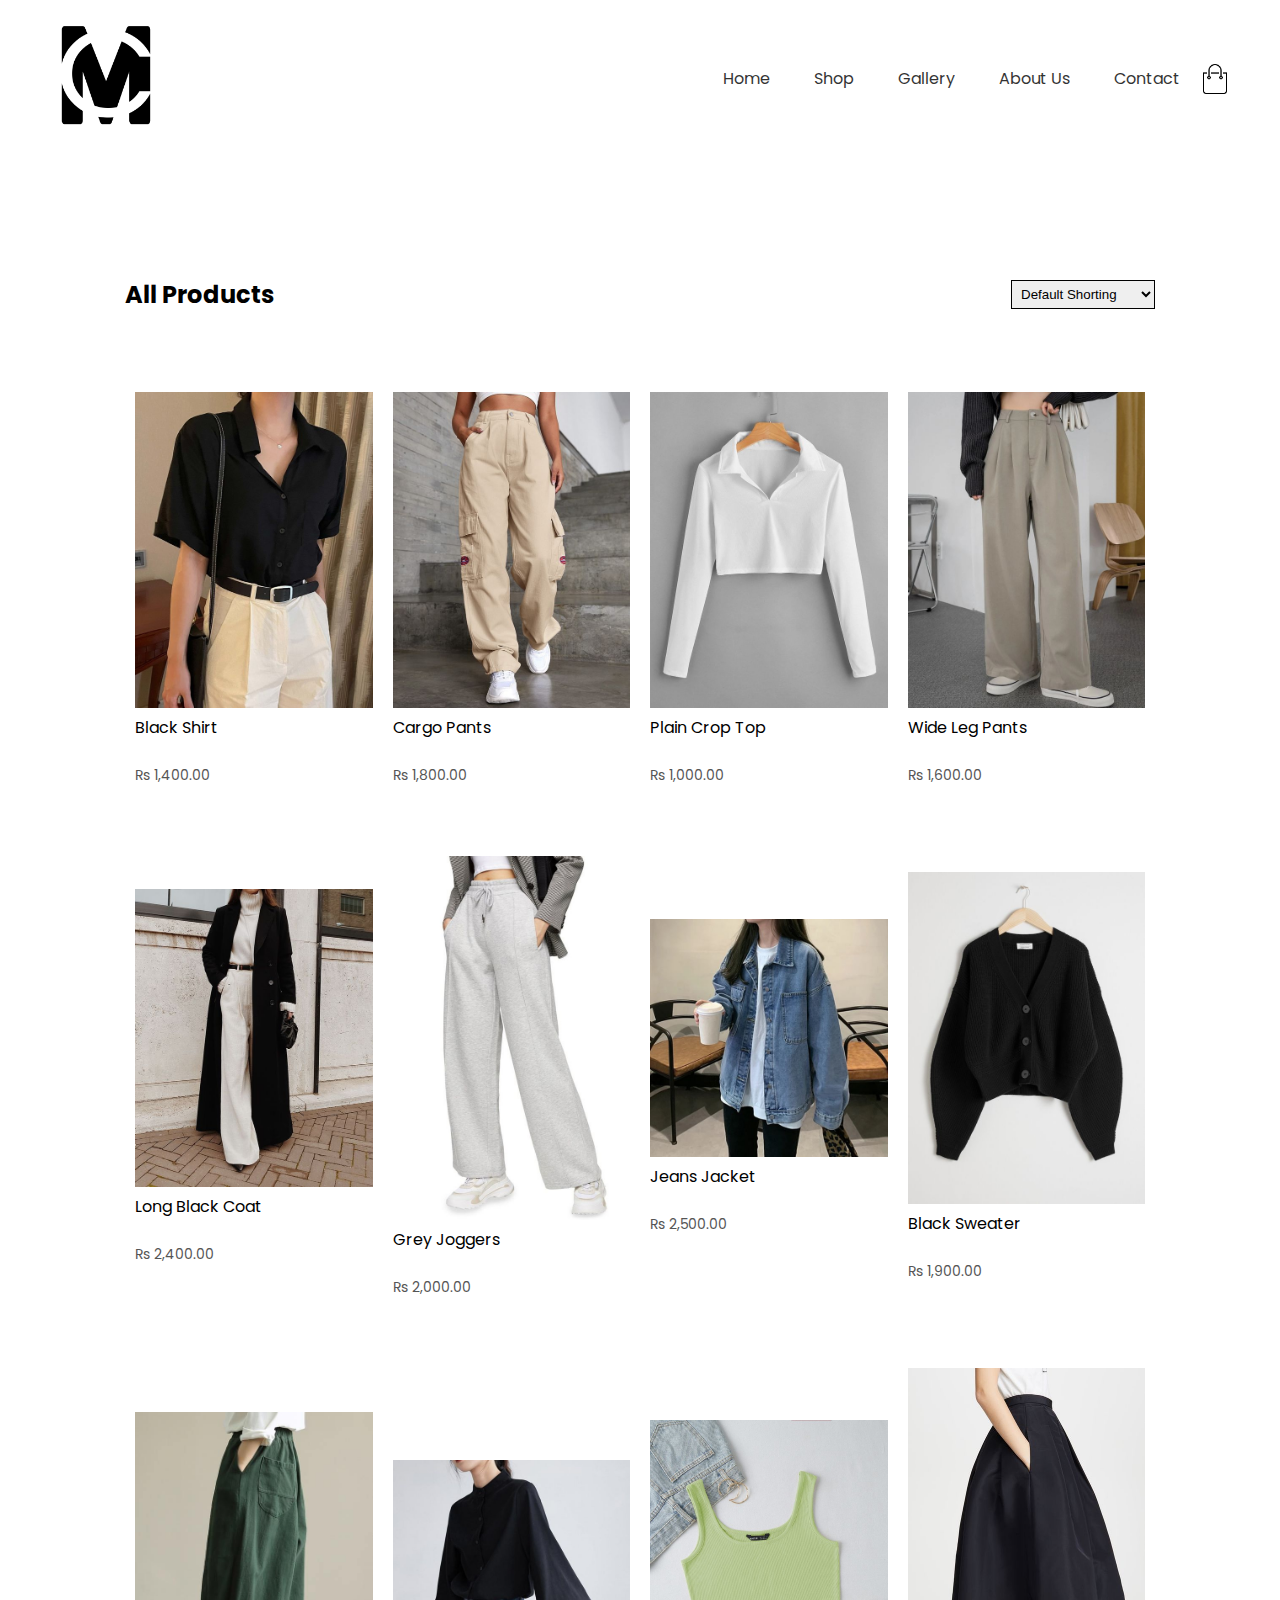
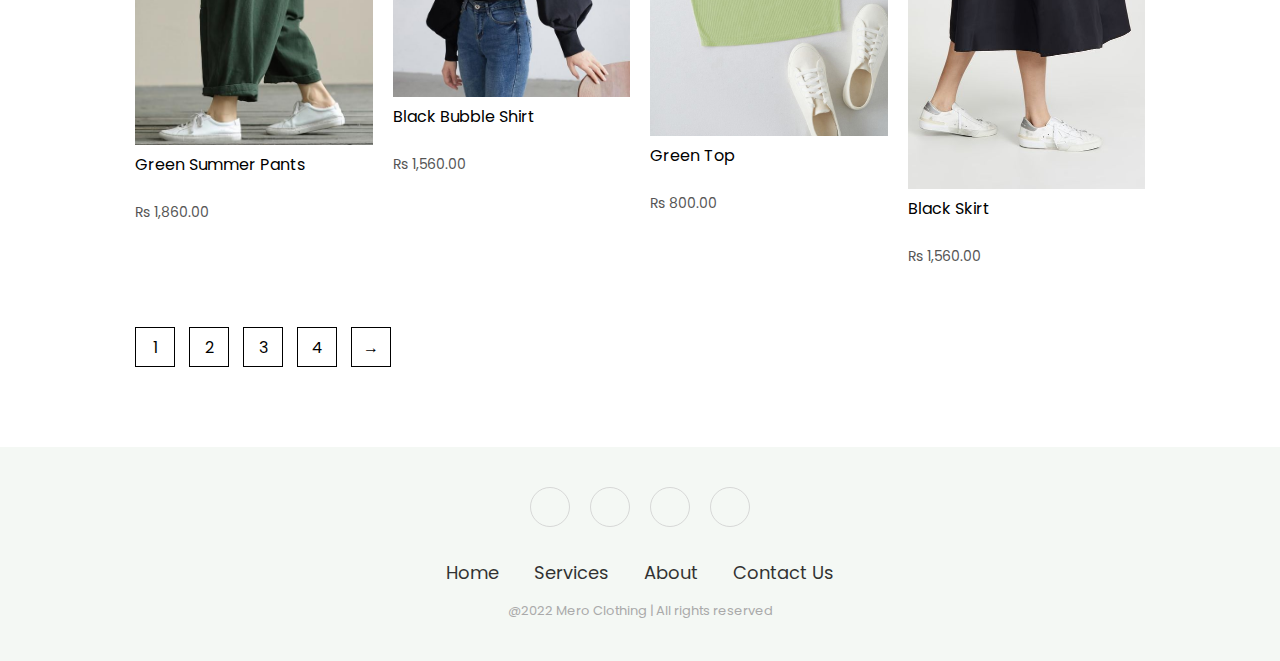
<file: Aastha Tamrakar Project IT/shop.html>
<!DOCTYPE html>
<html lang="en">
<head>
    <meta charset="UTF-8">
    <meta http-equiv="X-UA-Compatible">
    <meta name="viewport" content="width=device-width, initial-scale=1.0">
    <title>Shop-Mero Clothing!</title>
    <link rel="stylesheet" href="mystyle.css">
    <link href="https://fonts.googleapis.com/css2?family=Poppins:wght@300;400;500;600;700&display=swap" rel="stylesheet">
    <link rel="stylesheet" href="https://cdnjs.cloudflare.com/ajax/libs/font-awesome/6.1.2/css/all.min.css" integrity="sha512-1sCRPdkRXhBV2PBLUdRb4tMg1w2YPf37qatUFeS7zlBy7jJI8Lf4VHwWfZZfpXtYSLy85pkm9GaYVYMfw5BC1A==" crossorigin="anonymous" referrerpolicy="no-referrer" />
</head>
<body>


    <div class="container">
        <div class="navbar">
            <div class="logo">
                <a href="index.html"><img src="clothes/logo.jpg" width="110px"></a>
            </div>
            <nav>
                <ul>
                    <li><a href="index.html" target="_blank">Home</a></li>
                    <li><a href="shop.html" target="_blank">Shop </a></li>
                    <li><a href="gallery.html" target="_blank">Gallery</a></li>
                    <li><a href="about.html"  target="_blank">About Us</a></li>
                    <li><a href="contact.html"  target="_blank">Contact</a></li>
                </ul>
            </nav>
            <img src="clothes/cart.png" width="30px" height="30px">
            <img src="clothes/menu.png" class="menu-icon" onlick="menutoggle()">
        </div>
        

    </div>
    <div class="small-container">
        <div class="row row-2">
            <h2>All Products</h2>
            <select>
                <option>Default Shorting</option>
                <option>Short by price</option>
                <option>Short by popularity</option>
                <option>Short by sale</option>
               
            </select>
        </div>
        <div class="row">
            <div class="col-4">
                <img src="clothes/black.jpg">
                <h4>Black Shirt</h4><br>
                <p>Rs 1,400.00</p>
            </div>
            <div class="col-4">
                <img src="clothes/cargo.jpg">
                <h4>Cargo Pants</h4><br>
                <p>Rs 1,800.00</p>
            </div>
            <div class="col-4">
                <img src="clothes/plaintop.jpg">
                <h4>Plain Crop Top</h4><br>
                <p>Rs 1,000.00</p>
            </div>
            <div class="col-4">
                <img src="clothes/wideleg.jpg">
                <h4>Wide Leg Pants</h4><br>
                <p>Rs 1,600.00</p>
            </div>
            <div class="col-4">
                <img src="clothes/long.jpg">
                <h4>Long Black Coat</h4><br>
                <p>Rs 2,400.00</p>
            </div>
            <div class="col-4">
                <img src="clothes/joggers.jpg">
                <h4>Grey Joggers</h4><br>
                <p>Rs 2,000.00</p>
            </div>
            <div class="col-4">
                <img src="clothes/jacket.jpg">
                <h4>Jeans Jacket</h4><br>
                <p>Rs 2,500.00</p>
            </div>
            <div class="col-4">
                <img src="clothes/sweater.jpg">
                <h4>Black Sweater</h4><br>
                <p>Rs 1,900.00</p>
            </div>
            <div class="col-4">
                <img src="clothes/cloth27.jpg">
                <h4>Green Summer Pants</h4><br>
                <p>Rs 1,860.00</p>
            </div>
            <div class="col-4">
                <img src="clothes/cloth16.jpg">
                <h4>Black Bubble Shirt</h4><br>
                <p>Rs 1,560.00</p>
            </div>
            <div class="col-4">
                <img src="clothes/cloth33.jpg">
                <h4>Green Top</h4><br>
                <p>Rs 800.00</p>
            </div>
            <div class="col-4">
                <img src="clothes/cloth25.jpg">
                <h4>Black Skirt</h4><br>
                <p>Rs 1,560.00</p>
            </div>
        </div>
        <div class="page-btn">
            <span>1</span>
            <span>2</span>
            <span>3</span>
            <span>4</span>
            <span>&#8594;</span>
             
        </div>
    </div>   
<section class="footer">
    <div class="social">
        <a href="https://www.instagram.com/" target="_blank"><i class="fab fa-instagram"></i></a>
        <a href="https://www.facebook.com/" target="_blank"><i class="fab fa-facebook"></i></a>
        <a href="https://twitter.com/?logout=1661167810078" target="_blank"><i class="fab fa-twitter"></i></a>
        <a href="https://www.youtube.com/" target="_blank"><i class="fab fa-youtube"></i></a>
    </div>
    <ul class="list">
        <li>
            <a href="index.html" target="_blank">Home</a>
        </li>
        <li>
            <a href="https://www.daraz.com.np/" target="_blank">Services</a>
        </li>
        <li>
            <a href="about.html" target="_blank">About</a>
        </li>
        <li>
            <a href="contact.html" target="_blank">Contact Us</a>
        </li>
    </ul>
    <p class="copyright"> 
        @2022 Mero Clothing | All rights reserved
    </p>
</section>
</body>
</html>
</file>
<file: Aastha Tamrakar Project IT/mystyle.css>
*{
    margin: 0;
    padding: 0;
    box-sizing: border-box;
}

body{
    font-family: 'Poppins', sans-serif;
}

.navbar{
    display: flex;
    align-items: center;
    padding: 20px;
}
nav{
    flex: 1;
    text-align: right;
}
nav ul{
    display: inline-block;
    list-style-type: none;
}
nav ul li{
    display: inline-block;
    margin: 20px;
}
a{
    text-decoration: none;
    color: #555;
}
nav ul li a{
    color: inherit;
    opacity: 0.8; 
}
nav ul li a:hover{
    opacity: 0.5;

}
p{
    color:#555;
}
.container{
    max-width: 1300px;
    margin: auto;
    padding-left: 30px;
    padding-right: 30px;
}
.row{
    display: flex;
    align-items: center;
    flex-wrap: wrap;
    justify-content: space-around;
}
.col-2{
    flex-basis: 50%;
    min-width: 300px;


}
.col-2 img{
    max-width: 100%;
    padding: 50px 0px;
    
}
.col-2 h1{
    font-size: 50px;
    line-height: 60px;
    margin: 25px 0; 
}
.btn{
    display: inline-block;
    background:black;
    color:#fff;
    padding: 8px 30px;
    margin: 30px 0;
    border-radius: 30px;
    transition: transform 0.5s;

}
.btn:hover{
    background:#b3afaf;
}

.header{
    background: radial-gradient(#fff,#707B7C);
}

.header .row{
    margin-top: 70px;

}
.categories{
    margin: 70px 0;

}
.col-3{
    flex-basis: 30%;
    min-width: 250px;
    margin-bottom: 30px;
}
.col-3 img{
    width: 100%;
}
.small-container{
    max-width: 1080px;
    margin: auto;
    padding-left: 25px;
    padding-right: 25px;
}
.col-4{
    flex-basis: 25%;
    padding: 10px;
    min-width: 200px;
    margin-bottom: 50px;
    transition: transform 0.5s;
}
.col-4 img{
    width: 100%;
}
.title{
    text-align: center;
    margin: 0 auto 80px;
    position: relative;
    line-height: 60px;
    color: #555;
}
.title::after{
    content:'';
    background: black;
    width: 80px;
    height: 5px;
    border-radius: 5px;
    position: absolute;
    bottom: 0;
    left: 50%;
    transform: translateX(-50%);
}
h4{
    color:black;
    font-weight: normal;
}
.col-4 p{
    font-size: 14px;
}
.col-4:hover{
    transform:translateY(-5px);
}
.elementor-widget-image{
    vertical-align: middle;
    display: inline-block;
}
.elementor-widget-image {
    height:auto;
    max-width:100%;
    border: none;
    border-radius: 0;
}
.testimonial{
    padding-top: 100px;
}
.testimonial .col-3{
    text-align: center;
    padding: 40px 20px;
    box-shadow: 0 0 20px 0px rgba(0,0,0,0.1);
    cursor: pointer;
    transition: transform 0.5s;


}
.testimonial .col-3 img{
    width: 60px;
    margin-top: 20px;
    border-radius: 50%;
}
.testimonial .col-3:hover{
    transform: translateY(-10px);
}
.col-3 p{
    font-size: 12px;
    margin: 12px 0;
    color: #777;
}
.testimonial .col-3 h3{
    font-weight: 600;
    color: #555;
    font-size: 16px;
}

.footer{
    padding: 40px 0;
    background-color: #f4f8f4;
}
.footer .social{
    text-align: center;
    padding-bottom: 25px;
    color: #4b4c4d;

}
.footer .social a{
    font-size: 24px;
    color: inherit;
    border: 1px solid #ccc;
    width: 40px;
    height: 40px;
    line-height: 38px;
    display: inline-block;
    text-align:center;
    border-radius: 50%;
    margin:0 8px;
    opacity: 0.75;
}
.footer .social a:hover{
    opacity:0.9;

}
.footer ul{
    margin-top: 0;
    padding: 0;
    list-style: none;
    font-size: 18px;
    line-height: 1.6p;
    margin-bottom: 0;
    text-align:center;

}
.footer ul a{
    color: inherit;
    opacity: 0.8;

}
.footer ul li{
    display: inline-block;
    padding: 0 15px;

}
.footer ul li a:hover{
    opacity: 1;
}
.footer .copyright{
    margin-top: 15px;
    text-align: center;
    font-size: 13px;
    color:#aaa;
}
.menu-icon{
    width: 28px;
    margin-left: 20px;
    display: none;
}
.row-2{
    justify-content: space-between;
    margin: 100px auto 50px;
}
select{
    border: 1px solid black   ;
    padding: 5px;
}
select:focus{
    outline: none;

}
.page-btn{
    margin: 0 auto 80px;
}
  .page-btn span{  
    display: inline-block;
    border: 1px solid black;
    margin-left: 10px;
    width: 40px;
    height: 40px;
    text-align: center;
    line-height: 40px;
    cursor: pointer;
}
.page-btn span:hover{
    background: black;
    color:#fff;
}
.img-gallery{
    width: 80%;
    margin: 100px auto 50px;
    display: grid;
    grid-template-columns: repeat(auto-fit, minmax(250px, 1fr));
    grid-gap: 30px;
}
.img-gallery img{
    width: 100%;
    cursor: pointer;
}
.img-gallery img:hover{
    transform: scale(0.8) rotate(-15deg);
    border-radius: 20px;
    box-shadow: 0 32px 75px rgba(68, 77, 136, 0.2);
}

h2 {
    display: block;
    font-size: 1.5em;
    margin-block-start: 0.83em;
    margin-block-end: 0.83em;
    margin-inline-start: 0px;
    margin-inline-end: 0px;
    font-weight: bold;
}
.section{
    width: 100%;
    height: 100vh;

}
.container-1{
    width: 80%;
    display: block;
    margin: auto;
    padding-top: 100px;
}
.container-1-section{
    float: left;
    width:55%;
}
.image-section {
    float: right;
    width: 40%;
}
.image-section img{
    width: 85%;
    height: auto;
}
.content-section .content h3{
    margin-top:20px;

}
.content-section .content p{
    margin-top: 10px;
    font-family: sans-serif;
    font-size: 17px;
}

.heroBanner {
    width: 100%;
    height: 100vh;
    position: relative;
    background-color: black;
}
.heroImage {
    width: 100%;
    height: inherit;
    object-fit: cover;
    filter: grayscale(1);
    opacity: .5;
}
.row1 {
    display: flex;
    justify-content: space-evenly;
    align-items: center;
    flex-wrap: wrap;
    position: absolute;
    top: 50%;
    left: 50%;
    transform: translate(-50%, -50%);
    color: white;
}
.caption {
    flex-basis: 100%;
    display: flex;
    user-select: none;
    align-items: center;
    justify-content: center;
}
.captionTextDiv {
    display: flex;
    align-items: center;
    height: 100%;
}
.captionText {
    width: 100%;
    display: block;
    justify-content: center;
    text-align: center;
}
.captionText h1 {
    text-align: center;
}

h1 {
    display: block;
    font-size: 2em;
    margin-block-start: 0.67em;
    margin-block-end: 0.67em;
    margin-inline-start: 0px;
    margin-inline-end: 0px;
    font-weight: bold;
}
.captionSubText {
    width: 100%;
}
div {
    display: block;
}

@media only screen and (max-width: 800px){
    nav ul{
        position: absolute;
        top: 70px;
        left: 0;
        background:#aaa;
        width: 100%;
        overflow: hidden;
        
    }
    nav ul{
        display: block;
        margin-right: 50px;
        margin-top: 10px;
        margin-bottom: 10px;

    }
    nav ul li a{
        color:#fff;
    }
    .menu-icon{
        display: block;
        cursor: pointer;
    }
}
</file>
